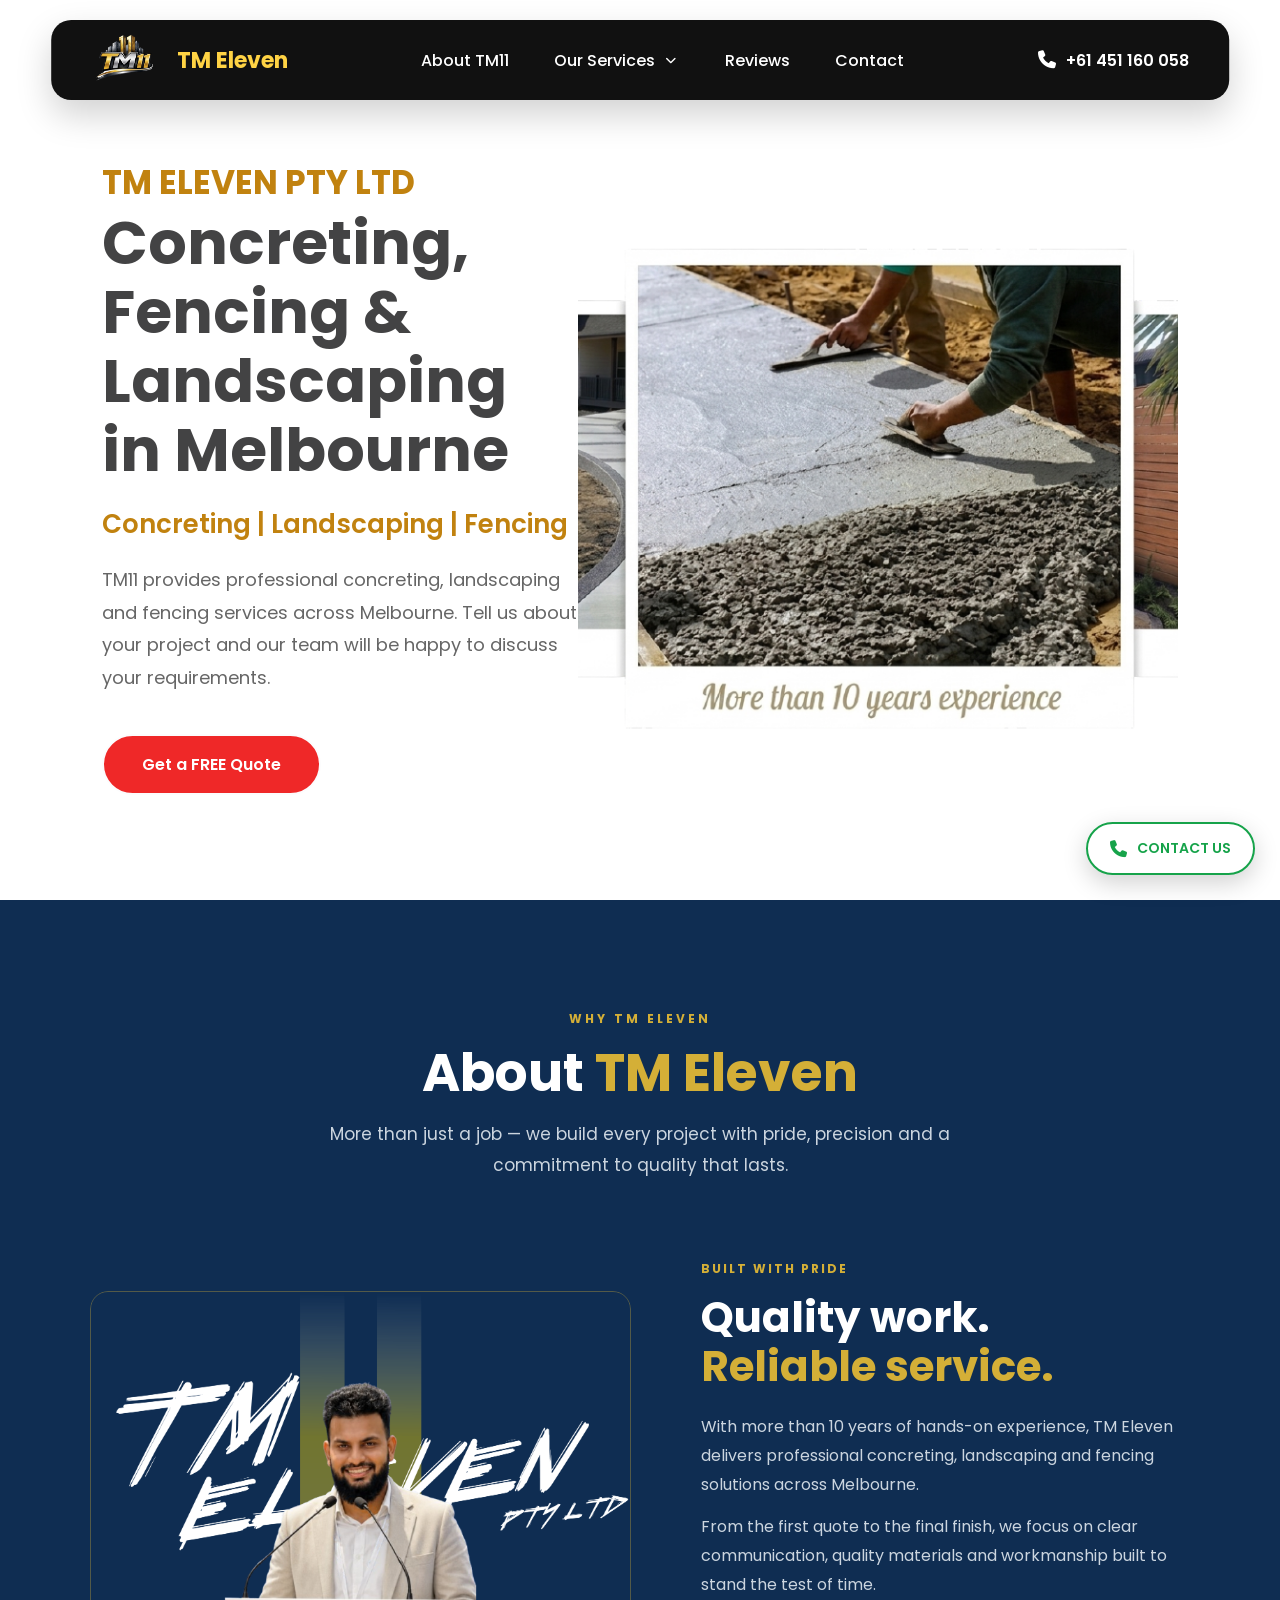
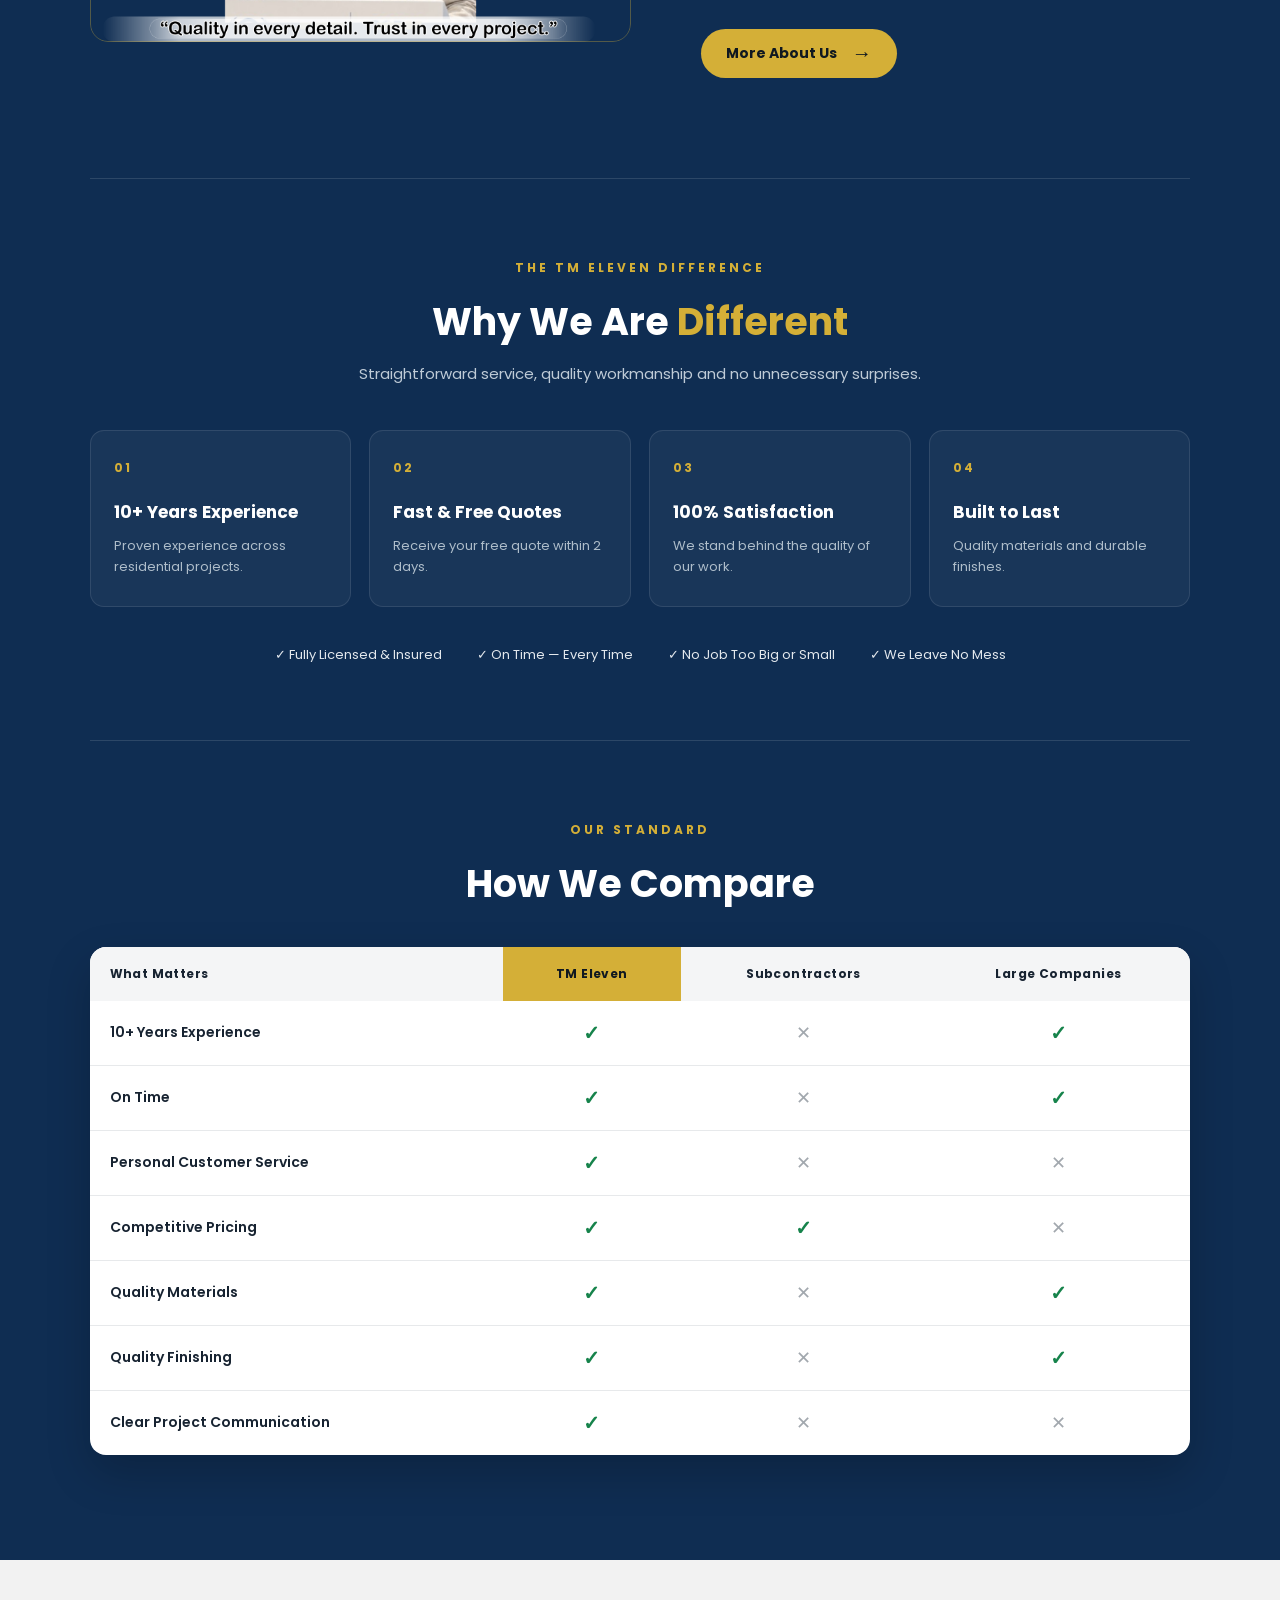
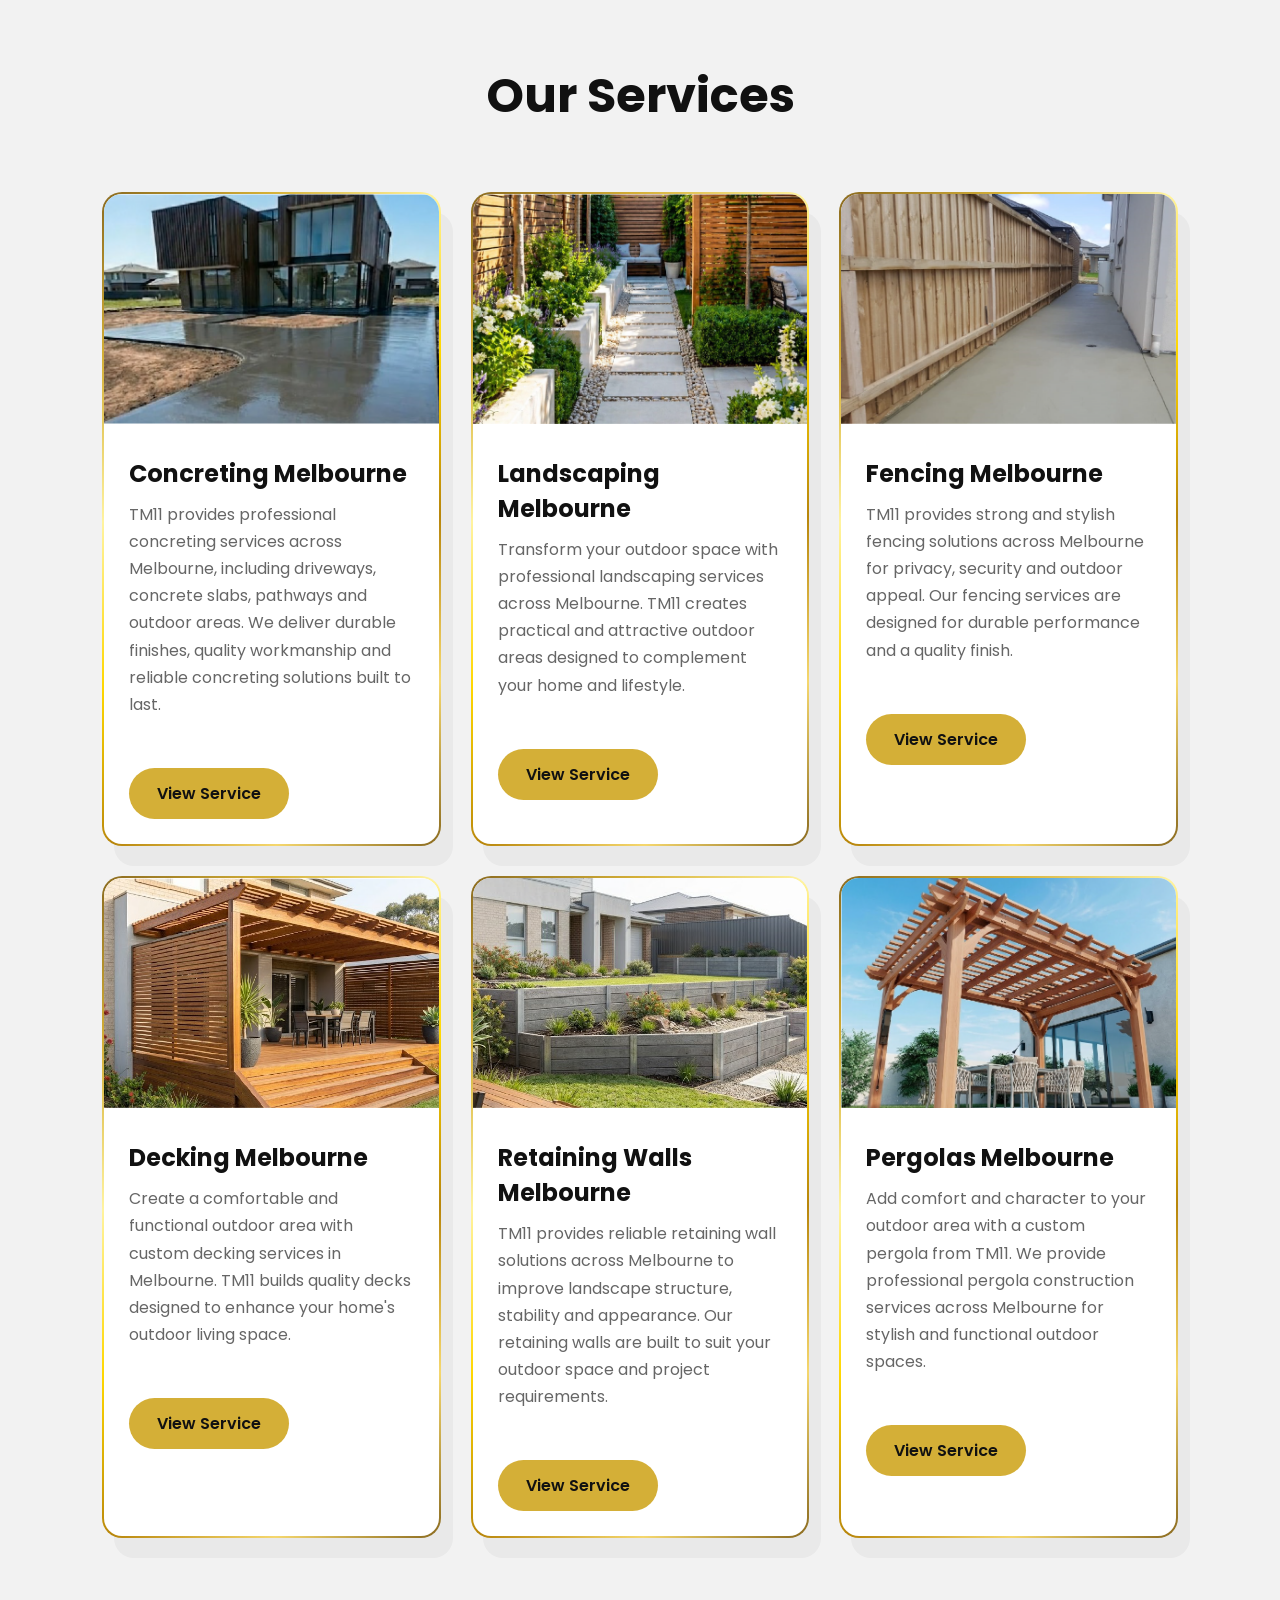
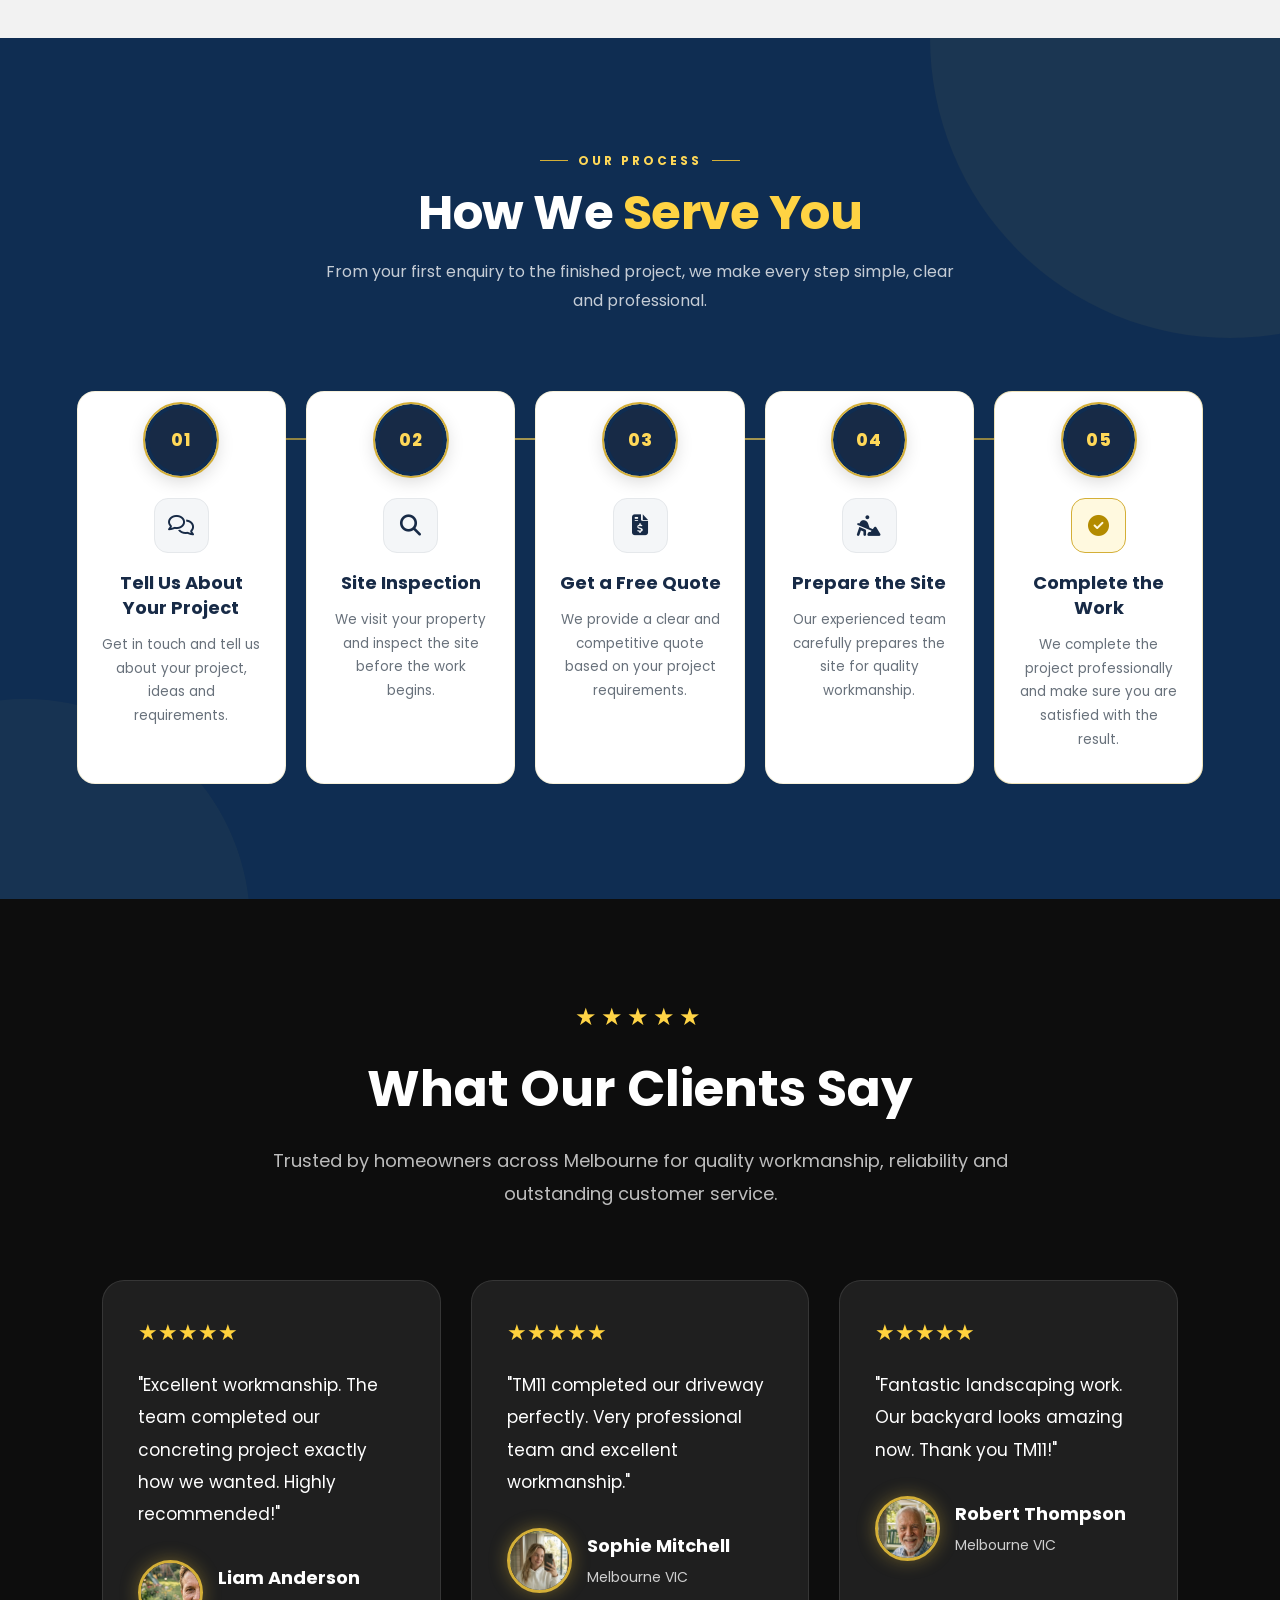
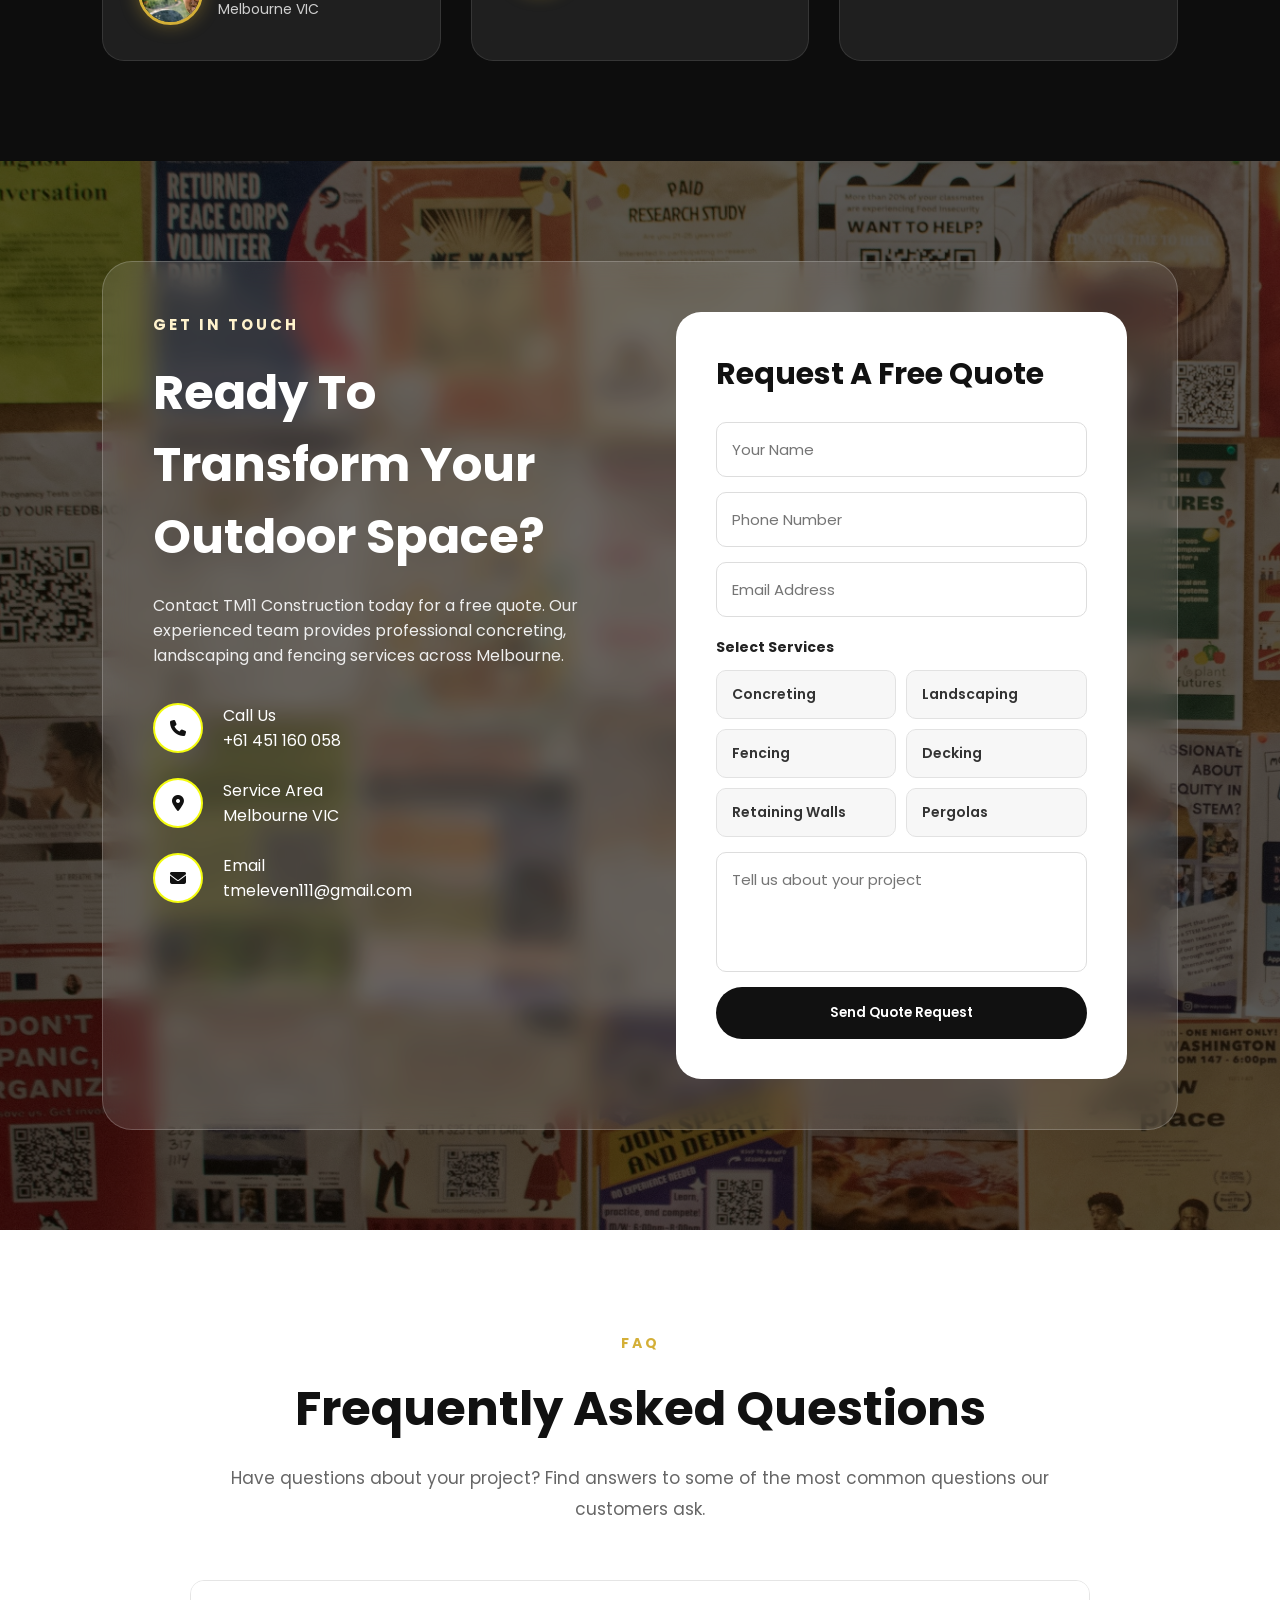
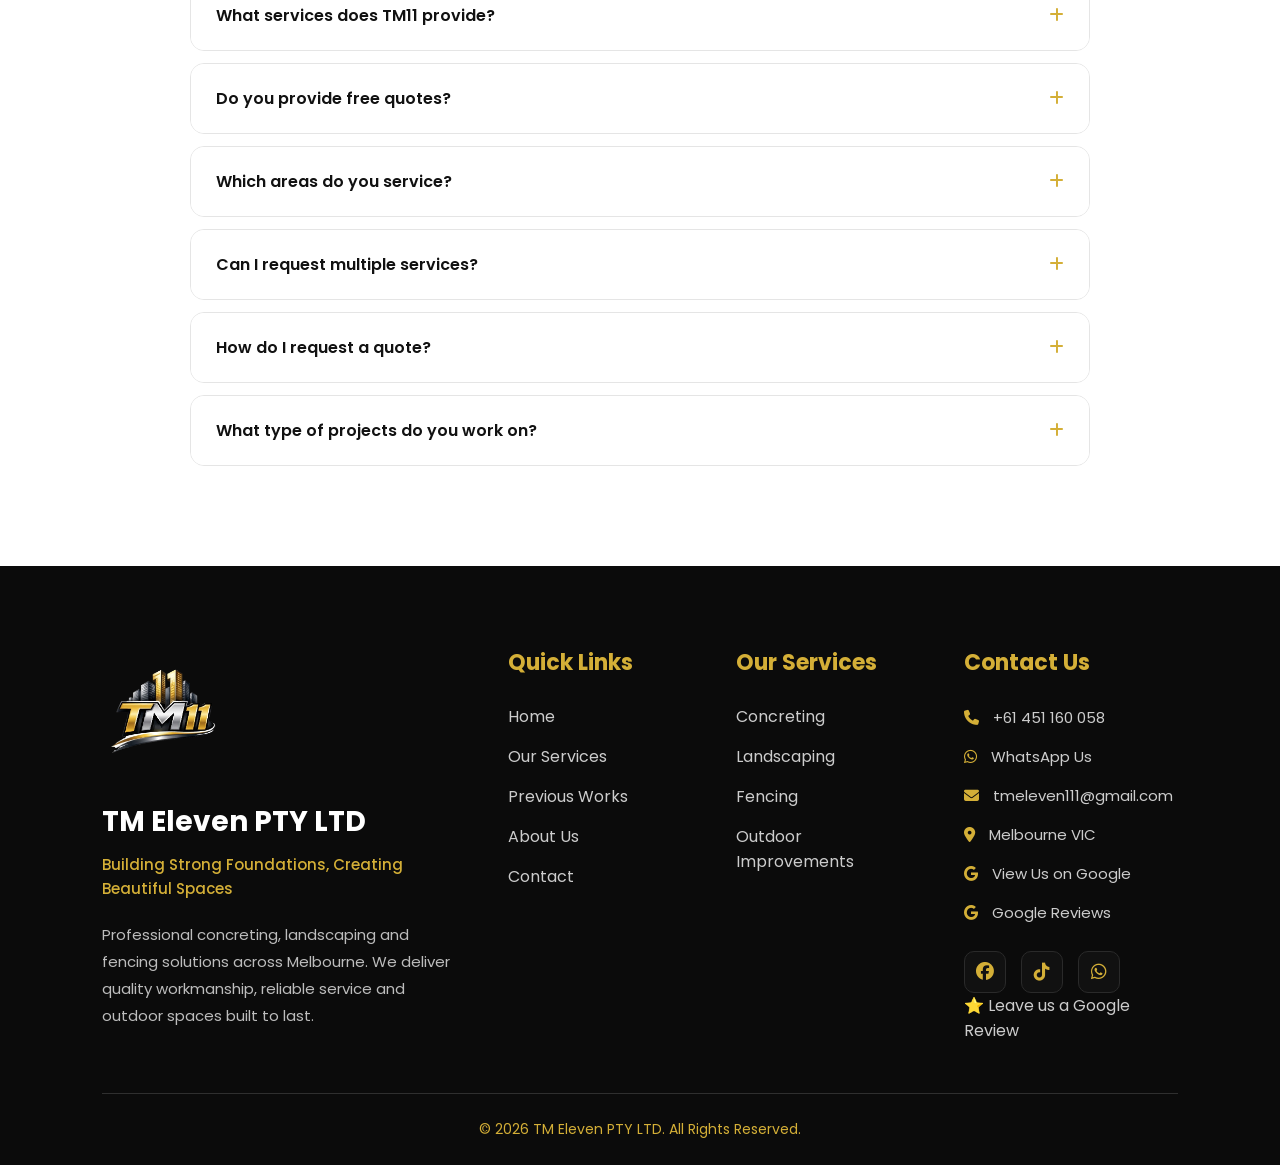
<file: index.html>
<!DOCTYPE html>
<html lang="en">

<head>

    <!-- =========================
         META TAGS
    ========================= -->
    <meta charset="UTF-8">
    <meta name="viewport" content="width=device-width, initial-scale=1.0">

    <title>TM 11 PTY LTD | Concreting, Fencing & Landscaping Melbourne </title>

    <meta name="description" content="TM 11 PTY LTD is a trusted Melbourne concreting, fencing and landscaping company with 10+ years of experience. Driveways, slabs, fencing and outdoor construction. Free quotes.">
    <meta name="robots" content="index, follow">

    <link rel="canonical" href="https://tmeleven.com.au/">

    <!-- =========================
         FAVICON
    ========================= -->
    <link rel="icon" type="image/png" href="/favicon.png">
    <link rel="shortcut icon" href="/favicon.png">
    <link rel="apple-touch-icon" href="/favicon.png">

    <!-- =========================
         CSS
    ========================= -->
    <link rel="stylesheet" href="style.css">

    <!-- Google Font -->
    <link href="https://fonts.googleapis.com/css2?family=Poppins:wght@300;400;500;600;700&display=swap"
        rel="stylesheet">

    <!-- Font Awesome -->
    <link rel="stylesheet"
        href="https://cdnjs.cloudflare.com/ajax/libs/font-awesome/6.7.2/css/all.min.css">

    <!-- =========================
         OPEN GRAPH
    ========================= -->
    <meta property="og:type" content="website">
    <meta property="og:title" content="TM 11 PTY LTD | Concreting, Fencing & Landscaping Melbourne Victoria">
    <meta property="og:description" content="Professional concreting, fencing and landscaping services across Melbourne. Over 10 years of experience. Free quotes available.">
    <meta property="og:url" content="https://tmeleven.com.au/">
    <meta property="og:site_name" content="TM 11 PTY LTD">
    <meta property="og:image" content="https://tmeleven.com.au/logo.png">
    <meta property="og:locale" content="en_AU">

    <!-- Twitter / X Card -->
    <meta name="twitter:card" content="summary_large_image">
    <meta name="twitter:title" content="TM 11 PTY LTD | Concreting, Fencing & Landscaping Melbourne Victoria">
    <meta name="twitter:description" content="Professional concreting, fencing and landscaping services across Melbourne. Over 10 years of experience.">
    <meta name="twitter:image" content="https://tmeleven.com.au/logo.png">

    <!-- =========================
         STRUCTURED DATA (SEO)
    ========================= -->

    <!-- Local Business Structured Data -->
    <script type="application/ld+json">
    {
      "@context": "https://schema.org",
      "@type": "GeneralContractor",
      "@id": "https://tmeleven.com.au/#business",

      "name": "TM ELEVEN PTY LTD",
      "alternateName": "TM11",
      "url": "https://tmeleven.com.au/",
      "logo": "https://tmeleven.com.au/logo.png",

      "image": [
        "https://tmeleven.com.au/hero.png",
        "https://tmeleven.com.au/hero2.png",
        "https://tmeleven.com.au/hero3.png"
      ],

      "telephone": "+61451160058",
      "email": "tmeleven111@gmail.com",

      "identifier": {
        "@type": "PropertyValue",
        "propertyID": "ACN",
        "value": "692149045"
      },

      "address": {
        "@type": "PostalAddress",
        "addressLocality": "Melbourne",
        "addressRegion": "VIC",
        "addressCountry": "AU"
      },

      "areaServed": {
        "@type": "City",
        "name": "Melbourne"
      },

      "description": "TM ELEVEN PTY LTD provides professional concreting, fencing, landscaping, decking, retaining wall and pergola services across Melbourne, Victoria.",

      "hasOfferCatalog": {
        "@type": "OfferCatalog",
        "name": "TM11 Services",
        "itemListElement": [
          { "@type": "Offer", "itemOffered": { "@type": "Service", "name": "Concreting", "areaServed": { "@type": "City", "name": "Melbourne" } } },
          { "@type": "Offer", "itemOffered": { "@type": "Service", "name": "Fencing", "areaServed": { "@type": "City", "name": "Melbourne" } } },
          { "@type": "Offer", "itemOffered": { "@type": "Service", "name": "Landscaping", "areaServed": { "@type": "City", "name": "Melbourne" } } },
          { "@type": "Offer", "itemOffered": { "@type": "Service", "name": "Decking", "areaServed": { "@type": "City", "name": "Melbourne" } } },
          { "@type": "Offer", "itemOffered": { "@type": "Service", "name": "Retaining Walls", "areaServed": { "@type": "City", "name": "Melbourne" } } },
          { "@type": "Offer", "itemOffered": { "@type": "Service", "name": "Pergolas", "areaServed": { "@type": "City", "name": "Melbourne" } } }
        ]
      }
    }
    </script>

    <!-- Organization Structured Data (helps Google associate your logo with the site) -->
    <script type="application/ld+json">
    {
      "@context": "https://schema.org",
      "@type": "Organization",
      "name": "TM ELEVEN PTY LTD",
      "alternateName": "TM11",
      "url": "https://tmeleven.com.au/",
      "logo": "https://tmeleven.com.au/logo.png"
    }
    </script>

    <!-- WebSite Structured Data -->
    <script type="application/ld+json">
    {
      "@context": "https://schema.org",
      "@type": "WebSite",
      "name": "TM 11 PTY LTD",
      "url": "https://tmeleven.com.au/"
    }
    </script>

</head>
<body>

    <!-- =========================================================
         NAVIGATION BAR
    ========================================================= -->

    <nav class="navbar">

        <div class="logo-area">

            <div class="logo">
                <img src="logo.png" alt="TM11 Logo">
            </div>

            <div class="brand-name">
                TM Eleven
            </div>

        </div>

        <ul class="nav-links" id="navLinks">

            <li><a href="index.html#about">About TM11</a></li>

            <li class="nav-dropdown" id="servicesDropdown">

                <div class="dropdown-toggle-wrap">

                    <a href="index.html#services" class="dropdown-link">Our Services</a>

                    <button
                        type="button"
                        class="dropdown-arrow"
                        id="dropdownArrow"
                        aria-expanded="false"
                        aria-controls="servicesDropdownMenu"
                        aria-label="Toggle services menu"
                    >
                        <i class="fa-solid fa-chevron-down"></i>
                    </button>

                </div>

                <ul class="dropdown-menu" id="servicesDropdownMenu">

                    <li><a href="concreting.html">Concreting</a></li>

                    <li><a href="landscaping.html">Landscaping</a></li>

                    <li><a href="fencing.html">Fencing</a></li>

                    <li><a href="decking.html">Decking</a></li>

                    <li><a href="retaining-walls.html">Retaining Walls</a></li>

                    <li><a href="pergolas.html">Pergolas</a></li>

                </ul>

            </li>

            <li><a href="index.html#review">Reviews</a></li>

            <li><a href="index.html#contact">Contact</a></li>

            <!-- Mobile-only contact area (bottom of mobile menu) -->
            <li class="mobile-nav-contact">

                <div class="mobile-contact-item">
                    <span class="mobile-contact-label">Phone</span>
                    <a href="tel:+61451160058">+61 451 160 058</a>
                </div>

                <div class="mobile-contact-item">
                    <span class="mobile-contact-label">Facebook</span>
                    <a href="https://facebook.com/tmelevenptyltd" target="_blank" rel="noopener noreferrer">Visit our Facebook</a>
                </div>

                <div class="mobile-contact-item">
                    <span class="mobile-contact-label">Google Maps</span>
                    <a href="https://maps.app.goo.gl/DnwgbNo9THAz3ujy6?g_st=iw" target="_blank" rel="noopener noreferrer">View on Google Maps</a>
                </div>

            </li>

        </ul>

        <div class="call-btn">

            <a href="tel:+61451160058">
                <i class="fa-solid fa-phone"></i>
                <span>+61 451 160 058</span>
            </a>

        </div>

        <div class="menu-btn" id="menuBtn">

            <i class="fa-solid fa-bars"></i>

        </div>

    </nav>


    <!-- =========================================================
         HERO SECTION
    ========================================================= -->

    <section class="hero">

        <div class="hero-text">

            <h1>
                <span class="h1-small">TM ELEVEN PTY LTD</span>
                Concreting, Fencing & Landscaping in Melbourne
            </h1>

            <h3>
                Concreting | Landscaping | Fencing
            </h3>

            <p>
                TM11 provides professional
                concreting, landscaping and fencing services
                across Melbourne. Tell us about your project and our team will be happy
                to discuss your requirements.
            </p>

            <a href="#contact" class="hero-btn">
                Get a FREE Quote
            </a>

        </div>

        <div class="hero-image">

            <div class="hero-flip" id="heroFlip">

                <div class="hero-face hero-front">
                    <img src="hero.png" alt="TM11 concreting and landscaping project in Melbourne">
                </div>

                <div class="hero-face hero-back">
                    <img src="hero2.png" alt="TM11 fencing and outdoor construction project in Melbourne">
                </div>

            </div>

        </div>

    </section>


    <!-- =========================================================
     TM ELEVEN — ABOUT / WHY WE ARE DIFFERENT
========================================================= -->

<section class="tm-about" id="about">

    <div class="tm-about-container">

        <!-- SECTION HEADER -->
        <div class="tm-about-header">

            <span class="tm-about-eyebrow">WHY TM ELEVEN</span>

            <h2>About <span>TM Eleven</span></h2>

            <p>
                More than just a job — we build every project with pride,
                precision and a commitment to quality that lasts.
            </p>

        </div>


        <!-- MAIN ABOUT AREA -->
        <div class="tm-about-main">

            <div class="tm-about-image">
                <img src="hero3.png"
                     alt="TM Eleven concreting, fencing and landscaping services in Melbourne">
            </div>

            <div class="tm-about-content">

                <span class="tm-small-title">BUILT WITH PRIDE</span>

                <h3>
                    Quality work.<br>
                    <strong>Reliable service.</strong>
                </h3>

                <p>
                    With more than 10 years of hands-on experience,
                    TM Eleven delivers professional concreting,
                    landscaping and fencing solutions across Melbourne.
                </p>

                <p>
                    From the first quote to the final finish, we focus
                    on clear communication, quality materials and
                    workmanship built to stand the test of time.
                </p>

                <a href="tm11about.html" class="tm-about-btn">
                    More About Us
                    <span>→</span>
                </a>

            </div>

        </div>


        <!-- DIFFERENCE -->
        <div class="tm-difference">

            <div class="tm-difference-heading">

                <span class="tm-about-eyebrow">THE TM ELEVEN DIFFERENCE</span>

                <h3>Why We Are <span>Different</span></h3>

                <p>
                    Straightforward service, quality workmanship and
                    no unnecessary surprises.
                </p>

            </div>


            <!-- FEATURE CARDS -->
            <div class="tm-features">

                <div class="tm-feature">
                    <div class="tm-feature-number">01</div>
                    <h4>10+ Years Experience</h4>
                    <p>Proven experience across residential projects.</p>
                </div>

                <div class="tm-feature">
                    <div class="tm-feature-number">02</div>
                    <h4>Fast & Free Quotes</h4>
                    <p>Receive your free quote within 2 days.</p>
                </div>

                <div class="tm-feature">
                    <div class="tm-feature-number">03</div>
                    <h4>100% Satisfaction</h4>
                    <p>We stand behind the quality of our work.</p>
                </div>

                <div class="tm-feature">
                    <div class="tm-feature-number">04</div>
                    <h4>Built to Last</h4>
                    <p>Quality materials and durable finishes.</p>
                </div>

            </div>


            <!-- TRUST POINTS -->
            <div class="tm-trust-row">

                <span>✓ Fully Licensed & Insured</span>
                <span>✓ On Time — Every Time</span>
                <span>✓ No Job Too Big or Small</span>
                <span>✓ We Leave No Mess</span>

            </div>

        </div>


        <!-- COMPARISON -->
        <div class="tm-comparison">

            <div class="tm-comparison-heading">

                <span class="tm-about-eyebrow">OUR STANDARD</span>

                <h3>How We Compare</h3>

            </div>

            <div class="tm-table-wrap">

                <table class="tm-table">

                    <thead>
                        <tr>
                            <th>What Matters</th>
                            <th>TM Eleven</th>
                            <th>Subcontractors</th>
                            <th>Large Companies</th>
                        </tr>
                    </thead>

                    <tbody>

                        <tr>
                            <td>10+ Years Experience</td>
                            <td class="yes">✓</td>
                            <td class="no">✕</td>
                            <td class="yes">✓</td>
                        </tr>

                        <tr>
                            <td>On Time</td>
                            <td class="yes">✓</td>
                            <td class="no">✕</td>
                            <td class="yes">✓</td>
                        </tr>

                        <tr>
                            <td>Personal Customer Service</td>
                            <td class="yes">✓</td>
                            <td class="no">✕</td>
                            <td class="no">✕</td>
                        </tr>

                        <tr>
                            <td>Competitive Pricing</td>
                            <td class="yes">✓</td>
                            <td class="yes">✓</td>
                            <td class="no">✕</td>
                        </tr>

                        <tr>
                            <td>Quality Materials</td>
                            <td class="yes">✓</td>
                            <td class="no">✕</td>
                            <td class="yes">✓</td>
                        </tr>

                        <tr>
                            <td>Quality Finishing</td>
                            <td class="yes">✓</td>
                            <td class="no">✕</td>
                            <td class="yes">✓</td>
                        </tr>

                        <tr>
                            <td>Clear Project Communication</td>
                            <td class="yes">✓</td>
                            <td class="no">✕</td>
                            <td class="no">✕</td>
                        </tr>

                    </tbody>

                </table>

            </div>

        </div>

    </div>

</section>


    <!-- =========================================================
         SERVICES SECTION
    ========================================================= -->

    <section class="services" id="services">

        <h2>Our Services</h2>

        <div class="services-slider">

            <div class="services-grid">

                <!-- Concreting -->
                <div class="service-card">

                    <img
                        src="Concreting.png"
                        alt="Professional concreting services in Melbourne by TM11"
                        loading="lazy"
                    >

                    <h3>Concreting Melbourne</h3>

                    <p>
                        TM11 provides professional concreting services across Melbourne,
                        including driveways, concrete slabs, pathways and outdoor areas.
                        We deliver durable finishes, quality workmanship and reliable
                        concreting solutions built to last.
                    </p>

                    <a href="concreting.html">View Service</a>

                </div>

                <!-- Landscaping -->
                <div class="service-card">

                    <img
                        src="Landscaping.png"
                        alt="Professional landscaping services in Melbourne by TM11"
                        loading="lazy"
                    >

                    <h3>Landscaping Melbourne</h3>

                    <p>
                        Transform your outdoor space with professional landscaping
                        services across Melbourne. TM11 creates practical and attractive
                        outdoor areas designed to complement your home and lifestyle.
                    </p>

                    <a href="landscaping.html">View Service</a>

                </div>

                <!-- Fencing -->
                <div class="service-card">

                    <img
                        src="Fencing.png"
                        alt="Residential fencing services in Melbourne by TM11"
                        loading="lazy"
                    >

                    <h3>Fencing Melbourne</h3>

                    <p>
                        TM11 provides strong and stylish fencing solutions across
                        Melbourne for privacy, security and outdoor appeal. Our fencing
                        services are designed for durable performance and a quality finish.
                    </p>

                    <a href="fencing.html">View Service</a>

                </div>

                <!-- Decking -->
                <div class="service-card">

                    <img
                        src="Decking.png"
                        alt="Custom decking services in Melbourne by TM11"
                        loading="lazy"
                    >

                    <h3>Decking Melbourne</h3>

                    <p>
                        Create a comfortable and functional outdoor area with custom
                        decking services in Melbourne. TM11 builds quality decks designed
                        to enhance your home's outdoor living space.
                    </p>

                    <a href="decking.html">View Service</a>

                </div>

                <!-- Retaining Walls -->
                <div class="service-card">

                    <img
                        src="Retainingwalls.png"
                        alt="Retaining wall construction in Melbourne by TM11"
                        loading="lazy"
                    >

                    <h3>Retaining Walls Melbourne</h3>

                    <p>
                        TM11 provides reliable retaining wall solutions across Melbourne
                        to improve landscape structure, stability and appearance.
                        Our retaining walls are built to suit your outdoor space and
                        project requirements.
                    </p>

                    <a href="retaining-walls.html">View Service</a>

                </div>

                <!-- Pergolas -->
                <div class="service-card">

                    <img
                        src="Pergolas.png"
                        alt="Pergola construction services in Melbourne by TM11"
                        loading="lazy"
                    >

                    <h3>Pergolas Melbourne</h3>

                    <p>
                        Add comfort and character to your outdoor area with a custom
                        pergola from TM11. We provide professional pergola construction
                        services across Melbourne for stylish and functional outdoor spaces.
                    </p>

                    <a href="pergolas.html">View Service</a>

                </div>

            </div>

        </div>

    </section><!-- =========================================================
     TM11 - HOW WE SERVE
========================================================= -->

<section class="tm-process" id="process">

    <div class="tm-process-header">

        <span class="tm-process-label">
            OUR PROCESS
        </span>

        <h2>
            How We <span>Serve You</span>
        </h2>

        <p>
            From your first enquiry to the finished project,
            we make every step simple, clear and professional.
        </p>

    </div>


    <div class="tm-process-grid">


        <!-- STEP 01 -->
        <div class="tm-process-card">

            <div class="tm-process-number">
                01
            </div>

            <div class="tm-process-icon">
                <i class="fa-regular fa-comments"></i>
            </div>

            <h3>
                Tell Us About Your Project
            </h3>

            <p>
                Get in touch and tell us about your project,
                ideas and requirements.
            </p>

        </div>



         <!-- STEP 02 -->
        <div class="tm-process-card">

            <div class="tm-process-number">
                02
            </div>

            <div class="tm-process-icon">
                <i class="fa-solid fa-magnifying-glass"></i>
            </div>

            <h3>
                Site Inspection
            </h3>

            <p>
                We visit your property and inspect the site
                before the work begins.
            </p>

        </div>


        <!-- STEP 03 -->
        <div class="tm-process-card">

            <div class="tm-process-number">
                03
            </div>

            <div class="tm-process-icon">
                <i class="fa-solid fa-file-invoice-dollar"></i>
            </div>

            <h3>
                Get a Free Quote
            </h3>

            <p>
                We provide a clear and competitive quote
                based on your project requirements.
            </p>

        </div>


       


        <!-- STEP 04 -->
        <div class="tm-process-card">

            <div class="tm-process-number">
                04
            </div>

            <div class="tm-process-icon">
                <i class="fa-solid fa-person-digging"></i>
            </div>

            <h3>
                Prepare the Site
            </h3>

            <p>
                Our experienced team carefully prepares
                the site for quality workmanship.
            </p>

        </div>


        <!-- STEP 05 -->
        <div class="tm-process-card">

            <div class="tm-process-number">
                05
            </div>

            <div class="tm-process-icon">
                <i class="fa-solid fa-circle-check"></i>
            </div>

            <h3>
                Complete the Work
            </h3>

            <p>
                We complete the project professionally
                and make sure you are satisfied with the result.
            </p>

        </div>


    </div>

</section>

    <!-- =========================================================
         REVIEWS / TESTIMONIALS SECTION
    ========================================================= -->

    <section class="reviews" id="review">

        <div class="reviews-header">

            <span>★★★★★</span>

            <h2>What Our Clients Say</h2>

            <p>
                Trusted by homeowners across Melbourne for quality workmanship,
                reliability and outstanding customer service.
            </p>

        </div>

        <div class="reviews-slider">

            <button class="review-btn review-prev">
                <i class="fa-solid fa-chevron-left"></i>
            </button>

            <div class="reviews-grid">

                <div class="review-card">

                    <div class="stars">★★★★★</div>

                    <p>
                        "Excellent workmanship. The team completed our concreting
                        project exactly how we wanted. Highly recommended!"
                    </p>

                    <div class="client">

                        <img src="c1.png" alt="TM11 customer in Melbourne">

                        <div>
                            <h4>Liam Anderson</h4>
                            <span>Melbourne VIC</span>
                        </div>

                    </div>

                </div>

                <div class="review-card">

                    <div class="stars">★★★★★</div>

                    <p>
                        "TM11 completed our driveway perfectly.
                        Very professional team and excellent workmanship."
                    </p>

                    <div class="client">

                        <img src="c2.png" alt="TM11 customer in Melbourne">

                        <div>

                            <h4>Sophie Mitchell</h4>

                            <span>Melbourne VIC</span>

                        </div>

                    </div>

                </div>

                <div class="review-card">

                    <div class="stars">★★★★★</div>

                    <p>
                        "Fantastic landscaping work.
                        Our backyard looks amazing now.
                        Thank you TM11!"
                    </p>

                    <div class="client">

                        <img src="c3.png" alt="TM11 customer in Melbourne">

                        <div>
                            <h4>Robert Thompson</h4>
                            <span>Melbourne VIC</span>
                        </div>

                    </div>

                </div>

                <!-- More reviews can be added here -->

            </div>

            <button class="review-btn review-next">
                <i class="fa-solid fa-chevron-right"></i>
            </button>

        </div>

    </section>


    <!-- =========================================================
         CONTACT / QUOTE FORM SECTION
    ========================================================= -->

    <section class="contact" id="contact">

        <div class="contact-container">

            <div class="contact-text">

                <span>GET IN TOUCH</span>

                <h2>
                    Ready To Transform
                    Your Outdoor Space?
                </h2>

                <p>
                    Contact TM11 Construction today for a free quote.
                    Our experienced team provides professional
                    concreting, landscaping and fencing services
                    across Melbourne.
                </p>

                <div class="contact-info">

                    <div>
                        <i class="fa-solid fa-phone"></i>
                        <p>
                            Call Us<br>
                            <a href="tel:+61451160058">
                                +61 451 160 058
                            </a>
                        </p>
                    </div>

                    <div>
                        <i class="fa-solid fa-location-dot"></i>
                        <p>
                            Service Area<br>
                            Melbourne VIC
                        </p>
                    </div>

                    <div>
                        <i class="fa-solid fa-envelope"></i>
                        <p>
                            Email<br>
                            <a href="mailto:tmeleven111@gmail.com">
                                tmeleven111@gmail.com
                            </a>
                        </p>
                    </div>

                </div>

            </div>

            <div class="quote-box">

                <h3>Request A Free Quote</h3>

                <form id="quoteForm">

                    <input
                        type="text"
                        id="name"
                        placeholder="Your Name"
                        required
                    >

                    <input
                        type="tel"
                        id="phone"
                        placeholder="Phone Number"
                        required
                    >

                    <input
                        type="email"
                        id="email"
                        placeholder="Email Address"
                    >

                    <!-- Multiple Service Selection -->

                    <div class="service-select">

                        <label>Select Services</label>

                        <div class="service-options">

                            <label class="service-option">
                                <input
                                    type="checkbox"
                                    name="services"
                                    value="Concreting"
                                >
                                <span>Concreting</span>
                            </label>

                            <label class="service-option">
                                <input
                                    type="checkbox"
                                    name="services"
                                    value="Landscaping"
                                >
                                <span>Landscaping</span>
                            </label>

                            <label class="service-option">
                                <input
                                    type="checkbox"
                                    name="services"
                                    value="Fencing"
                                >
                                <span>Fencing</span>
                            </label>

                            <label class="service-option">
                                <input
                                    type="checkbox"
                                    name="services"
                                    value="Decking"
                                >
                                <span>Decking</span>
                            </label>

                            <label class="service-option">
                                <input
                                    type="checkbox"
                                    name="services"
                                    value="Retaining Walls"
                                >
                                <span>Retaining Walls</span>
                            </label>

                            <label class="service-option">
                                <input
                                    type="checkbox"
                                    name="services"
                                    value="Pergolas"
                                >
                                <span>Pergolas</span>
                            </label>

                        </div>

                    </div>

                    <textarea
                        id="message"
                        placeholder="Tell us about your project"
                        required
                    ></textarea>

                    <button type="submit">
                        Send Quote Request
                    </button>

                </form>

            </div>

        </div>

    </section>

    <!-- =========================================================
         FAQ / Q&A SECTION
    ========================================================= -->

    <section class="faq-section">

        <div class="faq-container">

            <div class="faq-header">

                <span>FAQ</span>

                <h2>Frequently Asked Questions</h2>

                <p>
                    Have questions about your project?
                    Find answers to some of the most common
                    questions our customers ask.
                </p>

            </div>

            <div class="faq-list">

                <div class="faq-item">

                    <button class="faq-question">

                        <span>What services does TM11 provide?</span>

                        <i class="fa-solid fa-plus"></i>

                    </button>

                    <div class="faq-answer">

                        <p>
                            TM11 provides professional concreting,
                            landscaping, fencing, decking, retaining
                            walls and pergola services across Melbourne.
                        </p>

                    </div>

                </div>

                <div class="faq-item">

                    <button class="faq-question">

                        <span>Do you provide free quotes?</span>

                        <i class="fa-solid fa-plus"></i>

                    </button>

                    <div class="faq-answer">

                        <p>
                            Yes. Contact our team with your project
                            details and we'll provide a free quote
                            based on your requirements.
                        </p>

                    </div>

                </div>

                <div class="faq-item">

                    <button class="faq-question">

                        <span>Which areas do you service?</span>

                        <i class="fa-solid fa-plus"></i>

                    </button>

                    <div class="faq-answer">

                        <p>
                            We provide our services across Melbourne
                            and surrounding areas.
                        </p>

                    </div>

                </div>

                <div class="faq-item">

                    <button class="faq-question">

                        <span>Can I request multiple services?</span>

                        <i class="fa-solid fa-plus"></i>

                    </button>

                    <div class="faq-answer">

                        <p>
                            Absolutely. You can request multiple services
                            for the same project. Simply select the services
                            you need when submitting your quote request.
                        </p>

                    </div>

                </div>

                <div class="faq-item">

                    <button class="faq-question">

                        <span>How do I request a quote?</span>

                        <i class="fa-solid fa-plus"></i>

                    </button>

                    <div class="faq-answer">

                        <p>
                            You can use our online quote form or contact
                            us directly by phone or WhatsApp. Tell us
                            about your project and our team will get back
                            to you.
                        </p>

                    </div>

                </div>

                <div class="faq-item">

                    <button class="faq-question">

                        <span>What type of projects do you work on?</span>

                        <i class="fa-solid fa-plus"></i>

                    </button>

                    <div class="faq-answer">

                        <p>
                            We work on a wide range of residential outdoor
                            projects including driveways, pathways,
                            landscaping, fencing and other outdoor
                            improvements.
                        </p>

                    </div>

                </div>

            </div>

        </div>

    </section>


    <!-- =========================================================
         FOOTER
    ========================================================= -->

    <footer class="footer">

        <div class="footer-container">

            <!-- Company Information -->
            <div class="footer-col company">

                <img src="logo.png" alt="TM Eleven PTY LTD Logo">

                <h2>
                    TM Eleven PTY LTD
                </h2>

                <h4>
                    Building Strong Foundations,
                    Creating Beautiful Spaces
                </h4>

                <p>
                    Professional concreting, landscaping and fencing
                    solutions across Melbourne. We deliver quality
                    workmanship, reliable service and outdoor spaces
                    built to last.
                </p>

            </div>

            <!-- Quick Links -->
            <div class="footer-col">

                <h3>
                    Quick Links
                </h3>

                <ul>

                    <li>
                        <a href="#">
                            Home
                        </a>
                    </li>

                    <li>
                        <a href="#services">
                            Our Services
                        </a>
                    </li>

                    <li>
                        <a href="#services">
                            Previous Works
                        </a>
                    </li>

                    <li>
                        <a href="#about">
                            About Us
                        </a>
                    </li>

                    <li>
                        <a href="#contact">
                            Contact
                        </a>
                    </li>

                </ul>

            </div>

            <!-- Services -->
            <div class="footer-col">

                <h3>
                    Our Services
                </h3>

                <ul>

                    <li>
                        Concreting
                    </li>

                    <li>
                        Landscaping
                    </li>

                    <li>
                        Fencing
                    </li>

                    <li>
                        Outdoor Improvements
                    </li>

                </ul>

            </div>

            <!-- Contact -->
            <div class="footer-col">

                <h3>
                    Contact Us
                </h3>

                <!-- Phone -->
                <p>
                    <a href="tel:+61451160058">

                        <i class="fa-solid fa-phone"></i>

                        +61 451 160 058

                    </a>
                </p>

                <!-- WhatsApp -->
                <p>
                    <a href="https://wa.me/61451160058"
                       target="_blank"
                       rel="noopener noreferrer">

                        <i class="fa-brands fa-whatsapp"></i>

                        WhatsApp Us

                    </a>
                </p>

                <!-- Email -->
                <p>
                    <a href="mailto:tmeleven111@gmail.com">

                        <i class="fa-solid fa-envelope"></i>

                        tmeleven111@gmail.com

                    </a>
                </p>

                <!-- Google Maps / Business Profile -->
                <p>
                    <a href="https://maps.app.goo.gl/DnwgbNo9THAz3ujy6?g_st=iw"
                       target="_blank"
                       rel="noopener noreferrer">

                        <i class="fa-solid fa-location-dot"></i>

                        Melbourne VIC
                    </a>
                </p>

                <!-- Google Business Profile -->
                <p>
                    <a href="https://maps.app.goo.gl/DnwgbNo9THAz3ujy6?g_st=iw"
                       target="_blank"
                       rel="noopener noreferrer">

                        <i class="fa-brands fa-google"></i>

                        View Us on Google
                    </a>
                </p>

                <!-- Google Reviews -->
                <p>
                    <a href="https://g.page/r/CWPgb18XMXjxEBI/review"
                       target="_blank"
                       rel="noopener noreferrer">

                        <i class="fa-brands fa-google"></i>

                        Google Reviews
                    </a>
                </p>

                <!-- Social Media -->
                <div class="footer-social">

                    <!-- Facebook -->
                    <a href="https://facebook.com/tmelevenptyltd"
                       target="_blank"
                       rel="noopener noreferrer"
                       aria-label="TM Eleven PTY LTD Facebook">

                        <i class="fa-brands fa-facebook"></i>

                    </a>

                    <!-- TikTok -->
                    <a href="https://www.tiktok.com/@tmeleven1?_r=1&_t=ZS-98l4aTUInyM"
                       target="_blank"
                       rel="noopener noreferrer"
                       aria-label="TM Eleven PTY LTD TikTok">

                        <i class="fa-brands fa-tiktok"></i>

                    </a>

                    <!-- WhatsApp -->
                    <a href="https://wa.me/61451160058"
                       target="_blank"
                       rel="noopener noreferrer"
                       aria-label="Contact TM Eleven PTY LTD on WhatsApp">

                        <i class="fa-brands fa-whatsapp"></i>

                    </a>

                </div>

                <!-- Google Review Button -->
                <a href="https://g.page/r/CWPgb18XMXjxEBI/review"
                   target="_blank"
                   rel="noopener noreferrer"
                   class="google-review-btn">

                    ⭐ Leave us a Google Review

                </a>

            </div>

        </div>

        <!-- Bottom -->
        <div class="footer-bottom">

            <p>
                © 2026 TM Eleven PTY LTD.
                All Rights Reserved.
            </p>

        </div>

    </footer>


    <!-- =========================================================
         CONTACT US FLOATING BUTTON
    ========================================================= -->

    <div class="contact-float">

        <button
            class="contact-float-btn"
            id="contactFloatBtn"
            aria-haspopup="true"
            aria-expanded="false"
            aria-controls="contactFloatMenu"
        >
            <i class="fa-solid fa-phone"></i>
            <span>CONTACT US</span>
        </button>

        <div
            class="contact-float-menu"
            id="contactFloatMenu"
            role="dialog"
            aria-label="Contact options"
        >

            <div class="contact-float-header">

                <span>Contact Us</span>

            </div>

            <a href="tel:+61451160058">
                <i class="fa-solid fa-phone"></i>
                <span>Call Us</span>
            </a>

            <a href="sms:+61451160058">
                <i class="fa-solid fa-comment-dots"></i>
                <span>Send a Message</span>
            </a>

            <a href="contacttm11.html">
    <i class="fa-solid fa-address-book"></i>
    <span>Save Us</span>
</a>

        </div>

    </div>

    <!-- =========================================================
         JAVASCRIPT
    ========================================================= -->

    <script src="script.js"></script>

</body>

</html>
</file>
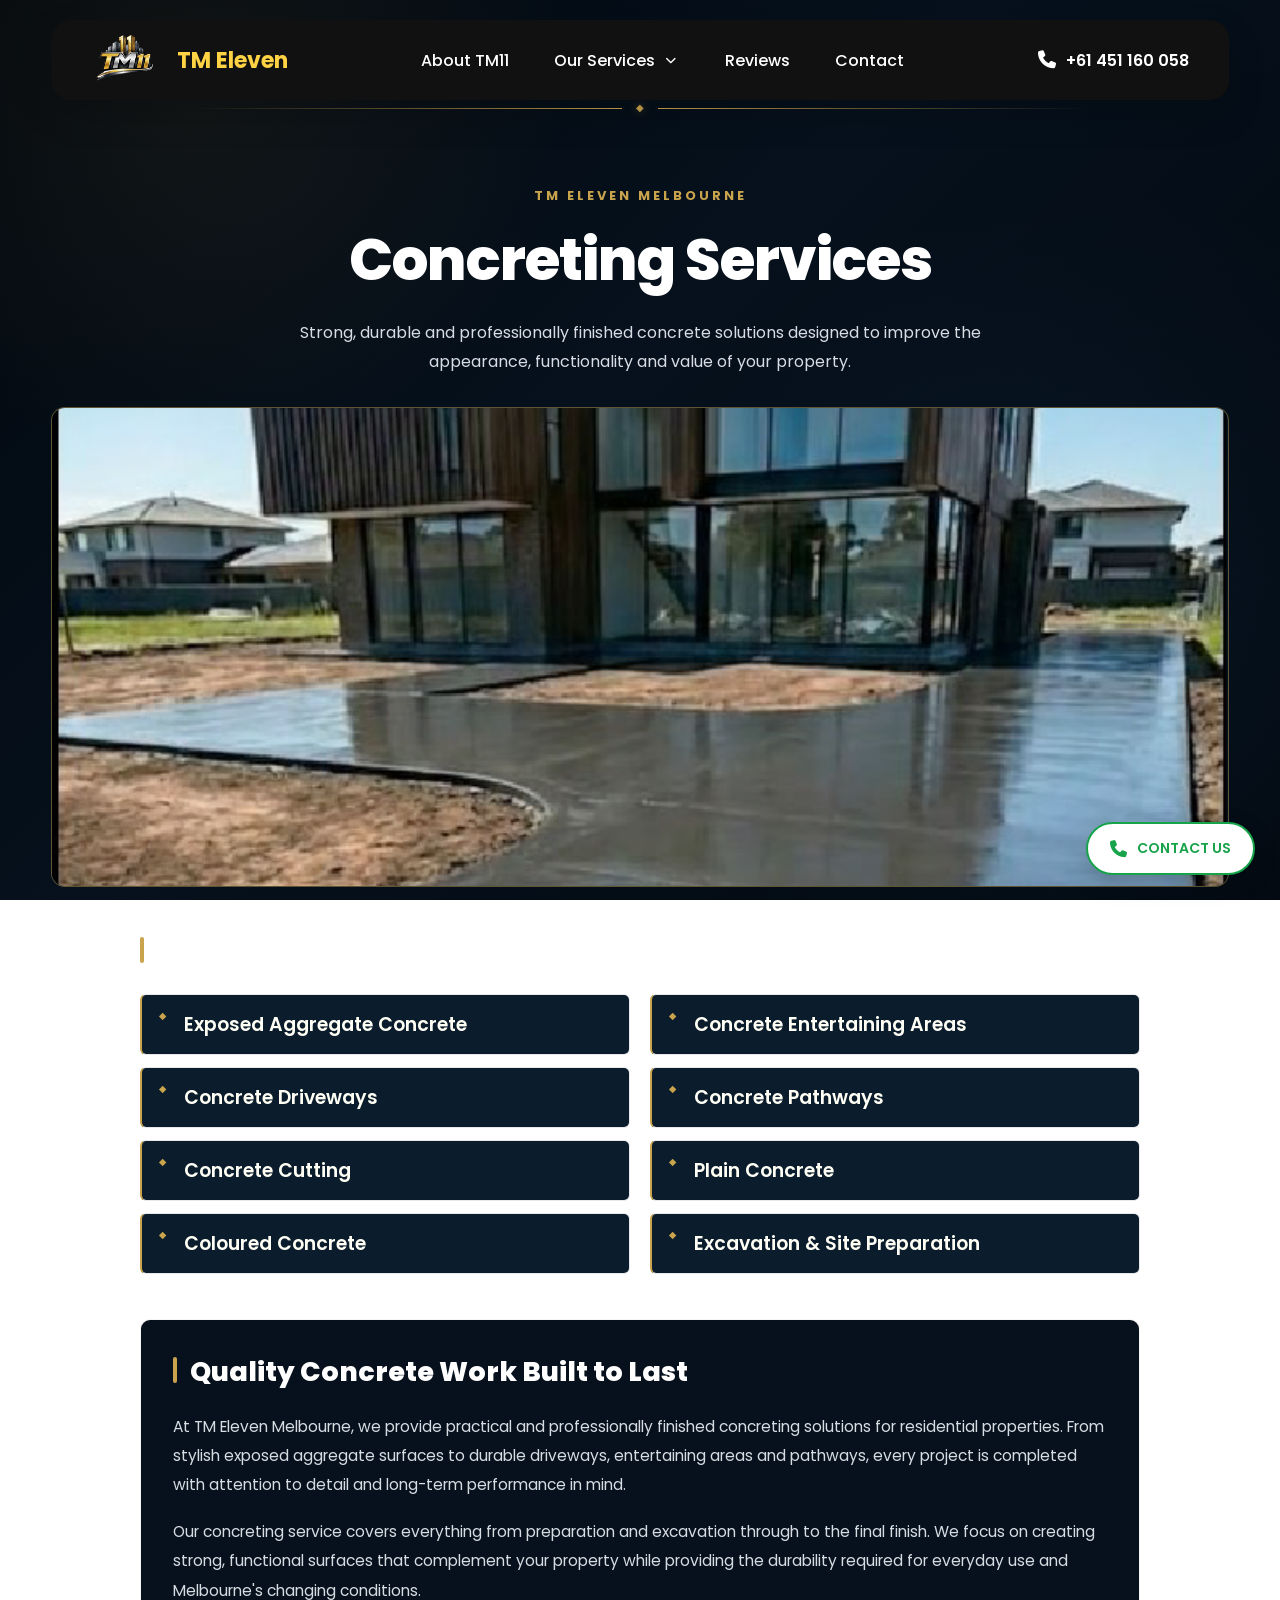
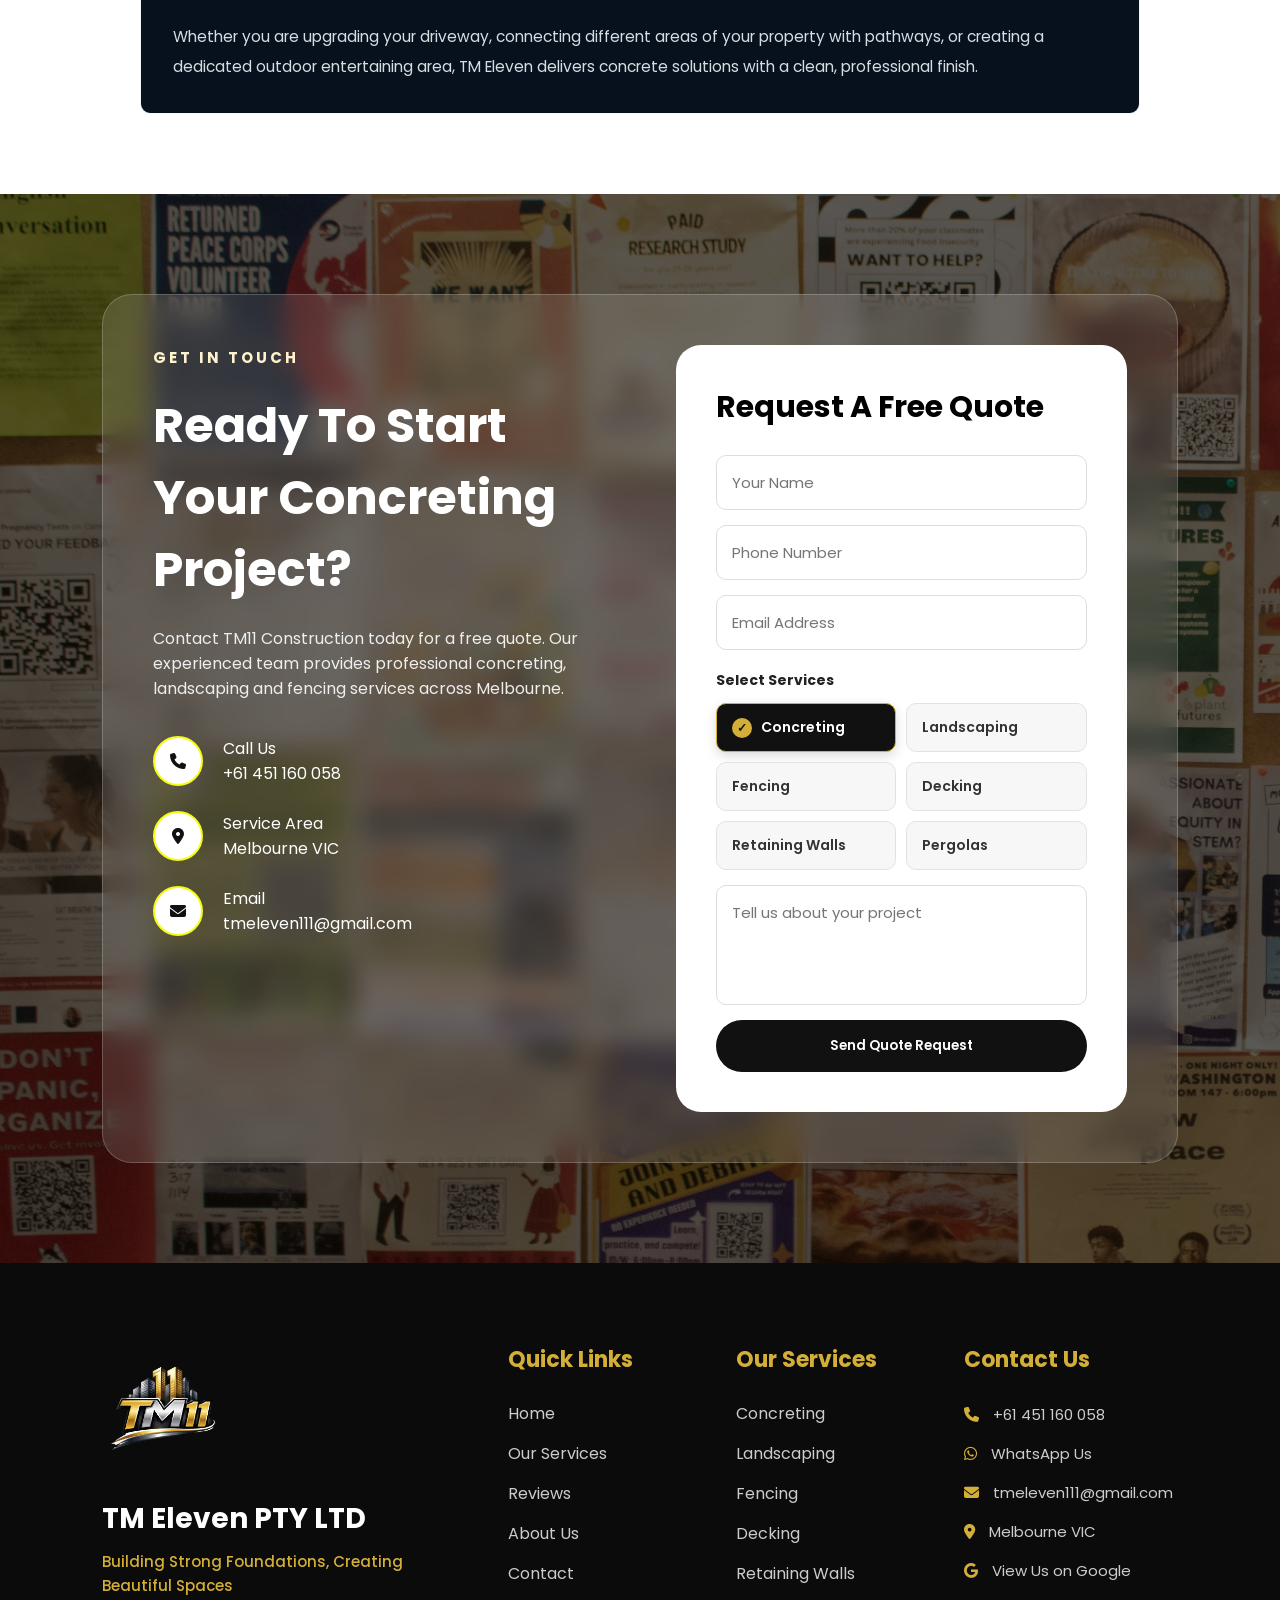
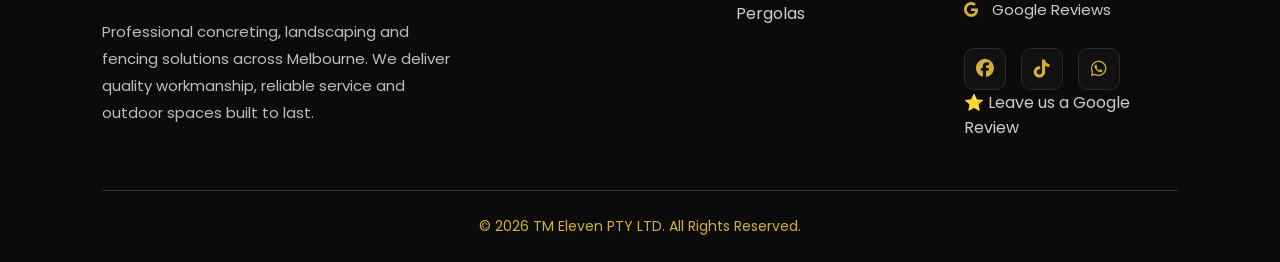
<file: concreting.html>
<!DOCTYPE html>
<html lang="en">

<head>

    <!-- =========================
         META TAGS
    ========================= -->
    <meta charset="UTF-8">
    <meta name="viewport" content="width=device-width, initial-scale=1.0">

    <title>Concreting Melbourne | Driveways & Slabs | TM Eleven PTY LTD</title>

    <meta name="description" content="Professional concreting services in Melbourne by TM Eleven. Driveways, concrete slabs, pathways and outdoor areas. Free quotes.">
    <meta name="robots" content="index, follow">

    <link rel="canonical" href="https://tmeleven.com.au/concreting.html">

    <!-- =========================
         FAVICON
    ========================= -->
    <link rel="icon" type="image/png" href="/favicon.png">
    <link rel="shortcut icon" href="/favicon.png">
    <link rel="apple-touch-icon" href="/favicon.png">

    <!-- =========================
         CSS
    ========================= -->
    <link rel="stylesheet" href="styles.css">

    <!-- Google Font -->
    <link href="https://fonts.googleapis.com/css2?family=Poppins:wght@300;400;500;600;700&display=swap"
        rel="stylesheet">

    <!-- Font Awesome -->
    <link rel="stylesheet"
        href="https://cdnjs.cloudflare.com/ajax/libs/font-awesome/6.7.2/css/all.min.css">

    <!-- =========================
         OPEN GRAPH
    ========================= -->
    <meta property="og:type" content="website">
    <meta property="og:title" content="Concreting Melbourne | Driveways & Slabs | TM Eleven PTY LTD">
    <meta property="og:description" content="Professional concreting services in Melbourne by TM Eleven. Driveways, concrete slabs, pathways and outdoor areas. Free quotes.">
    <meta property="og:url" content="https://tmeleven.com.au/concreting.html">
    <meta property="og:site_name" content="TM 11 PTY LTD">
    <meta property="og:image" content="https://tmeleven.com.au/logo.png">
    <meta property="og:locale" content="en_AU">

</head>
<body>

    <!-- =========================================================
         NAVIGATION BAR
    ========================================================= -->

    <nav class="navbar">

        <div class="logo-area">

            <div class="logo">
                <img src="logo.png" alt="TM11 Logo">
            </div>

            <div class="brand-name">
                TM Eleven
            </div>

        </div>

        <ul class="nav-links" id="navLinks">

            <li><a href="index.html#about">About TM11</a></li>

            <li class="nav-dropdown" id="servicesDropdown">

                <div class="dropdown-toggle-wrap">

                    <a href="index.html#services" class="dropdown-link">Our Services</a>

                    <button
                        type="button"
                        class="dropdown-arrow"
                        id="dropdownArrow"
                        aria-expanded="false"
                        aria-controls="servicesDropdownMenu"
                        aria-label="Toggle services menu"
                    >
                        <i class="fa-solid fa-chevron-down"></i>
                    </button>

                </div>

                <ul class="dropdown-menu" id="servicesDropdownMenu">

                    <li><a href="concreting.html">Concreting</a></li>

                    <li><a href="landscaping.html">Landscaping</a></li>

                    <li><a href="fencing.html">Fencing</a></li>

                    <li><a href="decking.html">Decking</a></li>

                    <li><a href="retaining-walls.html">Retaining Walls</a></li>

                    <li><a href="pergolas.html">Pergolas</a></li>

                </ul>

            </li>

            <li><a href="index.html#review">Reviews</a></li>

            <li><a href="index.html#contact">Contact</a></li>

            <!-- Mobile-only contact area (bottom of mobile menu) -->
            <li class="mobile-nav-contact">

                <div class="mobile-contact-item">
                    <span class="mobile-contact-label">Phone</span>
                    <a href="tel:+61451160058">+61 451 160 058</a>
                </div>

                <div class="mobile-contact-item">
                    <span class="mobile-contact-label">Facebook</span>
                    <a href="https://facebook.com/tmelevenptyltd" target="_blank" rel="noopener noreferrer">Visit our Facebook</a>
                </div>

                <div class="mobile-contact-item">
                    <span class="mobile-contact-label">Google Maps</span>
                    <a href="https://maps.app.goo.gl/DnwgbNo9THAz3ujy6?g_st=iw" target="_blank" rel="noopener noreferrer">View on Google Maps</a>
                </div>

            </li>

        </ul>

        <div class="call-btn">

            <a href="tel:+61451160058">
                <i class="fa-solid fa-phone"></i>
                <span>+61 451 160 058</span>
            </a>

        </div>

        <div class="menu-btn" id="menuBtn">

            <i class="fa-solid fa-bars"></i>

        </div>

    </nav>

















    <div class="tm-section-divider">
    <span>◆</span>
</div>




<section class="tm-service-section">
    <div class="tm-service-heading">
        <span>TM ELEVEN MELBOURNE</span>
        <h1>Concreting Services</h1>
        <p class="tm-service-intro">
            Strong, durable and professionally finished concrete solutions designed
            to improve the appearance, functionality and value of your property.
        </p>
    </div>

    <div class="tm-service-image">
        <img src="Concreting.png" alt="Professional concreting services in Melbourne">
    </div>

    <div class="tm-service-content">

        <h2>Our Concrete Services</h2>

        <ul class="tm-service-list">
            <li>Exposed Aggregate Concrete</li>
            <li>Concrete Entertaining Areas</li>
            <li>Concrete Driveways</li>
            <li>Concrete Pathways</li>
            <li>Concrete Cutting</li>
            <li>Plain Concrete</li>
            <li>Coloured Concrete</li>
            <li>Excavation &amp; Site Preparation</li>
        </ul>

        <div class="tm-service-description">
            <h2>Quality Concrete Work Built to Last</h2>

            <p>
                At TM Eleven Melbourne, we provide practical and professionally
                finished concreting solutions for residential properties. From
                stylish exposed aggregate surfaces to durable driveways,
                entertaining areas and pathways, every project is completed with
                attention to detail and long-term performance in mind.
            </p>

            <p>
                Our concreting service covers everything from preparation and
                excavation through to the final finish. We focus on creating
                strong, functional surfaces that complement your property while
                providing the durability required for everyday use and Melbourne's
                changing conditions.
            </p>

            <p>
                Whether you are upgrading your driveway, connecting different
                areas of your property with pathways, or creating a dedicated
                outdoor entertaining area, TM Eleven delivers concrete solutions
                with a clean, professional finish.
            </p>
        </div>

    </div>
</section>

















    

















    



    <!-- =========================================================
         CONTACT / QUOTE FORM SECTION
    ========================================================= -->

    <section class="contact" id="contact">

        <div class="contact-container">

            <div class="contact-text">

                <span>GET IN TOUCH</span>

                <h2>
                    Ready To Start Your
                    Concreting Project?
                </h2>

                <p>
                    Contact TM11 Construction today for a free quote.
                    Our experienced team provides professional
                    concreting, landscaping and fencing services
                    across Melbourne.
                </p>

                <div class="contact-info">

                    <div>
                        <i class="fa-solid fa-phone"></i>
                        <p>
                            Call Us<br>
                            <a href="tel:+61451160058">
                                +61 451 160 058
                            </a>
                        </p>
                    </div>

                    <div>
                        <i class="fa-solid fa-location-dot"></i>
                        <p>
                            Service Area<br>
                            Melbourne VIC
                        </p>
                    </div>

                    <div>
                        <i class="fa-solid fa-envelope"></i>
                        <p>
                            Email<br>
                            <a href="mailto:tmeleven111@gmail.com">
                                tmeleven111@gmail.com
                            </a>
                        </p>
                    </div>

                </div>

            </div>

            <div class="quote-box">

                <h3>Request A Free Quote</h3>

                <form id="quoteForm">

                    <input
                        type="text"
                        id="name"
                        placeholder="Your Name"
                        required
                    >

                    <input
                        type="tel"
                        id="phone"
                        placeholder="Phone Number"
                        required
                    >

                    <input
                        type="email"
                        id="email"
                        placeholder="Email Address"
                    >

                    <!-- Multiple Service Selection -->

                    <div class="service-select">

                        <label>Select Services</label>

                        <div class="service-options">

                            <label class="service-option">
                                <input
                                    type="checkbox"
                                    name="services"
                                    value="Concreting" checked
                                >
                                <span>Concreting</span>
                            </label>
                            <label class="service-option">
                                <input
                                    type="checkbox"
                                    name="services"
                                    value="Landscaping"
                                >
                                <span>Landscaping</span>
                            </label>
                            <label class="service-option">
                                <input
                                    type="checkbox"
                                    name="services"
                                    value="Fencing"
                                >
                                <span>Fencing</span>
                            </label>
                            <label class="service-option">
                                <input
                                    type="checkbox"
                                    name="services"
                                    value="Decking"
                                >
                                <span>Decking</span>
                            </label>
                            <label class="service-option">
                                <input
                                    type="checkbox"
                                    name="services"
                                    value="Retaining Walls"
                                >
                                <span>Retaining Walls</span>
                            </label>
                            <label class="service-option">
                                <input
                                    type="checkbox"
                                    name="services"
                                    value="Pergolas"
                                >
                                <span>Pergolas</span>
                            </label>

                        </div>

                    </div>

                    <textarea
                        id="message"
                        placeholder="Tell us about your project"
                        required
                    ></textarea>

                    <button type="submit">
                        Send Quote Request
                    </button>

                </form>

            </div>

        </div>

    </section>


    <!-- =========================================================
         FOOTER
    ========================================================= -->

    <footer class="footer">

        <div class="footer-container">

            <!-- Company Information -->
            <div class="footer-col company">

                <img src="logo.png" alt="TM Eleven PTY LTD Logo">

                <h2>
                    TM Eleven PTY LTD
                </h2>

                <h4>
                    Building Strong Foundations,
                    Creating Beautiful Spaces
                </h4>

                <p>
                    Professional concreting, landscaping and fencing
                    solutions across Melbourne. We deliver quality
                    workmanship, reliable service and outdoor spaces
                    built to last.
                </p>

            </div>

            <!-- Quick Links -->
            <div class="footer-col">

                <h3>
                    Quick Links
                </h3>

                <ul>

                    <li>
                        <a href="index.html">
                            Home
                        </a>
                    </li>

                    <li>
                        <a href="index.html#services">
                            Our Services
                        </a>
                    </li>

                    <li>
                        <a href="index.html#review">
                            Reviews
                        </a>
                    </li>

                    <li>
                        <a href="index.html#about">
                            About Us
                        </a>
                    </li>

                    <li>
                        <a href="index.html#contact">
                            Contact
                        </a>
                    </li>

                </ul>

            </div>

            <!-- Services -->
            <div class="footer-col">

                <h3>
                    Our Services
                </h3>

                <ul>

                    <li>
                        <a href="concreting.html">Concreting</a>
                    </li>

                    <li>
                        <a href="landscaping.html">Landscaping</a>
                    </li>

                    <li>
                        <a href="fencing.html">Fencing</a>
                    </li>

                    <li>
                        <a href="decking.html">Decking</a>
                    </li>

                    <li>
                        <a href="retaining-walls.html">Retaining Walls</a>
                    </li>

                    <li>
                        <a href="pergolas.html">Pergolas</a>
                    </li>

                </ul>

            </div>

            <!-- Contact -->
            <div class="footer-col">

                <h3>
                    Contact Us
                </h3>

                <!-- Phone -->
                <p>
                    <a href="tel:+61451160058">

                        <i class="fa-solid fa-phone"></i>

                        +61 451 160 058

                    </a>
                </p>

                <!-- WhatsApp -->
                <p>
                    <a href="https://wa.me/61451160058"
                       target="_blank"
                       rel="noopener noreferrer">

                        <i class="fa-brands fa-whatsapp"></i>

                        WhatsApp Us

                    </a>
                </p>

                <!-- Email -->
                <p>
                    <a href="mailto:tmeleven111@gmail.com">

                        <i class="fa-solid fa-envelope"></i>

                        tmeleven111@gmail.com

                    </a>
                </p>

                <!-- Google Maps / Business Profile -->
                <p>
                    <a href="https://maps.app.goo.gl/DnwgbNo9THAz3ujy6?g_st=iw"
                       target="_blank"
                       rel="noopener noreferrer">

                        <i class="fa-solid fa-location-dot"></i>

                        Melbourne VIC
                    </a>
                </p>

                <!-- Google Business Profile -->
                <p>
                    <a href="https://maps.app.goo.gl/DnwgbNo9THAz3ujy6?g_st=iw"
                       target="_blank"
                       rel="noopener noreferrer">

                        <i class="fa-brands fa-google"></i>

                        View Us on Google
                    </a>
                </p>

                <!-- Google Reviews -->
                <p>
                    <a href="https://g.page/r/CWPgb18XMXjxEBI/review"
                       target="_blank"
                       rel="noopener noreferrer">

                        <i class="fa-brands fa-google"></i>

                        Google Reviews
                    </a>
                </p>

                <!-- Social Media -->
                <div class="footer-social">

                    <!-- Facebook -->
                    <a href="https://facebook.com/tmelevenptyltd"
                       target="_blank"
                       rel="noopener noreferrer"
                       aria-label="TM Eleven PTY LTD Facebook">

                        <i class="fa-brands fa-facebook"></i>

                    </a>

                    <!-- TikTok -->
                    <a href="https://www.tiktok.com/@tmeleven1?_r=1&_t=ZS-98l4aTUInyM"
                       target="_blank"
                       rel="noopener noreferrer"
                       aria-label="TM Eleven PTY LTD TikTok">

                        <i class="fa-brands fa-tiktok"></i>

                    </a>

                    <!-- WhatsApp -->
                    <a href="https://wa.me/61451160058"
                       target="_blank"
                       rel="noopener noreferrer"
                       aria-label="Contact TM Eleven PTY LTD on WhatsApp">

                        <i class="fa-brands fa-whatsapp"></i>

                    </a>

                </div>

                <!-- Google Review Button -->
                <a href="https://g.page/r/CWPgb18XMXjxEBI/review"
                   target="_blank"
                   rel="noopener noreferrer"
                   class="google-review-btn">

                    ⭐ Leave us a Google Review

                </a>

            </div>

        </div>

        <!-- Bottom -->
        <div class="footer-bottom">

            <p>
                © 2026 TM Eleven PTY LTD.
                All Rights Reserved.
            </p>

        </div>

    </footer>


    <!-- =========================================================
         CONTACT US FLOATING BUTTON
    ========================================================= -->

    <div class="contact-float">

        <button
            class="contact-float-btn"
            id="contactFloatBtn"
            aria-haspopup="true"
            aria-expanded="false"
            aria-controls="contactFloatMenu"
        >
            <i class="fa-solid fa-phone"></i>
            <span>CONTACT US</span>
        </button>

        <div
            class="contact-float-menu"
            id="contactFloatMenu"
            role="dialog"
            aria-label="Contact options"
        >

            <div class="contact-float-header">

                <span>Contact Us</span>

            </div>

            <a href="tel:+61451160058">
                <i class="fa-solid fa-phone"></i>
                <span>Call Us</span>
            </a>

            <a href="sms:+61451160058">
                <i class="fa-solid fa-comment-dots"></i>
                <span>Send a Message</span>
            </a>

        </div>

    </div>

    <!-- =========================================================
         JAVASCRIPT
    ========================================================= -->

    <script src="script.js"></script>

</body>

</html>
</file>
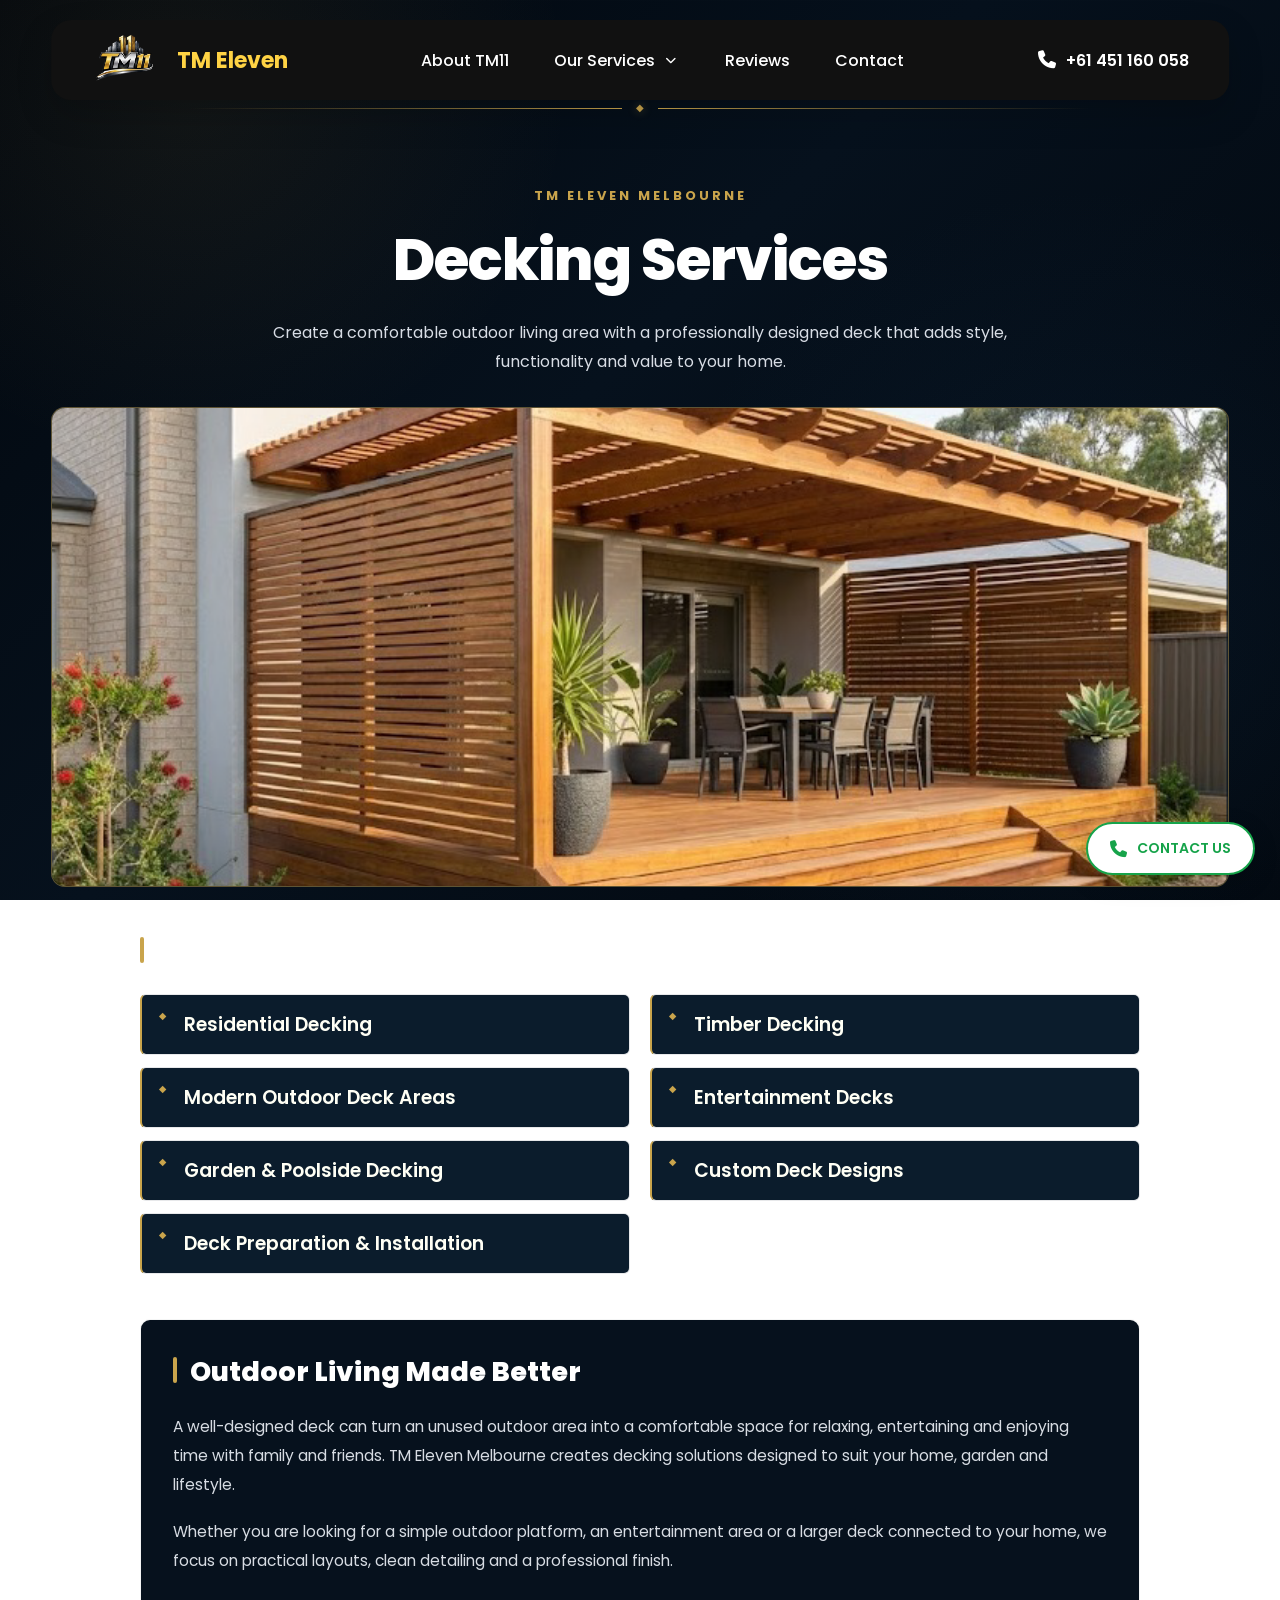
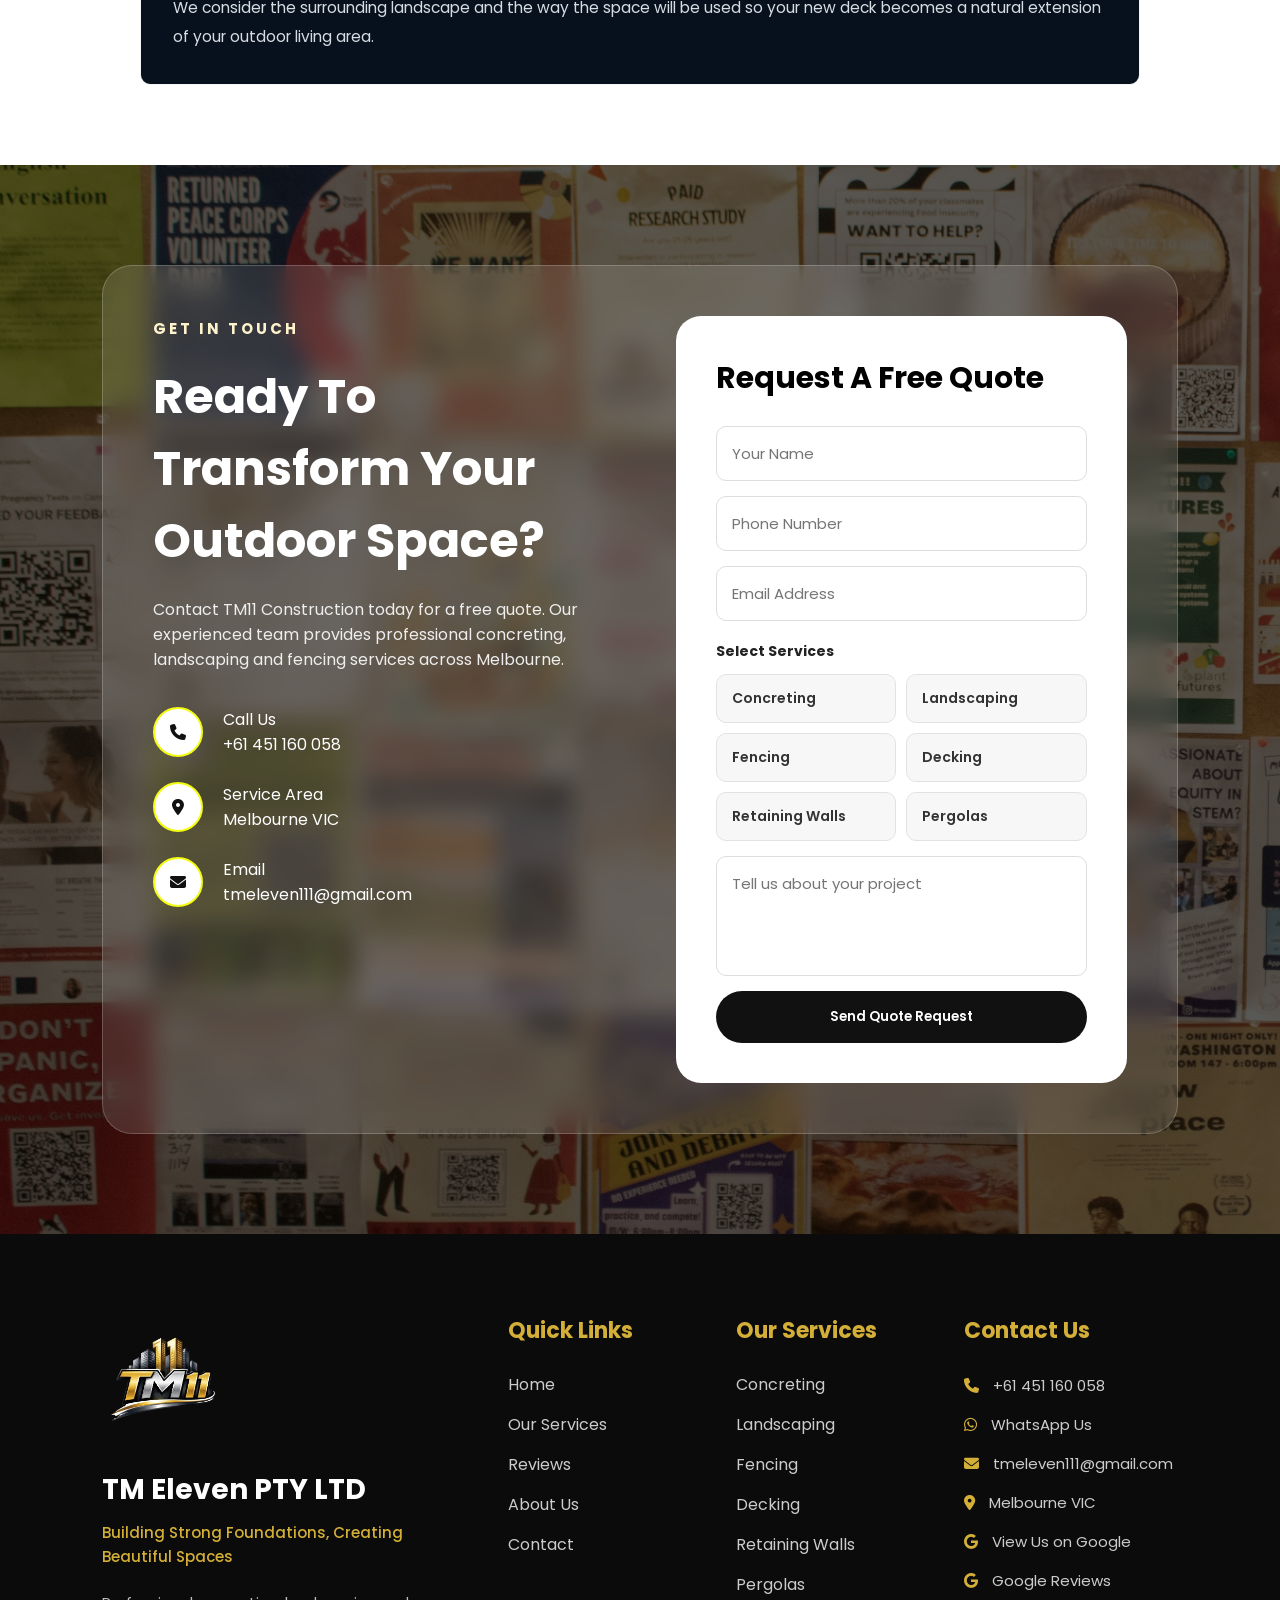
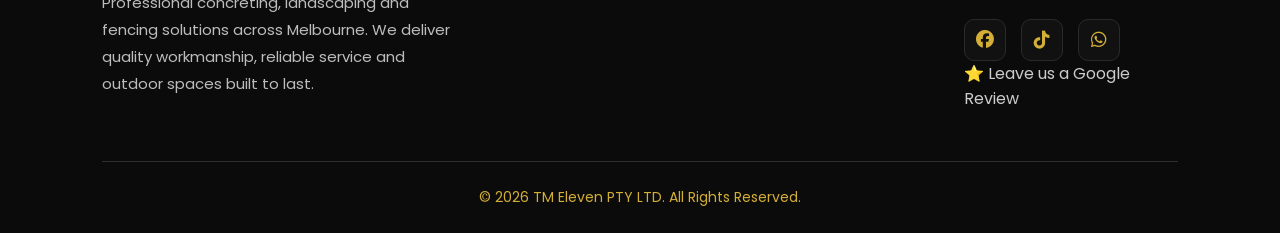
<file: decking.html>
<!DOCTYPE html>
<html lang="en">

<head>

    <!-- =========================
         META TAGS
    ========================= -->
    <meta charset="UTF-8">
    <meta name="viewport" content="width=device-width, initial-scale=1.0">

    <title>Decking Melbourne | Custom Decks | TM Eleven PTY LTD</title>

    <meta name="description" content="Custom decking services in Melbourne by TM Eleven. Quality decks designed to enhance your home's outdoor living space. Free quotes.">
    <meta name="robots" content="index, follow">

    <link rel="canonical" href="https://tmeleven.com.au/decking.html">

    <!-- =========================
         FAVICON
    ========================= -->
    <link rel="icon" type="image/png" href="/favicon.png">
    <link rel="shortcut icon" href="/favicon.png">
    <link rel="apple-touch-icon" href="/favicon.png">

    <!-- =========================
         CSS
    ========================= -->
    <link rel="stylesheet" href="styles.css">

    <!-- Google Font -->
    <link href="https://fonts.googleapis.com/css2?family=Poppins:wght@300;400;500;600;700&display=swap"
        rel="stylesheet">

    <!-- Font Awesome -->
    <link rel="stylesheet"
        href="https://cdnjs.cloudflare.com/ajax/libs/font-awesome/6.7.2/css/all.min.css">

    <!-- =========================
         OPEN GRAPH
    ========================= -->
    <meta property="og:type" content="website">
    <meta property="og:title" content="Decking Melbourne | Custom Decks | TM Eleven PTY LTD">
    <meta property="og:description" content="Custom decking services in Melbourne by TM Eleven. Quality decks designed to enhance your home's outdoor living space. Free quotes.">
    <meta property="og:url" content="https://tmeleven.com.au/decking.html">
    <meta property="og:site_name" content="TM 11 PTY LTD">
    <meta property="og:image" content="https://tmeleven.com.au/logo.png">
    <meta property="og:locale" content="en_AU">

</head>
<body>

    <!-- =========================================================
         NAVIGATION BAR
    ========================================================= -->

    <nav class="navbar">

        <div class="logo-area">

            <div class="logo">
                <img src="logo.png" alt="TM11 Logo">
            </div>

            <div class="brand-name">
                TM Eleven
            </div>

        </div>

        <ul class="nav-links" id="navLinks">

            <li><a href="index.html#about">About TM11</a></li>

            <li class="nav-dropdown" id="servicesDropdown">

                <div class="dropdown-toggle-wrap">

                    <a href="index.html#services" class="dropdown-link">Our Services</a>

                    <button
                        type="button"
                        class="dropdown-arrow"
                        id="dropdownArrow"
                        aria-expanded="false"
                        aria-controls="servicesDropdownMenu"
                        aria-label="Toggle services menu"
                    >
                        <i class="fa-solid fa-chevron-down"></i>
                    </button>

                </div>

                <ul class="dropdown-menu" id="servicesDropdownMenu">

                    <li><a href="concreting.html">Concreting</a></li>

                    <li><a href="landscaping.html">Landscaping</a></li>

                    <li><a href="fencing.html">Fencing</a></li>

                    <li><a href="decking.html">Decking</a></li>

                    <li><a href="retaining-walls.html">Retaining Walls</a></li>

                    <li><a href="pergolas.html">Pergolas</a></li>

                </ul>

            </li>

            <li><a href="index.html#review">Reviews</a></li>

            <li><a href="index.html#contact">Contact</a></li>

            <!-- Mobile-only contact area (bottom of mobile menu) -->
            <li class="mobile-nav-contact">

                <div class="mobile-contact-item">
                    <span class="mobile-contact-label">Phone</span>
                    <a href="tel:+61451160058">+61 451 160 058</a>
                </div>

                <div class="mobile-contact-item">
                    <span class="mobile-contact-label">Facebook</span>
                    <a href="https://facebook.com/tmelevenptyltd" target="_blank" rel="noopener noreferrer">Visit our Facebook</a>
                </div>

                <div class="mobile-contact-item">
                    <span class="mobile-contact-label">Google Maps</span>
                    <a href="https://maps.app.goo.gl/DnwgbNo9THAz3ujy6?g_st=iw" target="_blank" rel="noopener noreferrer">View on Google Maps</a>
                </div>

            </li>

        </ul>

        <div class="call-btn">

            <a href="tel:+61451160058">
                <i class="fa-solid fa-phone"></i>
                <span>+61 451 160 058</span>
            </a>

        </div>

        <div class="menu-btn" id="menuBtn">

            <i class="fa-solid fa-bars"></i>

        </div>

    </nav>





  <div class="tm-section-divider">
    <span>◆</span>
</div>







<section class="tm-service-section">
    <div class="tm-service-heading">
        <span>TM ELEVEN MELBOURNE</span>
        <h1>Decking Services</h1>
        <p class="tm-service-intro">
            Create a comfortable outdoor living area with a professionally
            designed deck that adds style, functionality and value to your home.
        </p>
    </div>

    <div class="tm-service-image">
        <img src="Decking.png" alt="Professional decking services in Melbourne">
    </div>

    <div class="tm-service-content">

        <h2>Our Decking Services</h2>

        <ul class="tm-service-list">
            <li>Residential Decking</li>
            <li>Timber Decking</li>
            <li>Modern Outdoor Deck Areas</li>
            <li>Entertainment Decks</li>
            <li>Garden &amp; Poolside Decking</li>
            <li>Custom Deck Designs</li>
            <li>Deck Preparation &amp; Installation</li>
        </ul>

        <div class="tm-service-description">
            <h2>Outdoor Living Made Better</h2>

            <p>
                A well-designed deck can turn an unused outdoor area into a
                comfortable space for relaxing, entertaining and enjoying time
                with family and friends. TM Eleven Melbourne creates decking
                solutions designed to suit your home, garden and lifestyle.
            </p>

            <p>
                Whether you are looking for a simple outdoor platform, an
                entertainment area or a larger deck connected to your home, we
                focus on practical layouts, clean detailing and a professional
                finish.
            </p>

            <p>
                We consider the surrounding landscape and the way the space will
                be used so your new deck becomes a natural extension of your
                outdoor living area.
            </p>
        </div>

    </div>
</section>














  <!-- =========================================================
         CONTACT / QUOTE FORM SECTION
    ========================================================= -->

    <section class="contact" id="contact">

        <div class="contact-container">

            <div class="contact-text">

                <span>GET IN TOUCH</span>

                <h2>
                    Ready To Transform
                    Your Outdoor Space?
                </h2>

                <p>
                    Contact TM11 Construction today for a free quote.
                    Our experienced team provides professional
                    concreting, landscaping and fencing services
                    across Melbourne.
                </p>

                <div class="contact-info">

                    <div>
                        <i class="fa-solid fa-phone"></i>
                        <p>
                            Call Us<br>
                            <a href="tel:+61451160058">
                                +61 451 160 058
                            </a>
                        </p>
                    </div>

                    <div>
                        <i class="fa-solid fa-location-dot"></i>
                        <p>
                            Service Area<br>
                            Melbourne VIC
                        </p>
                    </div>

                    <div>
                        <i class="fa-solid fa-envelope"></i>
                        <p>
                            Email<br>
                            <a href="mailto:tmeleven111@gmail.com">
                                tmeleven111@gmail.com
                            </a>
                        </p>
                    </div>

                </div>

            </div>

            <div class="quote-box">

                <h3>Request A Free Quote</h3>

                <form id="quoteForm">

                    <input
                        type="text"
                        id="name"
                        placeholder="Your Name"
                        required
                    >

                    <input
                        type="tel"
                        id="phone"
                        placeholder="Phone Number"
                        required
                    >

                    <input
                        type="email"
                        id="email"
                        placeholder="Email Address"
                    >

                    <!-- Multiple Service Selection -->

                    <div class="service-select">

                        <label>Select Services</label>

                        <div class="service-options">

                            <label class="service-option">
                                <input
                                    type="checkbox"
                                    name="services"
                                    value="Concreting"
                                >
                                <span>Concreting</span>
                            </label>

                            <label class="service-option">
                                <input
                                    type="checkbox"
                                    name="services"
                                    value="Landscaping"
                                >
                                <span>Landscaping</span>
                            </label>

                            <label class="service-option">
                                <input
                                    type="checkbox"
                                    name="services"
                                    value="Fencing"
                                >
                                <span>Fencing</span>
                            </label>

                            <label class="service-option">
                                <input
                                    type="checkbox"
                                    name="services"
                                    value="Decking"
                                >
                                <span>Decking</span>
                            </label>

                            <label class="service-option">
                                <input
                                    type="checkbox"
                                    name="services"
                                    value="Retaining Walls"
                                >
                                <span>Retaining Walls</span>
                            </label>

                            <label class="service-option">
                                <input
                                    type="checkbox"
                                    name="services"
                                    value="Pergolas"
                                >
                                <span>Pergolas</span>
                            </label>

                        </div>

                    </div>

                    <textarea
                        id="message"
                        placeholder="Tell us about your project"
                        required
                    ></textarea>

                    <button type="submit">
                        Send Quote Request
                    </button>

                </form>

            </div>

        </div>

    </section>
















    <!-- =========================================================
         FOOTER
    ========================================================= -->

    <footer class="footer">

        <div class="footer-container">

            <!-- Company Information -->
            <div class="footer-col company">

                <img src="logo.png" alt="TM Eleven PTY LTD Logo">

                <h2>
                    TM Eleven PTY LTD
                </h2>

                <h4>
                    Building Strong Foundations,
                    Creating Beautiful Spaces
                </h4>

                <p>
                    Professional concreting, landscaping and fencing
                    solutions across Melbourne. We deliver quality
                    workmanship, reliable service and outdoor spaces
                    built to last.
                </p>

            </div>

            <!-- Quick Links -->
            <div class="footer-col">

                <h3>
                    Quick Links
                </h3>

                <ul>

                    <li>
                        <a href="index.html">
                            Home
                        </a>
                    </li>

                    <li>
                        <a href="index.html#services">
                            Our Services
                        </a>
                    </li>

                    <li>
                        <a href="index.html#review">
                            Reviews
                        </a>
                    </li>

                    <li>
                        <a href="index.html#about">
                            About Us
                        </a>
                    </li>

                    <li>
                        <a href="index.html#contact">
                            Contact
                        </a>
                    </li>

                </ul>

            </div>

            <!-- Services -->
            <div class="footer-col">

                <h3>
                    Our Services
                </h3>

                <ul>

                    <li>
                        <a href="concreting.html">Concreting</a>
                    </li>

                    <li>
                        <a href="landscaping.html">Landscaping</a>
                    </li>

                    <li>
                        <a href="fencing.html">Fencing</a>
                    </li>

                    <li>
                        <a href="decking.html">Decking</a>
                    </li>

                    <li>
                        <a href="retaining-walls.html">Retaining Walls</a>
                    </li>

                    <li>
                        <a href="pergolas.html">Pergolas</a>
                    </li>

                </ul>

            </div>

            <!-- Contact -->
            <div class="footer-col">

                <h3>
                    Contact Us
                </h3>

                <!-- Phone -->
                <p>
                    <a href="tel:+61451160058">

                        <i class="fa-solid fa-phone"></i>

                        +61 451 160 058

                    </a>
                </p>

                <!-- WhatsApp -->
                <p>
                    <a href="https://wa.me/61451160058"
                       target="_blank"
                       rel="noopener noreferrer">

                        <i class="fa-brands fa-whatsapp"></i>

                        WhatsApp Us

                    </a>
                </p>

                <!-- Email -->
                <p>
                    <a href="mailto:tmeleven111@gmail.com">

                        <i class="fa-solid fa-envelope"></i>

                        tmeleven111@gmail.com

                    </a>
                </p>

                <!-- Google Maps / Business Profile -->
                <p>
                    <a href="https://maps.app.goo.gl/DnwgbNo9THAz3ujy6?g_st=iw"
                       target="_blank"
                       rel="noopener noreferrer">

                        <i class="fa-solid fa-location-dot"></i>

                        Melbourne VIC
                    </a>
                </p>

                <!-- Google Business Profile -->
                <p>
                    <a href="https://maps.app.goo.gl/DnwgbNo9THAz3ujy6?g_st=iw"
                       target="_blank"
                       rel="noopener noreferrer">

                        <i class="fa-brands fa-google"></i>

                        View Us on Google
                    </a>
                </p>

                <!-- Google Reviews -->
                <p>
                    <a href="https://g.page/r/CWPgb18XMXjxEBI/review"
                       target="_blank"
                       rel="noopener noreferrer">

                        <i class="fa-brands fa-google"></i>

                        Google Reviews
                    </a>
                </p>

                <!-- Social Media -->
                <div class="footer-social">

                    <!-- Facebook -->
                    <a href="https://facebook.com/tmelevenptyltd"
                       target="_blank"
                       rel="noopener noreferrer"
                       aria-label="TM Eleven PTY LTD Facebook">

                        <i class="fa-brands fa-facebook"></i>

                    </a>

                    <!-- TikTok -->
                    <a href="https://www.tiktok.com/@tmeleven1?_r=1&_t=ZS-98l4aTUInyM"
                       target="_blank"
                       rel="noopener noreferrer"
                       aria-label="TM Eleven PTY LTD TikTok">

                        <i class="fa-brands fa-tiktok"></i>

                    </a>

                    <!-- WhatsApp -->
                    <a href="https://wa.me/61451160058"
                       target="_blank"
                       rel="noopener noreferrer"
                       aria-label="Contact TM Eleven PTY LTD on WhatsApp">

                        <i class="fa-brands fa-whatsapp"></i>

                    </a>

                </div>

                <!-- Google Review Button -->
                <a href="https://g.page/r/CWPgb18XMXjxEBI/review"
                   target="_blank"
                   rel="noopener noreferrer"
                   class="google-review-btn">

                    ⭐ Leave us a Google Review

                </a>

            </div>

        </div>

        <!-- Bottom -->
        <div class="footer-bottom">

            <p>
                © 2026 TM Eleven PTY LTD.
                All Rights Reserved.
            </p>

        </div>

    </footer>


    <!-- =========================================================
         CONTACT US FLOATING BUTTON
    ========================================================= -->

    <div class="contact-float">

        <button
            class="contact-float-btn"
            id="contactFloatBtn"
            aria-haspopup="true"
            aria-expanded="false"
            aria-controls="contactFloatMenu"
        >
            <i class="fa-solid fa-phone"></i>
            <span>CONTACT US</span>
        </button>

        <div
            class="contact-float-menu"
            id="contactFloatMenu"
            role="dialog"
            aria-label="Contact options"
        >

            <div class="contact-float-header">

                <span>Contact Us</span>

            </div>

            <a href="tel:+61451160058">
                <i class="fa-solid fa-phone"></i>
                <span>Call Us</span>
            </a>

            <a href="sms:+61451160058">
                <i class="fa-solid fa-comment-dots"></i>
                <span>Send a Message</span>
            </a>

            <a href="contacttm11.html">
    <i class="fa-solid fa-address-book"></i>
    <span>Save Us</span>
</a>

        </div>

    </div>

    <!-- =========================================================
         JAVASCRIPT
    ========================================================= -->

    <script src="script.js"></script>

</body>

</html>
</file>
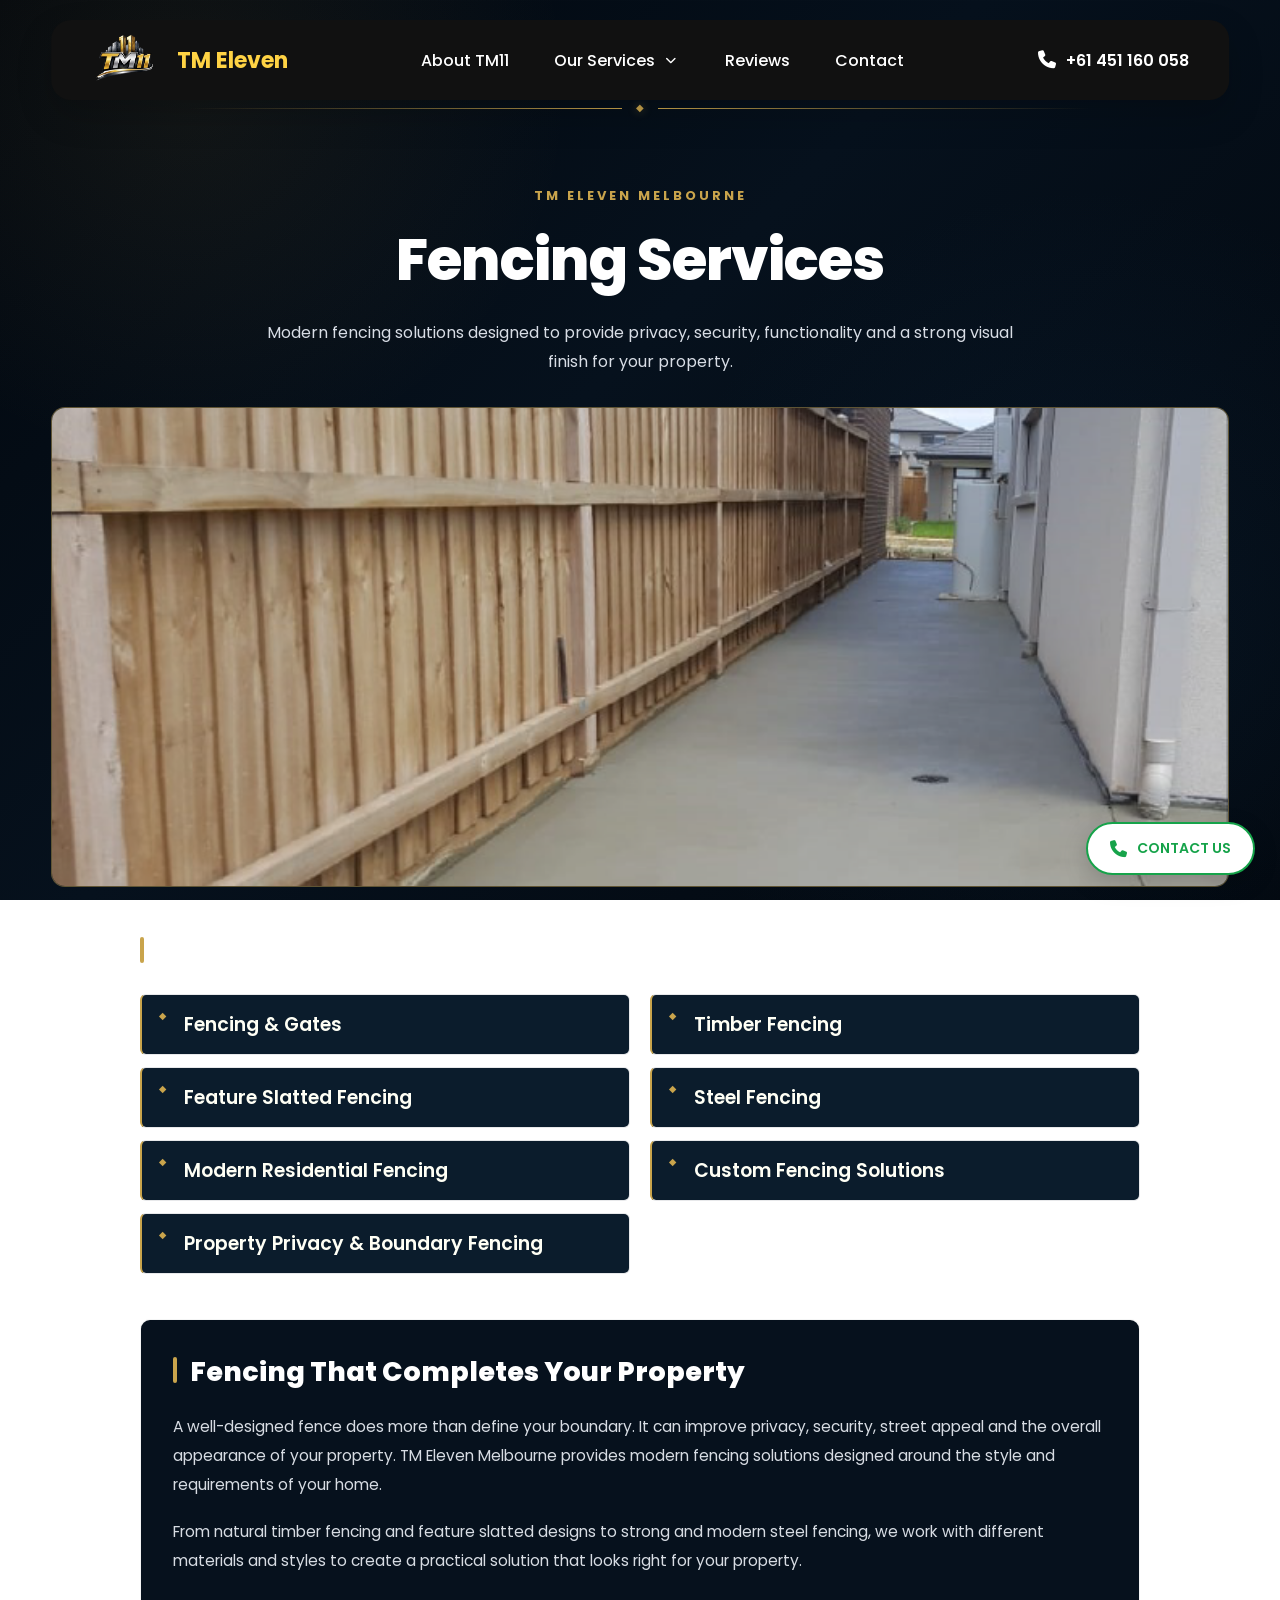
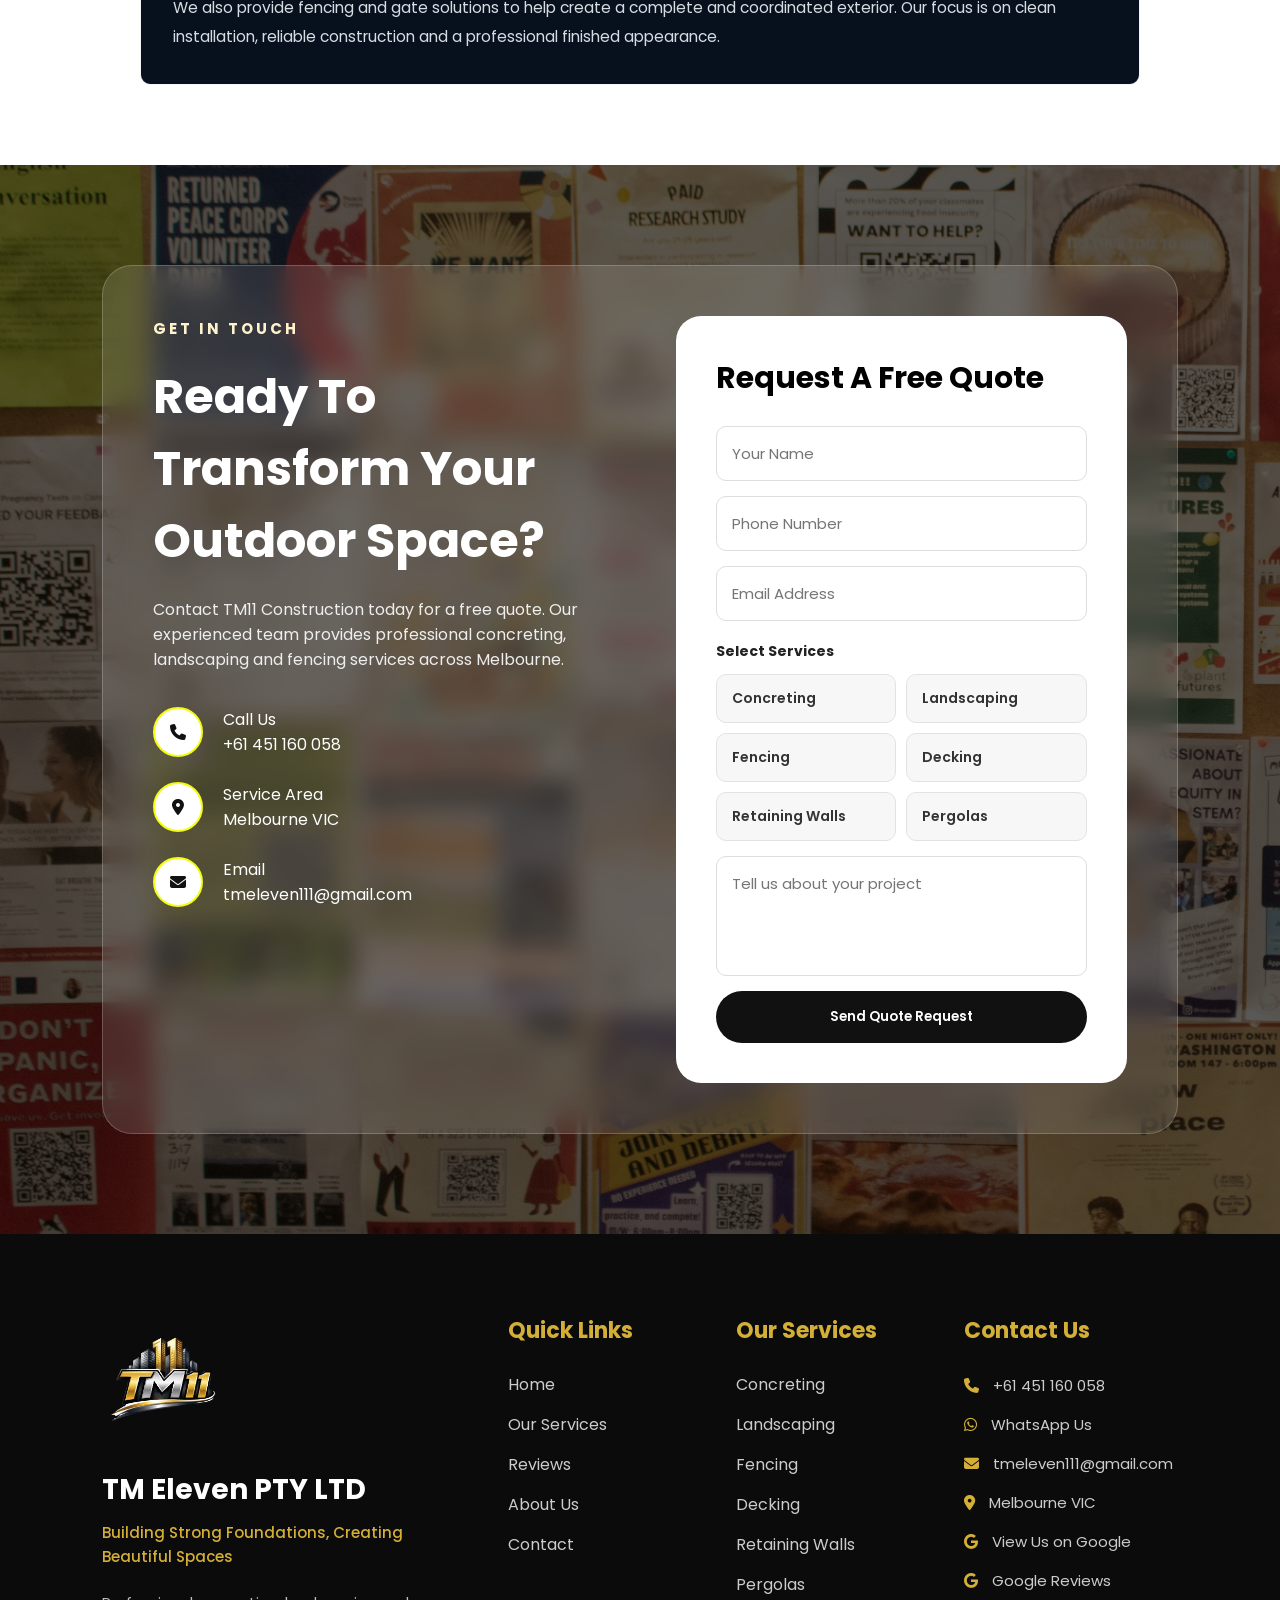
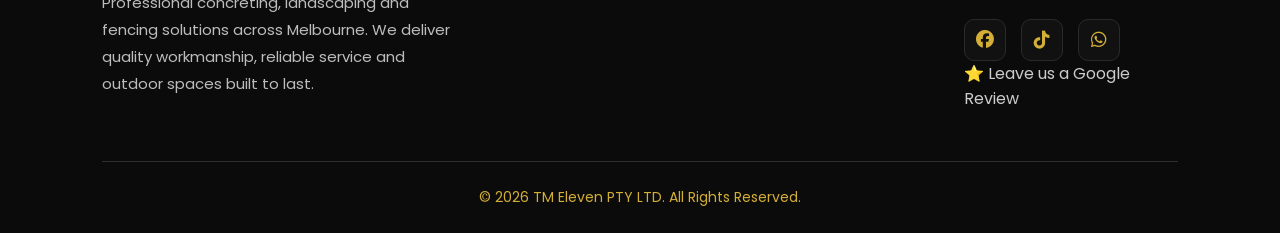
<file: fencing.html>
<!DOCTYPE html>
<html lang="en">

<head>

    <!-- =========================
         META TAGS
    ========================= -->
    <meta charset="UTF-8">
    <meta name="viewport" content="width=device-width, initial-scale=1.0">

    <title>Fencing Melbourne | Residential Fencing | TM Eleven PTY LTD</title>

    <meta name="description" content="Professional fencing services in Melbourne by TM Eleven. Strong, stylish fencing for privacy, security and outdoor appeal. Free quotes.">
    <meta name="robots" content="index, follow">

    <link rel="canonical" href="https://tmeleven.com.au/fencing.html">

    <!-- =========================
         FAVICON
    ========================= -->
    <link rel="icon" type="image/png" href="/favicon.png">
    <link rel="shortcut icon" href="/favicon.png">
    <link rel="apple-touch-icon" href="/favicon.png">

    <!-- =========================
         CSS
    ========================= -->
    <link rel="stylesheet" href="styles.css">

    <!-- Google Font -->
    <link href="https://fonts.googleapis.com/css2?family=Poppins:wght@300;400;500;600;700&display=swap"
        rel="stylesheet">

    <!-- Font Awesome -->
    <link rel="stylesheet"
        href="https://cdnjs.cloudflare.com/ajax/libs/font-awesome/6.7.2/css/all.min.css">

    <!-- =========================
         OPEN GRAPH
    ========================= -->
    <meta property="og:type" content="website">
    <meta property="og:title" content="Fencing Melbourne | Residential Fencing | TM Eleven PTY LTD">
    <meta property="og:description" content="Professional fencing services in Melbourne by TM Eleven. Strong, stylish fencing for privacy, security and outdoor appeal. Free quotes.">
    <meta property="og:url" content="https://tmeleven.com.au/fencing.html">
    <meta property="og:site_name" content="TM 11 PTY LTD">
    <meta property="og:image" content="https://tmeleven.com.au/logo.png">
    <meta property="og:locale" content="en_AU">

</head>
<body>

    <!-- =========================================================
         NAVIGATION BAR
    ========================================================= -->

    <nav class="navbar">

        <div class="logo-area">

            <div class="logo">
                <img src="logo.png" alt="TM11 Logo">
            </div>

            <div class="brand-name">
                TM Eleven
            </div>

        </div>

        <ul class="nav-links" id="navLinks">

            <li><a href="index.html#about">About TM11</a></li>

            <li class="nav-dropdown" id="servicesDropdown">

                <div class="dropdown-toggle-wrap">

                    <a href="index.html#services" class="dropdown-link">Our Services</a>

                    <button
                        type="button"
                        class="dropdown-arrow"
                        id="dropdownArrow"
                        aria-expanded="false"
                        aria-controls="servicesDropdownMenu"
                        aria-label="Toggle services menu"
                    >
                        <i class="fa-solid fa-chevron-down"></i>
                    </button>

                </div>

                <ul class="dropdown-menu" id="servicesDropdownMenu">

                    <li><a href="concreting.html">Concreting</a></li>

                    <li><a href="landscaping.html">Landscaping</a></li>

                    <li><a href="fencing.html">Fencing</a></li>

                    <li><a href="decking.html">Decking</a></li>

                    <li><a href="retaining-walls.html">Retaining Walls</a></li>

                    <li><a href="pergolas.html">Pergolas</a></li>

                </ul>

            </li>

            <li><a href="index.html#review">Reviews</a></li>

            <li><a href="index.html#contact">Contact</a></li>

            <!-- Mobile-only contact area (bottom of mobile menu) -->
            <li class="mobile-nav-contact">

                <div class="mobile-contact-item">
                    <span class="mobile-contact-label">Phone</span>
                    <a href="tel:+61451160058">+61 451 160 058</a>
                </div>

                <div class="mobile-contact-item">
                    <span class="mobile-contact-label">Facebook</span>
                    <a href="https://facebook.com/tmelevenptyltd" target="_blank" rel="noopener noreferrer">Visit our Facebook</a>
                </div>

                <div class="mobile-contact-item">
                    <span class="mobile-contact-label">Google Maps</span>
                    <a href="https://maps.app.goo.gl/DnwgbNo9THAz3ujy6?g_st=iw" target="_blank" rel="noopener noreferrer">View on Google Maps</a>
                </div>

            </li>

        </ul>

        <div class="call-btn">

            <a href="tel:+61451160058">
                <i class="fa-solid fa-phone"></i>
                <span>+61 451 160 058</span>
            </a>

        </div>

        <div class="menu-btn" id="menuBtn">

            <i class="fa-solid fa-bars"></i>

        </div>

    </nav>

      <div class="tm-section-divider">
    <span>◆</span>
</div>


<section class="tm-service-section">
    <div class="tm-service-heading">
        <span>TM ELEVEN MELBOURNE</span>
        <h1>Fencing Services</h1>
        <p class="tm-service-intro">
            Modern fencing solutions designed to provide privacy, security,
            functionality and a strong visual finish for your property.
        </p>
    </div>

    <div class="tm-service-image">
        <img src="Fencing.png" alt="Professional fencing services in Melbourne">
    </div>

    <div class="tm-service-content">

        <h2>Our Fencing Services</h2>

        <ul class="tm-service-list">
            <li>Fencing &amp; Gates</li>
            <li>Timber Fencing</li>
            <li>Feature Slatted Fencing</li>
            <li>Steel Fencing</li>
            <li>Modern Residential Fencing</li>
            <li>Custom Fencing Solutions</li>
            <li>Property Privacy &amp; Boundary Fencing</li>
        </ul>

        <div class="tm-service-description">
            <h2>Fencing That Completes Your Property</h2>

            <p>
                A well-designed fence does more than define your boundary. It can
                improve privacy, security, street appeal and the overall
                appearance of your property. TM Eleven Melbourne provides modern
                fencing solutions designed around the style and requirements of
                your home.
            </p>

            <p>
                From natural timber fencing and feature slatted designs to strong
                and modern steel fencing, we work with different materials and
                styles to create a practical solution that looks right for your
                property.
            </p>

            <p>
                We also provide fencing and gate solutions to help create a
                complete and coordinated exterior. Our focus is on clean
                installation, reliable construction and a professional finished
                appearance.
            </p>
        </div>

    </div>
</section>

  <!-- =========================================================
         CONTACT / QUOTE FORM SECTION
    ========================================================= -->

    <section class="contact" id="contact">

        <div class="contact-container">

            <div class="contact-text">

                <span>GET IN TOUCH</span>

                <h2>
                    Ready To Transform
                    Your Outdoor Space?
                </h2>

                <p>
                    Contact TM11 Construction today for a free quote.
                    Our experienced team provides professional
                    concreting, landscaping and fencing services
                    across Melbourne.
                </p>

                <div class="contact-info">

                    <div>
                        <i class="fa-solid fa-phone"></i>
                        <p>
                            Call Us<br>
                            <a href="tel:+61451160058">
                                +61 451 160 058
                            </a>
                        </p>
                    </div>

                    <div>
                        <i class="fa-solid fa-location-dot"></i>
                        <p>
                            Service Area<br>
                            Melbourne VIC
                        </p>
                    </div>

                    <div>
                        <i class="fa-solid fa-envelope"></i>
                        <p>
                            Email<br>
                            <a href="mailto:tmeleven111@gmail.com">
                                tmeleven111@gmail.com
                            </a>
                        </p>
                    </div>

                </div>

            </div>

            <div class="quote-box">

                <h3>Request A Free Quote</h3>

                <form id="quoteForm">

                    <input
                        type="text"
                        id="name"
                        placeholder="Your Name"
                        required
                    >

                    <input
                        type="tel"
                        id="phone"
                        placeholder="Phone Number"
                        required
                    >

                    <input
                        type="email"
                        id="email"
                        placeholder="Email Address"
                    >

                    <!-- Multiple Service Selection -->

                    <div class="service-select">

                        <label>Select Services</label>

                        <div class="service-options">

                            <label class="service-option">
                                <input
                                    type="checkbox"
                                    name="services"
                                    value="Concreting"
                                >
                                <span>Concreting</span>
                            </label>

                            <label class="service-option">
                                <input
                                    type="checkbox"
                                    name="services"
                                    value="Landscaping"
                                >
                                <span>Landscaping</span>
                            </label>

                            <label class="service-option">
                                <input
                                    type="checkbox"
                                    name="services"
                                    value="Fencing"
                                >
                                <span>Fencing</span>
                            </label>

                            <label class="service-option">
                                <input
                                    type="checkbox"
                                    name="services"
                                    value="Decking"
                                >
                                <span>Decking</span>
                            </label>

                            <label class="service-option">
                                <input
                                    type="checkbox"
                                    name="services"
                                    value="Retaining Walls"
                                >
                                <span>Retaining Walls</span>
                            </label>

                            <label class="service-option">
                                <input
                                    type="checkbox"
                                    name="services"
                                    value="Pergolas"
                                >
                                <span>Pergolas</span>
                            </label>

                        </div>

                    </div>

                    <textarea
                        id="message"
                        placeholder="Tell us about your project"
                        required
                    ></textarea>

                    <button type="submit">
                        Send Quote Request
                    </button>

                </form>

            </div>

        </div>

    </section>



    <!-- =========================================================
         FOOTER
    ========================================================= -->

    <footer class="footer">

        <div class="footer-container">

            <!-- Company Information -->
            <div class="footer-col company">

                <img src="logo.png" alt="TM Eleven PTY LTD Logo">

                <h2>
                    TM Eleven PTY LTD
                </h2>

                <h4>
                    Building Strong Foundations,
                    Creating Beautiful Spaces
                </h4>

                <p>
                    Professional concreting, landscaping and fencing
                    solutions across Melbourne. We deliver quality
                    workmanship, reliable service and outdoor spaces
                    built to last.
                </p>

            </div>

            <!-- Quick Links -->
            <div class="footer-col">

                <h3>
                    Quick Links
                </h3>

                <ul>

                    <li>
                        <a href="index.html">
                            Home
                        </a>
                    </li>

                    <li>
                        <a href="index.html#services">
                            Our Services
                        </a>
                    </li>

                    <li>
                        <a href="index.html#review">
                            Reviews
                        </a>
                    </li>

                    <li>
                        <a href="index.html#about">
                            About Us
                        </a>
                    </li>

                    <li>
                        <a href="index.html#contact">
                            Contact
                        </a>
                    </li>

                </ul>

            </div>

            <!-- Services -->
            <div class="footer-col">

                <h3>
                    Our Services
                </h3>

                <ul>

                    <li>
                        <a href="concreting.html">Concreting</a>
                    </li>

                    <li>
                        <a href="landscaping.html">Landscaping</a>
                    </li>

                    <li>
                        <a href="fencing.html">Fencing</a>
                    </li>

                    <li>
                        <a href="decking.html">Decking</a>
                    </li>

                    <li>
                        <a href="retaining-walls.html">Retaining Walls</a>
                    </li>

                    <li>
                        <a href="pergolas.html">Pergolas</a>
                    </li>

                </ul>

            </div>

            <!-- Contact -->
            <div class="footer-col">

                <h3>
                    Contact Us
                </h3>

                <!-- Phone -->
                <p>
                    <a href="tel:+61451160058">

                        <i class="fa-solid fa-phone"></i>

                        +61 451 160 058

                    </a>
                </p>

                <!-- WhatsApp -->
                <p>
                    <a href="https://wa.me/61451160058"
                       target="_blank"
                       rel="noopener noreferrer">

                        <i class="fa-brands fa-whatsapp"></i>

                        WhatsApp Us

                    </a>
                </p>

                <!-- Email -->
                <p>
                    <a href="mailto:tmeleven111@gmail.com">

                        <i class="fa-solid fa-envelope"></i>

                        tmeleven111@gmail.com

                    </a>
                </p>

                <!-- Google Maps / Business Profile -->
                <p>
                    <a href="https://maps.app.goo.gl/DnwgbNo9THAz3ujy6?g_st=iw"
                       target="_blank"
                       rel="noopener noreferrer">

                        <i class="fa-solid fa-location-dot"></i>

                        Melbourne VIC
                    </a>
                </p>

                <!-- Google Business Profile -->
                <p>
                    <a href="https://maps.app.goo.gl/DnwgbNo9THAz3ujy6?g_st=iw"
                       target="_blank"
                       rel="noopener noreferrer">

                        <i class="fa-brands fa-google"></i>

                        View Us on Google
                    </a>
                </p>

                <!-- Google Reviews -->
                <p>
                    <a href="https://g.page/r/CWPgb18XMXjxEBI/review"
                       target="_blank"
                       rel="noopener noreferrer">

                        <i class="fa-brands fa-google"></i>

                        Google Reviews
                    </a>
                </p>

                <!-- Social Media -->
                <div class="footer-social">

                    <!-- Facebook -->
                    <a href="https://facebook.com/tmelevenptyltd"
                       target="_blank"
                       rel="noopener noreferrer"
                       aria-label="TM Eleven PTY LTD Facebook">

                        <i class="fa-brands fa-facebook"></i>

                    </a>

                    <!-- TikTok -->
                    <a href="https://www.tiktok.com/@tmeleven1?_r=1&_t=ZS-98l4aTUInyM"
                       target="_blank"
                       rel="noopener noreferrer"
                       aria-label="TM Eleven PTY LTD TikTok">

                        <i class="fa-brands fa-tiktok"></i>

                    </a>

                    <!-- WhatsApp -->
                    <a href="https://wa.me/61451160058"
                       target="_blank"
                       rel="noopener noreferrer"
                       aria-label="Contact TM Eleven PTY LTD on WhatsApp">

                        <i class="fa-brands fa-whatsapp"></i>

                    </a>

                </div>

                <!-- Google Review Button -->
                <a href="https://g.page/r/CWPgb18XMXjxEBI/review"
                   target="_blank"
                   rel="noopener noreferrer"
                   class="google-review-btn">

                    ⭐ Leave us a Google Review

                </a>

            </div>

        </div>

        <!-- Bottom -->
        <div class="footer-bottom">

            <p>
                © 2026 TM Eleven PTY LTD.
                All Rights Reserved.
            </p>

        </div>

    </footer>


 
    <!-- =========================================================
         CONTACT US FLOATING BUTTON
    ========================================================= -->

    <div class="contact-float">

        <button
            class="contact-float-btn"
            id="contactFloatBtn"
            aria-haspopup="true"
            aria-expanded="false"
            aria-controls="contactFloatMenu"
        >
            <i class="fa-solid fa-phone"></i>
            <span>CONTACT US</span>
        </button>

        <div
            class="contact-float-menu"
            id="contactFloatMenu"
            role="dialog"
            aria-label="Contact options"
        >

            <div class="contact-float-header">

                <span>Contact Us</span>

            </div>

            <a href="tel:+61451160058">
                <i class="fa-solid fa-phone"></i>
                <span>Call Us</span>
            </a>

            <a href="sms:+61451160058">
                <i class="fa-solid fa-comment-dots"></i>
                <span>Send a Message</span>
            </a>

            <a href="contacttm11.html">
    <i class="fa-solid fa-address-book"></i>
    <span>Save Us</span>
</a>

        </div>

    </div>

    <!-- =========================================================
         JAVASCRIPT
    ========================================================= -->

    <script src="script.js"></script>

</body>

</html>
</file>
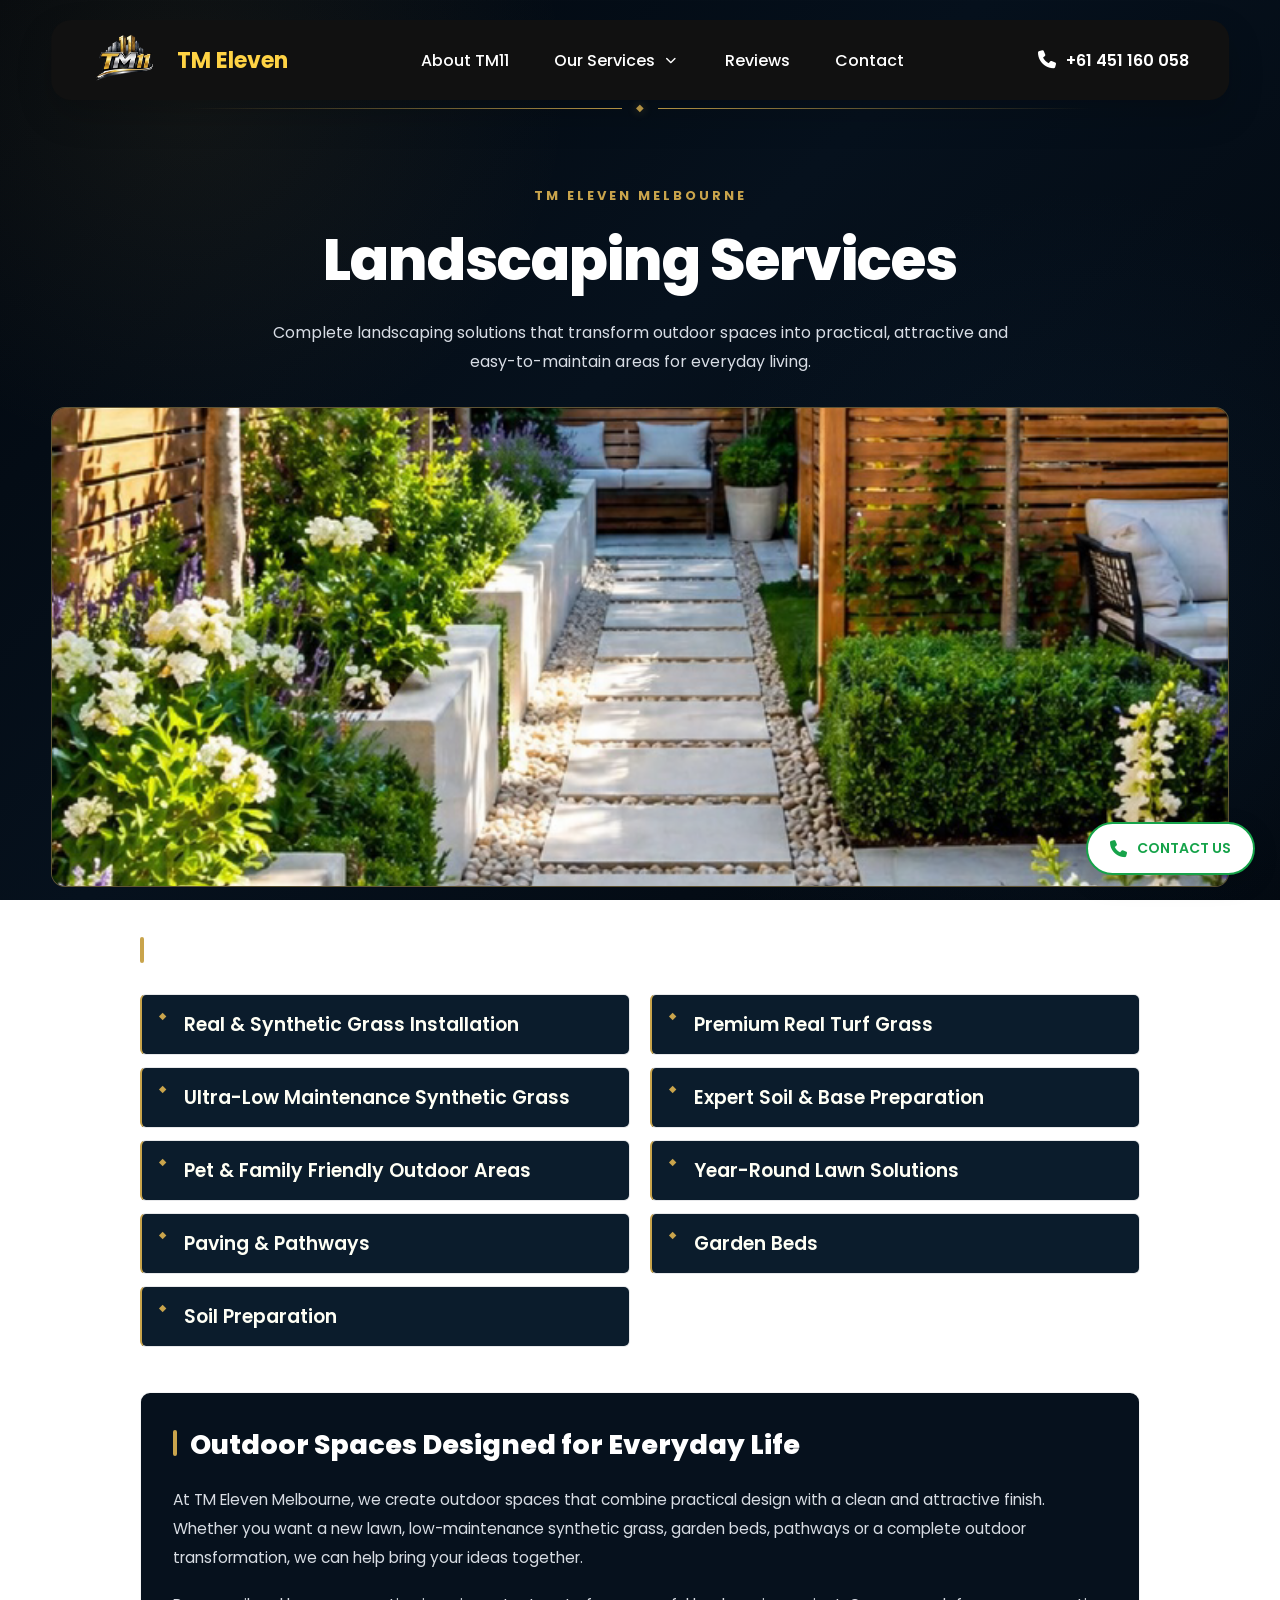
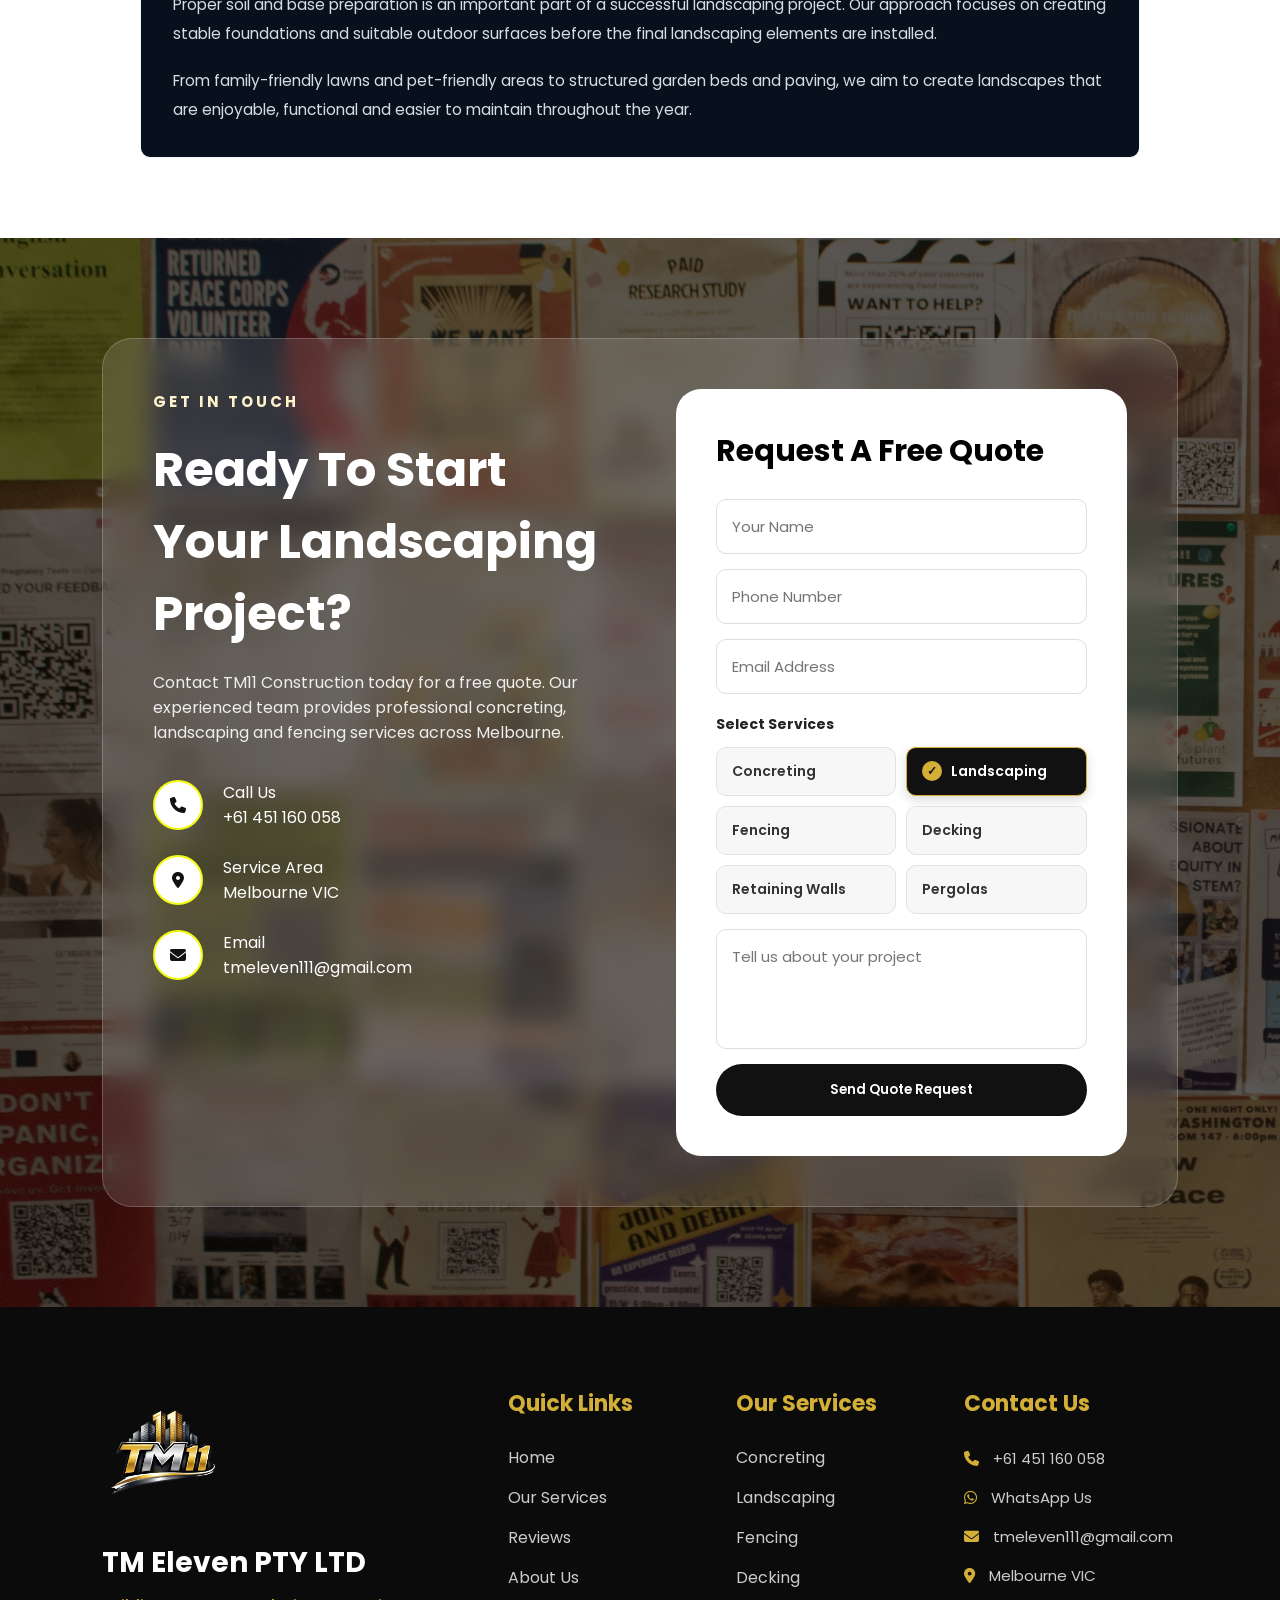
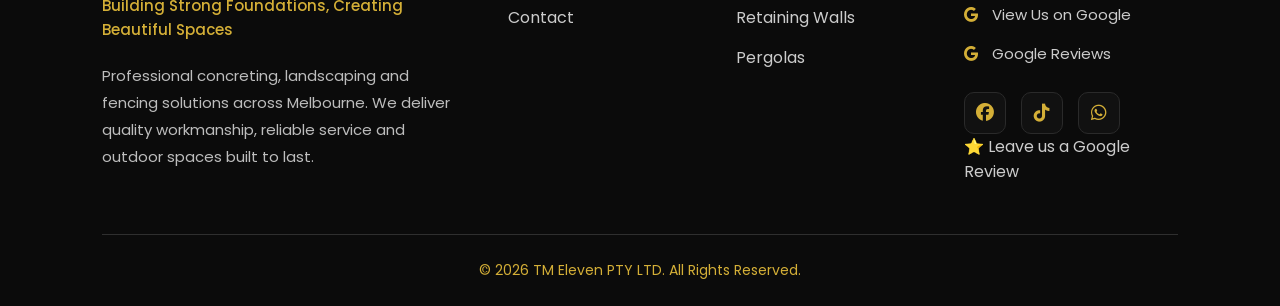
<file: landscaping.html>
<!DOCTYPE html>
<html lang="en">

<head>

    <!-- =========================
         META TAGS
    ========================= -->
    <meta charset="UTF-8">
    <meta name="viewport" content="width=device-width, initial-scale=1.0">

    <title>Landscaping Melbourne | Outdoor Design | TM Eleven PTY LTD</title>

    <meta name="description" content="Professional landscaping services in Melbourne by TM Eleven. Practical, attractive outdoor spaces designed for your home. Free quotes.">
    <meta name="robots" content="index, follow">

    <link rel="canonical" href="https://tmeleven.com.au/landscaping.html">

    <!-- =========================
         FAVICON
    ========================= -->
    <link rel="icon" type="image/png" href="/favicon.png">
    <link rel="shortcut icon" href="/favicon.png">
    <link rel="apple-touch-icon" href="/favicon.png">

    <!-- =========================
         CSS
    ========================= -->
    <link rel="stylesheet" href="styles.css">

    <!-- Google Font -->
    <link href="https://fonts.googleapis.com/css2?family=Poppins:wght@300;400;500;600;700&display=swap"
        rel="stylesheet">

    <!-- Font Awesome -->
    <link rel="stylesheet"
        href="https://cdnjs.cloudflare.com/ajax/libs/font-awesome/6.7.2/css/all.min.css">

    <!-- =========================
         OPEN GRAPH
    ========================= -->
    <meta property="og:type" content="website">
    <meta property="og:title" content="Landscaping Melbourne | Outdoor Design | TM Eleven PTY LTD">
    <meta property="og:description" content="Professional landscaping services in Melbourne by TM Eleven. Practical, attractive outdoor spaces designed for your home. Free quotes.">
    <meta property="og:url" content="https://tmeleven.com.au/landscaping.html">
    <meta property="og:site_name" content="TM 11 PTY LTD">
    <meta property="og:image" content="https://tmeleven.com.au/logo.png">
    <meta property="og:locale" content="en_AU">

</head>
<body>

    <!-- =========================================================
         NAVIGATION BAR
    ========================================================= -->

    <nav class="navbar">

        <div class="logo-area">

            <div class="logo">
                <img src="logo.png" alt="TM11 Logo">
            </div>

            <div class="brand-name">
                TM Eleven
            </div>

        </div>

        <ul class="nav-links" id="navLinks">

            <li><a href="index.html#about">About TM11</a></li>

            <li class="nav-dropdown" id="servicesDropdown">

                <div class="dropdown-toggle-wrap">

                    <a href="index.html#services" class="dropdown-link">Our Services</a>

                    <button
                        type="button"
                        class="dropdown-arrow"
                        id="dropdownArrow"
                        aria-expanded="false"
                        aria-controls="servicesDropdownMenu"
                        aria-label="Toggle services menu"
                    >
                        <i class="fa-solid fa-chevron-down"></i>
                    </button>

                </div>

                <ul class="dropdown-menu" id="servicesDropdownMenu">

                    <li><a href="concreting.html">Concreting</a></li>

                    <li><a href="landscaping.html">Landscaping</a></li>

                    <li><a href="fencing.html">Fencing</a></li>

                    <li><a href="decking.html">Decking</a></li>

                    <li><a href="retaining-walls.html">Retaining Walls</a></li>

                    <li><a href="pergolas.html">Pergolas</a></li>

                </ul>

            </li>

            <li><a href="index.html#review">Reviews</a></li>

            <li><a href="index.html#contact">Contact</a></li>

            <!-- Mobile-only contact area (bottom of mobile menu) -->
            <li class="mobile-nav-contact">

                <div class="mobile-contact-item">
                    <span class="mobile-contact-label">Phone</span>
                    <a href="tel:+61451160058">+61 451 160 058</a>
                </div>

                <div class="mobile-contact-item">
                    <span class="mobile-contact-label">Facebook</span>
                    <a href="https://facebook.com/tmelevenptyltd" target="_blank" rel="noopener noreferrer">Visit our Facebook</a>
                </div>

                <div class="mobile-contact-item">
                    <span class="mobile-contact-label">Google Maps</span>
                    <a href="https://maps.app.goo.gl/DnwgbNo9THAz3ujy6?g_st=iw" target="_blank" rel="noopener noreferrer">View on Google Maps</a>
                </div>

            </li>

        </ul>

        <div class="call-btn">

            <a href="tel:+61451160058">
                <i class="fa-solid fa-phone"></i>
                <span>+61 451 160 058</span>
            </a>

        </div>

        <div class="menu-btn" id="menuBtn">

            <i class="fa-solid fa-bars"></i>

        </div>

    </nav>


      <div class="tm-section-divider">
    <span>◆</span>
</div>





<section class="tm-service-section">
    <div class="tm-service-heading">
        <span>TM ELEVEN MELBOURNE</span>
        <h1>Landscaping Services</h1>
        <p class="tm-service-intro">
            Complete landscaping solutions that transform outdoor spaces into
            practical, attractive and easy-to-maintain areas for everyday living.
        </p>
    </div>

    <div class="tm-service-image">
        <img src="Landscaping.png" alt="Professional landscaping services in Melbourne">
    </div>

    <div class="tm-service-content">

        <h2>Our Landscaping Services</h2>

        <ul class="tm-service-list">
            <li>Real &amp; Synthetic Grass Installation</li>
            <li>Premium Real Turf Grass</li>
            <li>Ultra-Low Maintenance Synthetic Grass</li>
            <li>Expert Soil &amp; Base Preparation</li>
            <li>Pet &amp; Family Friendly Outdoor Areas</li>
            <li>Year-Round Lawn Solutions</li>
            <li>Paving &amp; Pathways</li>
            <li>Garden Beds</li>
            <li>Soil Preparation</li>
        </ul>

        <div class="tm-service-description">
            <h2>Outdoor Spaces Designed for Everyday Life</h2>

            <p>
                At TM Eleven Melbourne, we create outdoor spaces that combine
                practical design with a clean and attractive finish. Whether you
                want a new lawn, low-maintenance synthetic grass, garden beds,
                pathways or a complete outdoor transformation, we can help bring
                your ideas together.
            </p>

            <p>
                Proper soil and base preparation is an important part of a
                successful landscaping project. Our approach focuses on creating
                stable foundations and suitable outdoor surfaces before the final
                landscaping elements are installed.
            </p>

            <p>
                From family-friendly lawns and pet-friendly areas to structured
                garden beds and paving, we aim to create landscapes that are
                enjoyable, functional and easier to maintain throughout the year.
            </p>
        </div>

    </div>
</section>









































    <!-- =========================================================
         CONTACT / QUOTE FORM SECTION
    ========================================================= -->

    <section class="contact" id="contact">

        <div class="contact-container">

            <div class="contact-text">

                <span>GET IN TOUCH</span>

                <h2>
                    Ready To Start Your
                    Landscaping Project?
                </h2>

                <p>
                    Contact TM11 Construction today for a free quote.
                    Our experienced team provides professional
                    concreting, landscaping and fencing services
                    across Melbourne.
                </p>

                <div class="contact-info">

                    <div>
                        <i class="fa-solid fa-phone"></i>
                        <p>
                            Call Us<br>
                            <a href="tel:+61451160058">
                                +61 451 160 058
                            </a>
                        </p>
                    </div>

                    <div>
                        <i class="fa-solid fa-location-dot"></i>
                        <p>
                            Service Area<br>
                            Melbourne VIC
                        </p>
                    </div>

                    <div>
                        <i class="fa-solid fa-envelope"></i>
                        <p>
                            Email<br>
                            <a href="mailto:tmeleven111@gmail.com">
                                tmeleven111@gmail.com
                            </a>
                        </p>
                    </div>

                </div>

            </div>

            <div class="quote-box">

                <h3>Request A Free Quote</h3>

                <form id="quoteForm">

                    <input
                        type="text"
                        id="name"
                        placeholder="Your Name"
                        required
                    >

                    <input
                        type="tel"
                        id="phone"
                        placeholder="Phone Number"
                        required
                    >

                    <input
                        type="email"
                        id="email"
                        placeholder="Email Address"
                    >

                    <!-- Multiple Service Selection -->

                    <div class="service-select">

                        <label>Select Services</label>

                        <div class="service-options">

                            <label class="service-option">
                                <input
                                    type="checkbox"
                                    name="services"
                                    value="Concreting"
                                >
                                <span>Concreting</span>
                            </label>
                            <label class="service-option">
                                <input
                                    type="checkbox"
                                    name="services"
                                    value="Landscaping" checked
                                >
                                <span>Landscaping</span>
                            </label>
                            <label class="service-option">
                                <input
                                    type="checkbox"
                                    name="services"
                                    value="Fencing"
                                >
                                <span>Fencing</span>
                            </label>
                            <label class="service-option">
                                <input
                                    type="checkbox"
                                    name="services"
                                    value="Decking"
                                >
                                <span>Decking</span>
                            </label>
                            <label class="service-option">
                                <input
                                    type="checkbox"
                                    name="services"
                                    value="Retaining Walls"
                                >
                                <span>Retaining Walls</span>
                            </label>
                            <label class="service-option">
                                <input
                                    type="checkbox"
                                    name="services"
                                    value="Pergolas"
                                >
                                <span>Pergolas</span>
                            </label>

                        </div>

                    </div>

                    <textarea
                        id="message"
                        placeholder="Tell us about your project"
                        required
                    ></textarea>

                    <button type="submit">
                        Send Quote Request
                    </button>

                </form>

            </div>

        </div>

    </section>


    <!-- =========================================================
         FOOTER
    ========================================================= -->

    <footer class="footer">

        <div class="footer-container">

            <!-- Company Information -->
            <div class="footer-col company">

                <img src="logo.png" alt="TM Eleven PTY LTD Logo">

                <h2>
                    TM Eleven PTY LTD
                </h2>

                <h4>
                    Building Strong Foundations,
                    Creating Beautiful Spaces
                </h4>

                <p>
                    Professional concreting, landscaping and fencing
                    solutions across Melbourne. We deliver quality
                    workmanship, reliable service and outdoor spaces
                    built to last.
                </p>

            </div>

            <!-- Quick Links -->
            <div class="footer-col">

                <h3>
                    Quick Links
                </h3>

                <ul>

                    <li>
                        <a href="index.html">
                            Home
                        </a>
                    </li>

                    <li>
                        <a href="index.html#services">
                            Our Services
                        </a>
                    </li>

                    <li>
                        <a href="index.html#review">
                            Reviews
                        </a>
                    </li>

                    <li>
                        <a href="index.html#about">
                            About Us
                        </a>
                    </li>

                    <li>
                        <a href="index.html#contact">
                            Contact
                        </a>
                    </li>

                </ul>

            </div>

            <!-- Services -->
            <div class="footer-col">

                <h3>
                    Our Services
                </h3>

                <ul>

                    <li>
                        <a href="concreting.html">Concreting</a>
                    </li>

                    <li>
                        <a href="landscaping.html">Landscaping</a>
                    </li>

                    <li>
                        <a href="fencing.html">Fencing</a>
                    </li>

                    <li>
                        <a href="decking.html">Decking</a>
                    </li>

                    <li>
                        <a href="retaining-walls.html">Retaining Walls</a>
                    </li>

                    <li>
                        <a href="pergolas.html">Pergolas</a>
                    </li>

                </ul>

            </div>

            <!-- Contact -->
            <div class="footer-col">

                <h3>
                    Contact Us
                </h3>

                <!-- Phone -->
                <p>
                    <a href="tel:+61451160058">

                        <i class="fa-solid fa-phone"></i>

                        +61 451 160 058

                    </a>
                </p>

                <!-- WhatsApp -->
                <p>
                    <a href="https://wa.me/61451160058"
                       target="_blank"
                       rel="noopener noreferrer">

                        <i class="fa-brands fa-whatsapp"></i>

                        WhatsApp Us

                    </a>
                </p>

                <!-- Email -->
                <p>
                    <a href="mailto:tmeleven111@gmail.com">

                        <i class="fa-solid fa-envelope"></i>

                        tmeleven111@gmail.com

                    </a>
                </p>

                <!-- Google Maps / Business Profile -->
                <p>
                    <a href="https://maps.app.goo.gl/DnwgbNo9THAz3ujy6?g_st=iw"
                       target="_blank"
                       rel="noopener noreferrer">

                        <i class="fa-solid fa-location-dot"></i>

                        Melbourne VIC
                    </a>
                </p>

                <!-- Google Business Profile -->
                <p>
                    <a href="https://maps.app.goo.gl/DnwgbNo9THAz3ujy6?g_st=iw"
                       target="_blank"
                       rel="noopener noreferrer">

                        <i class="fa-brands fa-google"></i>

                        View Us on Google
                    </a>
                </p>

                <!-- Google Reviews -->
                <p>
                    <a href="https://g.page/r/CWPgb18XMXjxEBI/review"
                       target="_blank"
                       rel="noopener noreferrer">

                        <i class="fa-brands fa-google"></i>

                        Google Reviews
                    </a>
                </p>

                <!-- Social Media -->
                <div class="footer-social">

                    <!-- Facebook -->
                    <a href="https://facebook.com/tmelevenptyltd"
                       target="_blank"
                       rel="noopener noreferrer"
                       aria-label="TM Eleven PTY LTD Facebook">

                        <i class="fa-brands fa-facebook"></i>

                    </a>

                    <!-- TikTok -->
                    <a href="https://www.tiktok.com/@tmeleven1?_r=1&_t=ZS-98l4aTUInyM"
                       target="_blank"
                       rel="noopener noreferrer"
                       aria-label="TM Eleven PTY LTD TikTok">

                        <i class="fa-brands fa-tiktok"></i>

                    </a>

                    <!-- WhatsApp -->
                    <a href="https://wa.me/61451160058"
                       target="_blank"
                       rel="noopener noreferrer"
                       aria-label="Contact TM Eleven PTY LTD on WhatsApp">

                        <i class="fa-brands fa-whatsapp"></i>

                    </a>

                </div>

                <!-- Google Review Button -->
                <a href="https://g.page/r/CWPgb18XMXjxEBI/review"
                   target="_blank"
                   rel="noopener noreferrer"
                   class="google-review-btn">

                    ⭐ Leave us a Google Review

                </a>

            </div>

        </div>

        <!-- Bottom -->
        <div class="footer-bottom">

            <p>
                © 2026 TM Eleven PTY LTD.
                All Rights Reserved.
            </p>

        </div>

    </footer>



    <!-- =========================================================
         CONTACT US FLOATING BUTTON
    ========================================================= -->

    <div class="contact-float">

        <button
            class="contact-float-btn"
            id="contactFloatBtn"
            aria-haspopup="true"
            aria-expanded="false"
            aria-controls="contactFloatMenu"
        >
            <i class="fa-solid fa-phone"></i>
            <span>CONTACT US</span>
        </button>

        <div
            class="contact-float-menu"
            id="contactFloatMenu"
            role="dialog"
            aria-label="Contact options"
        >

            <div class="contact-float-header">

                <span>Contact Us</span>

            </div>

            <a href="tel:+61451160058">
                <i class="fa-solid fa-phone"></i>
                <span>Call Us</span>
            </a>

            <a href="sms:+61451160058">
                <i class="fa-solid fa-comment-dots"></i>
                <span>Send a Message</span>
            </a>

            <a href="contacttm11.html">
    <i class="fa-solid fa-address-book"></i>
    <span>Save Us</span>
</a>

        </div>

    </div>

    <!-- =========================================================
         JAVASCRIPT
    ========================================================= -->

    <script src="script.js"></script>

</body>

</html>
</file>
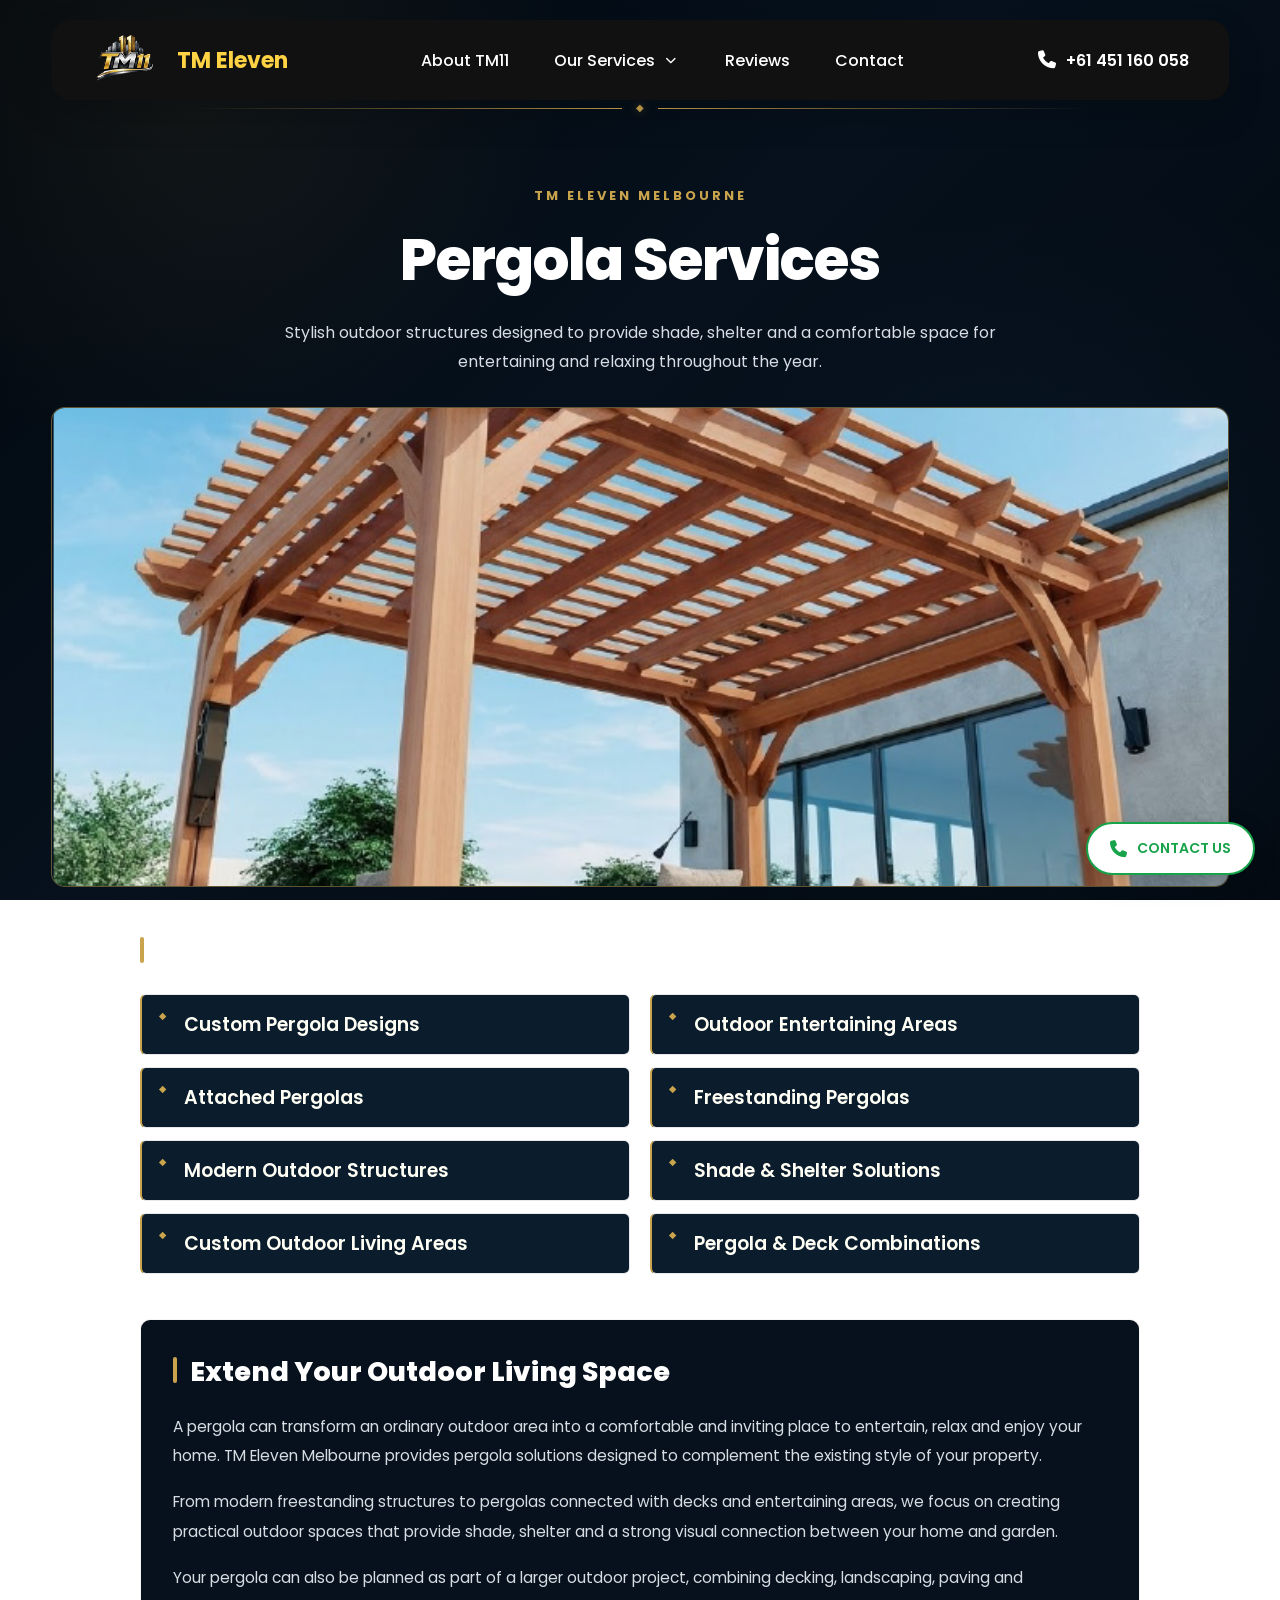
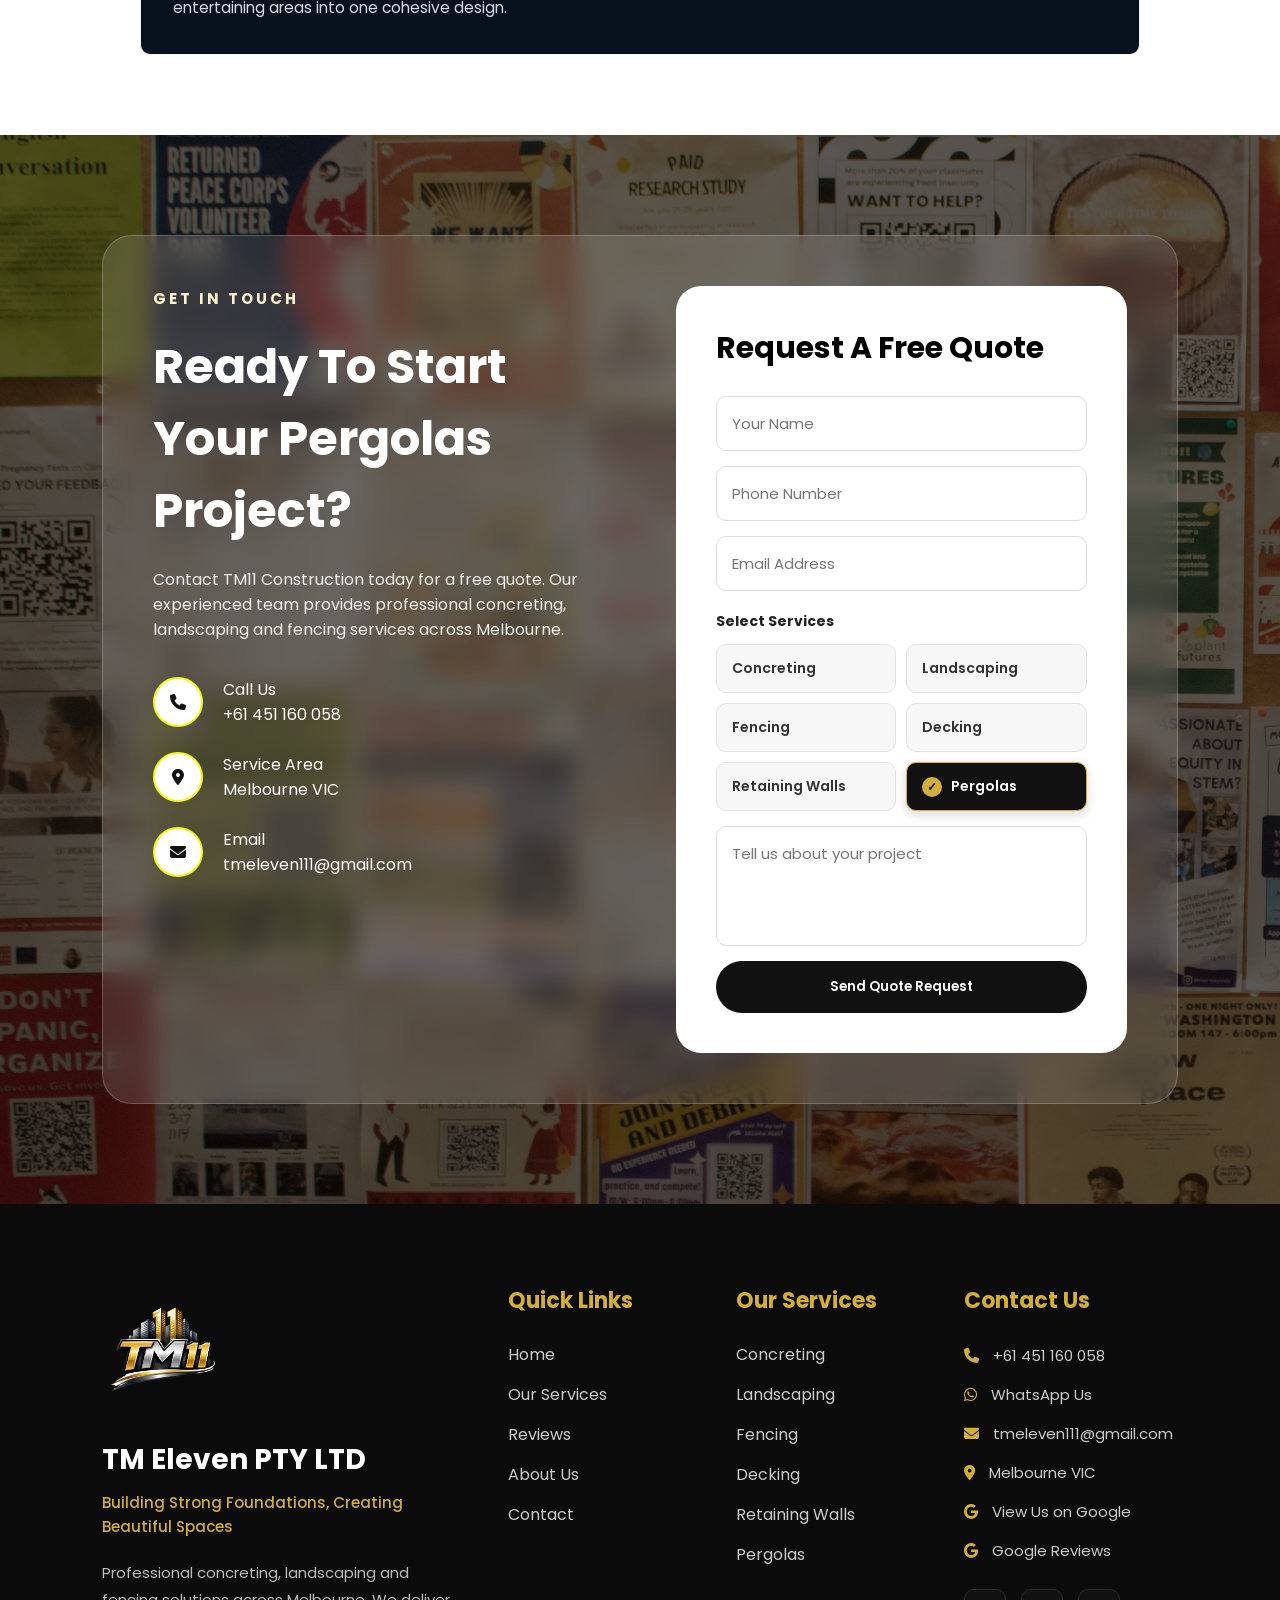
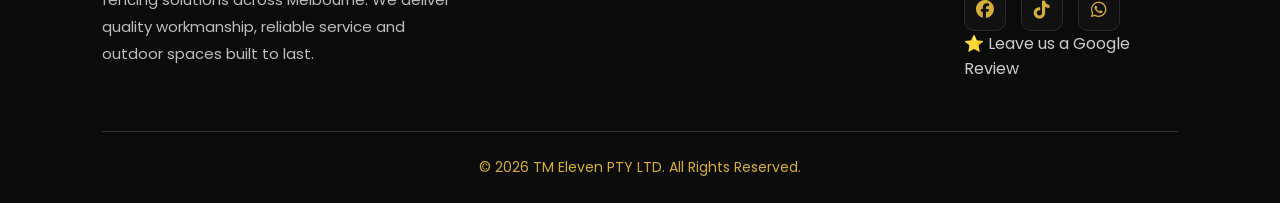
<file: pergolas.html>
<!DOCTYPE html>
<html lang="en">

<head>

    <!-- =========================
         META TAGS
    ========================= -->
    <meta charset="UTF-8">
    <meta name="viewport" content="width=device-width, initial-scale=1.0">

    <title>Pergolas Melbourne | Custom Pergola Construction | TM Eleven PTY LTD</title>

    <meta name="description" content="Professional pergola construction services in Melbourne by TM Eleven. Stylish, functional outdoor pergolas. Free quotes.">
    <meta name="robots" content="index, follow">

    <link rel="canonical" href="https://tmeleven.com.au/pergolas.html">

    <!-- =========================
         FAVICON
    ========================= -->
    <link rel="icon" type="image/png" href="/favicon.png">
    <link rel="shortcut icon" href="/favicon.png">
    <link rel="apple-touch-icon" href="/favicon.png">

    <!-- =========================
         CSS
    ========================= -->
    <link rel="stylesheet" href="styles.css">

    <!-- Google Font -->
    <link href="https://fonts.googleapis.com/css2?family=Poppins:wght@300;400;500;600;700&display=swap"
        rel="stylesheet">

    <!-- Font Awesome -->
    <link rel="stylesheet"
        href="https://cdnjs.cloudflare.com/ajax/libs/font-awesome/6.7.2/css/all.min.css">

    <!-- =========================
         OPEN GRAPH
    ========================= -->
    <meta property="og:type" content="website">
    <meta property="og:title" content="Pergolas Melbourne | Custom Pergola Construction | TM Eleven PTY LTD">
    <meta property="og:description" content="Professional pergola construction services in Melbourne by TM Eleven. Stylish, functional outdoor pergolas. Free quotes.">
    <meta property="og:url" content="https://tmeleven.com.au/pergolas.html">
    <meta property="og:site_name" content="TM 11 PTY LTD">
    <meta property="og:image" content="https://tmeleven.com.au/logo.png">
    <meta property="og:locale" content="en_AU">

</head>
<body>

    <!-- =========================================================
         NAVIGATION BAR
    ========================================================= -->

    <nav class="navbar">

        <div class="logo-area">

            <div class="logo">
                <img src="logo.png" alt="TM11 Logo">
            </div>

            <div class="brand-name">
                TM Eleven
            </div>

        </div>

        <ul class="nav-links" id="navLinks">

            <li><a href="index.html#about">About TM11</a></li>

            <li class="nav-dropdown" id="servicesDropdown">

                <div class="dropdown-toggle-wrap">

                    <a href="index.html#services" class="dropdown-link">Our Services</a>

                    <button
                        type="button"
                        class="dropdown-arrow"
                        id="dropdownArrow"
                        aria-expanded="false"
                        aria-controls="servicesDropdownMenu"
                        aria-label="Toggle services menu"
                    >
                        <i class="fa-solid fa-chevron-down"></i>
                    </button>

                </div>

                <ul class="dropdown-menu" id="servicesDropdownMenu">

                    <li><a href="concreting.html">Concreting</a></li>

                    <li><a href="landscaping.html">Landscaping</a></li>

                    <li><a href="fencing.html">Fencing</a></li>

                    <li><a href="decking.html">Decking</a></li>

                    <li><a href="retaining-walls.html">Retaining Walls</a></li>

                    <li><a href="pergolas.html">Pergolas</a></li>

                </ul>

            </li>

            <li><a href="index.html#review">Reviews</a></li>

            <li><a href="index.html#contact">Contact</a></li>

            <!-- Mobile-only contact area (bottom of mobile menu) -->
            <li class="mobile-nav-contact">

                <div class="mobile-contact-item">
                    <span class="mobile-contact-label">Phone</span>
                    <a href="tel:+61451160058">+61 451 160 058</a>
                </div>

                <div class="mobile-contact-item">
                    <span class="mobile-contact-label">Facebook</span>
                    <a href="https://facebook.com/tmelevenptyltd" target="_blank" rel="noopener noreferrer">Visit our Facebook</a>
                </div>

                <div class="mobile-contact-item">
                    <span class="mobile-contact-label">Google Maps</span>
                    <a href="https://maps.app.goo.gl/DnwgbNo9THAz3ujy6?g_st=iw" target="_blank" rel="noopener noreferrer">View on Google Maps</a>
                </div>

            </li>

        </ul>

        <div class="call-btn">

            <a href="tel:+61451160058">
                <i class="fa-solid fa-phone"></i>
                <span>+61 451 160 058</span>
            </a>

        </div>

        <div class="menu-btn" id="menuBtn">

            <i class="fa-solid fa-bars"></i>

        </div>

    </nav>


  <div class="tm-section-divider">
    <span>◆</span>
</div>





<section class="tm-service-section">
    <div class="tm-service-heading">
        <span>TM ELEVEN MELBOURNE</span>
        <h1>Pergola Services</h1>
        <p class="tm-service-intro">
            Stylish outdoor structures designed to provide shade, shelter and a
            comfortable space for entertaining and relaxing throughout the year.
        </p>
    </div>

    <div class="tm-service-image">
        <img src="Pergolas.png" alt="Professional pergola services in Melbourne">
    </div>

    <div class="tm-service-content">

        <h2>Our Pergola Services</h2>

        <ul class="tm-service-list">
            <li>Custom Pergola Designs</li>
            <li>Outdoor Entertaining Areas</li>
            <li>Attached Pergolas</li>
            <li>Freestanding Pergolas</li>
            <li>Modern Outdoor Structures</li>
            <li>Shade &amp; Shelter Solutions</li>
            <li>Custom Outdoor Living Areas</li>
            <li>Pergola &amp; Deck Combinations</li>
        </ul>

        <div class="tm-service-description">
            <h2>Extend Your Outdoor Living Space</h2>

            <p>
                A pergola can transform an ordinary outdoor area into a
                comfortable and inviting place to entertain, relax and enjoy your
                home. TM Eleven Melbourne provides pergola solutions designed to
                complement the existing style of your property.
            </p>

            <p>
                From modern freestanding structures to pergolas connected with
                decks and entertaining areas, we focus on creating practical
                outdoor spaces that provide shade, shelter and a strong visual
                connection between your home and garden.
            </p>

            <p>
                Your pergola can also be planned as part of a larger outdoor
                project, combining decking, landscaping, paving and entertaining
                areas into one cohesive design.
            </p>
        </div>

    </div>
</section>
















































    <!-- =========================================================
         CONTACT / QUOTE FORM SECTION
    ========================================================= -->

    <section class="contact" id="contact">

        <div class="contact-container">

            <div class="contact-text">

                <span>GET IN TOUCH</span>

                <h2>
                    Ready To Start Your
                    Pergolas Project?
                </h2>

                <p>
                    Contact TM11 Construction today for a free quote.
                    Our experienced team provides professional
                    concreting, landscaping and fencing services
                    across Melbourne.
                </p>

                <div class="contact-info">

                    <div>
                        <i class="fa-solid fa-phone"></i>
                        <p>
                            Call Us<br>
                            <a href="tel:+61451160058">
                                +61 451 160 058
                            </a>
                        </p>
                    </div>

                    <div>
                        <i class="fa-solid fa-location-dot"></i>
                        <p>
                            Service Area<br>
                            Melbourne VIC
                        </p>
                    </div>

                    <div>
                        <i class="fa-solid fa-envelope"></i>
                        <p>
                            Email<br>
                            <a href="mailto:tmeleven111@gmail.com">
                                tmeleven111@gmail.com
                            </a>
                        </p>
                    </div>

                </div>

            </div>

            <div class="quote-box">

                <h3>Request A Free Quote</h3>

                <form id="quoteForm">

                    <input
                        type="text"
                        id="name"
                        placeholder="Your Name"
                        required
                    >

                    <input
                        type="tel"
                        id="phone"
                        placeholder="Phone Number"
                        required
                    >

                    <input
                        type="email"
                        id="email"
                        placeholder="Email Address"
                    >

                    <!-- Multiple Service Selection -->

                    <div class="service-select">

                        <label>Select Services</label>

                        <div class="service-options">

                            <label class="service-option">
                                <input
                                    type="checkbox"
                                    name="services"
                                    value="Concreting"
                                >
                                <span>Concreting</span>
                            </label>
                            <label class="service-option">
                                <input
                                    type="checkbox"
                                    name="services"
                                    value="Landscaping"
                                >
                                <span>Landscaping</span>
                            </label>
                            <label class="service-option">
                                <input
                                    type="checkbox"
                                    name="services"
                                    value="Fencing"
                                >
                                <span>Fencing</span>
                            </label>
                            <label class="service-option">
                                <input
                                    type="checkbox"
                                    name="services"
                                    value="Decking"
                                >
                                <span>Decking</span>
                            </label>
                            <label class="service-option">
                                <input
                                    type="checkbox"
                                    name="services"
                                    value="Retaining Walls"
                                >
                                <span>Retaining Walls</span>
                            </label>
                            <label class="service-option">
                                <input
                                    type="checkbox"
                                    name="services"
                                    value="Pergolas" checked
                                >
                                <span>Pergolas</span>
                            </label>

                        </div>

                    </div>

                    <textarea
                        id="message"
                        placeholder="Tell us about your project"
                        required
                    ></textarea>

                    <button type="submit">
                        Send Quote Request
                    </button>

                </form>

            </div>

        </div>

    </section>


    <!-- =========================================================
         FOOTER
    ========================================================= -->

    <footer class="footer">

        <div class="footer-container">

            <!-- Company Information -->
            <div class="footer-col company">

                <img src="logo.png" alt="TM Eleven PTY LTD Logo">

                <h2>
                    TM Eleven PTY LTD
                </h2>

                <h4>
                    Building Strong Foundations,
                    Creating Beautiful Spaces
                </h4>

                <p>
                    Professional concreting, landscaping and fencing
                    solutions across Melbourne. We deliver quality
                    workmanship, reliable service and outdoor spaces
                    built to last.
                </p>

            </div>

            <!-- Quick Links -->
            <div class="footer-col">

                <h3>
                    Quick Links
                </h3>

                <ul>

                    <li>
                        <a href="index.html">
                            Home
                        </a>
                    </li>

                    <li>
                        <a href="index.html#services">
                            Our Services
                        </a>
                    </li>

                    <li>
                        <a href="index.html#review">
                            Reviews
                        </a>
                    </li>

                    <li>
                        <a href="index.html#about">
                            About Us
                        </a>
                    </li>

                    <li>
                        <a href="index.html#contact">
                            Contact
                        </a>
                    </li>

                </ul>

            </div>

            <!-- Services -->
            <div class="footer-col">

                <h3>
                    Our Services
                </h3>

                <ul>

                    <li>
                        <a href="concreting.html">Concreting</a>
                    </li>

                    <li>
                        <a href="landscaping.html">Landscaping</a>
                    </li>

                    <li>
                        <a href="fencing.html">Fencing</a>
                    </li>

                    <li>
                        <a href="decking.html">Decking</a>
                    </li>

                    <li>
                        <a href="retaining-walls.html">Retaining Walls</a>
                    </li>

                    <li>
                        <a href="pergolas.html">Pergolas</a>
                    </li>

                </ul>

            </div>

            <!-- Contact -->
            <div class="footer-col">

                <h3>
                    Contact Us
                </h3>

                <!-- Phone -->
                <p>
                    <a href="tel:+61451160058">

                        <i class="fa-solid fa-phone"></i>

                        +61 451 160 058

                    </a>
                </p>

                <!-- WhatsApp -->
                <p>
                    <a href="https://wa.me/61451160058"
                       target="_blank"
                       rel="noopener noreferrer">

                        <i class="fa-brands fa-whatsapp"></i>

                        WhatsApp Us

                    </a>
                </p>

                <!-- Email -->
                <p>
                    <a href="mailto:tmeleven111@gmail.com">

                        <i class="fa-solid fa-envelope"></i>

                        tmeleven111@gmail.com

                    </a>
                </p>

                <!-- Google Maps / Business Profile -->
                <p>
                    <a href="https://maps.app.goo.gl/DnwgbNo9THAz3ujy6?g_st=iw"
                       target="_blank"
                       rel="noopener noreferrer">

                        <i class="fa-solid fa-location-dot"></i>

                        Melbourne VIC
                    </a>
                </p>

                <!-- Google Business Profile -->
                <p>
                    <a href="https://maps.app.goo.gl/DnwgbNo9THAz3ujy6?g_st=iw"
                       target="_blank"
                       rel="noopener noreferrer">

                        <i class="fa-brands fa-google"></i>

                        View Us on Google
                    </a>
                </p>

                <!-- Google Reviews -->
                <p>
                    <a href="https://g.page/r/CWPgb18XMXjxEBI/review"
                       target="_blank"
                       rel="noopener noreferrer">

                        <i class="fa-brands fa-google"></i>

                        Google Reviews
                    </a>
                </p>

                <!-- Social Media -->
                <div class="footer-social">

                    <!-- Facebook -->
                    <a href="https://facebook.com/tmelevenptyltd"
                       target="_blank"
                       rel="noopener noreferrer"
                       aria-label="TM Eleven PTY LTD Facebook">

                        <i class="fa-brands fa-facebook"></i>

                    </a>

                    <!-- TikTok -->
                    <a href="https://www.tiktok.com/@tmeleven1?_r=1&_t=ZS-98l4aTUInyM"
                       target="_blank"
                       rel="noopener noreferrer"
                       aria-label="TM Eleven PTY LTD TikTok">

                        <i class="fa-brands fa-tiktok"></i>

                    </a>

                    <!-- WhatsApp -->
                    <a href="https://wa.me/61451160058"
                       target="_blank"
                       rel="noopener noreferrer"
                       aria-label="Contact TM Eleven PTY LTD on WhatsApp">

                        <i class="fa-brands fa-whatsapp"></i>

                    </a>

                </div>

                <!-- Google Review Button -->
                <a href="https://g.page/r/CWPgb18XMXjxEBI/review"
                   target="_blank"
                   rel="noopener noreferrer"
                   class="google-review-btn">

                    ⭐ Leave us a Google Review

                </a>

            </div>

        </div>

        <!-- Bottom -->
        <div class="footer-bottom">

            <p>
                © 2026 TM Eleven PTY LTD.
                All Rights Reserved.
            </p>

        </div>

    </footer>


    
    <!-- =========================================================
         CONTACT US FLOATING BUTTON
    ========================================================= -->

    <div class="contact-float">

        <button
            class="contact-float-btn"
            id="contactFloatBtn"
            aria-haspopup="true"
            aria-expanded="false"
            aria-controls="contactFloatMenu"
        >
            <i class="fa-solid fa-phone"></i>
            <span>CONTACT US</span>
        </button>

        <div
            class="contact-float-menu"
            id="contactFloatMenu"
            role="dialog"
            aria-label="Contact options"
        >

            <div class="contact-float-header">

                <span>Contact Us</span>

            </div>

            <a href="tel:+61451160058">
                <i class="fa-solid fa-phone"></i>
                <span>Call Us</span>
            </a>

            <a href="sms:+61451160058">
                <i class="fa-solid fa-comment-dots"></i>
                <span>Send a Message</span>
            </a>

            <a href="contacttm11.html">
    <i class="fa-solid fa-address-book"></i>
    <span>Save Us</span>
</a>

        </div>

    </div>
    <!-- =========================================================
         JAVASCRIPT
    ========================================================= -->

    <script src="script.js"></script>

</body>

</html>
</file>
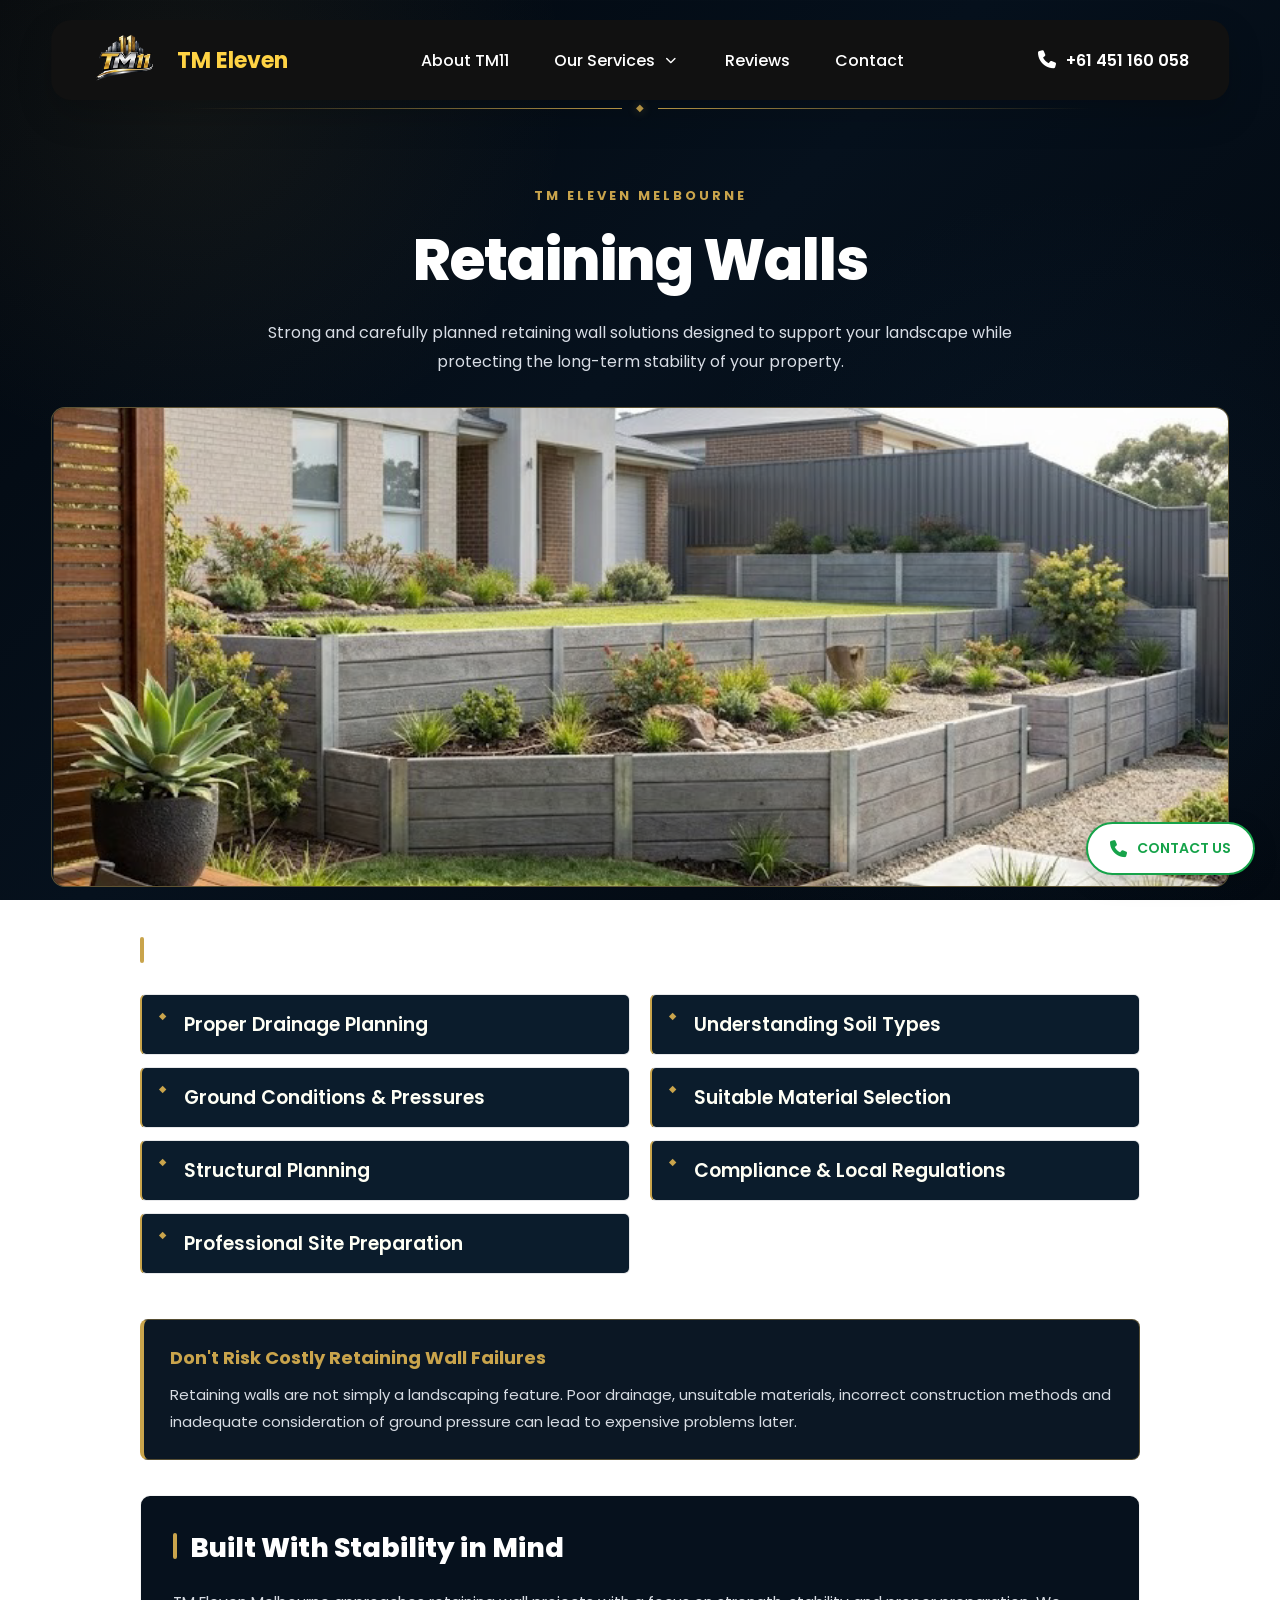
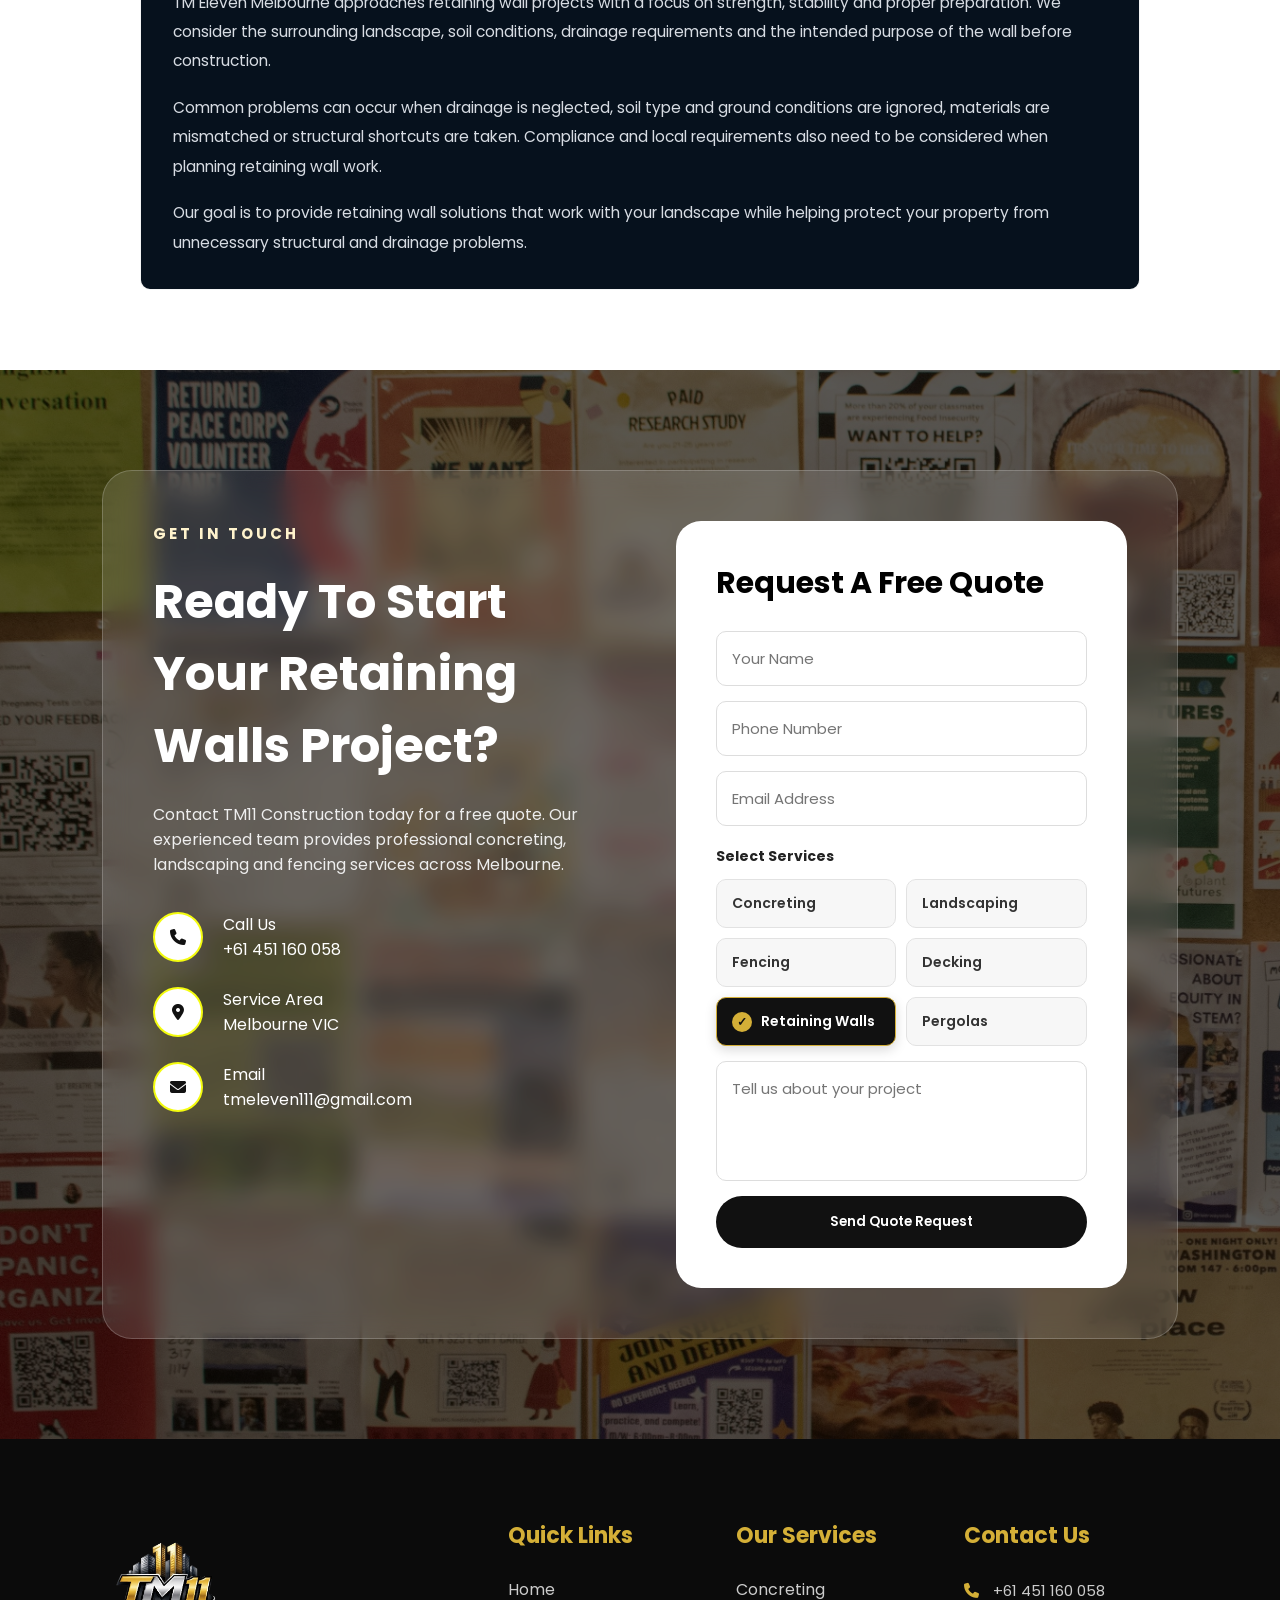
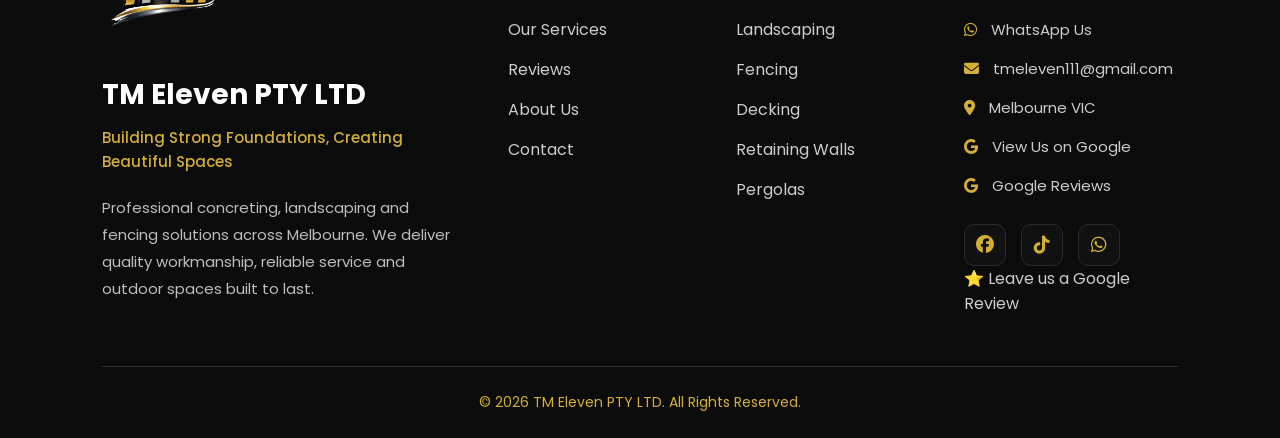
<file: retaining-walls.html>
<!DOCTYPE html>
<html lang="en">

<head>

    <!-- =========================
         META TAGS
    ========================= -->
    <meta charset="UTF-8">
    <meta name="viewport" content="width=device-width, initial-scale=1.0">

    <title>Retaining Walls Melbourne | TM Eleven PTY LTD</title>

    <meta name="description" content="Reliable retaining wall construction in Melbourne by TM Eleven. Improve landscape structure, stability and appearance. Free quotes.">
    <meta name="robots" content="index, follow">

    <link rel="canonical" href="https://tmeleven.com.au/retaining-walls.html">

    <!-- =========================
         FAVICON
    ========================= -->
    <link rel="icon" type="image/png" href="/favicon.png">
    <link rel="shortcut icon" href="/favicon.png">
    <link rel="apple-touch-icon" href="/favicon.png">

    <!-- =========================
         CSS
    ========================= -->
    <link rel="stylesheet" href="styles.css">

    <!-- Google Font -->
    <link href="https://fonts.googleapis.com/css2?family=Poppins:wght@300;400;500;600;700&display=swap"
        rel="stylesheet">

    <!-- Font Awesome -->
    <link rel="stylesheet"
        href="https://cdnjs.cloudflare.com/ajax/libs/font-awesome/6.7.2/css/all.min.css">

    <!-- =========================
         OPEN GRAPH
    ========================= -->
    <meta property="og:type" content="website">
    <meta property="og:title" content="Retaining Walls Melbourne | TM Eleven PTY LTD">
    <meta property="og:description" content="Reliable retaining wall construction in Melbourne by TM Eleven. Improve landscape structure, stability and appearance. Free quotes.">
    <meta property="og:url" content="https://tmeleven.com.au/retaining-walls.html">
    <meta property="og:site_name" content="TM 11 PTY LTD">
    <meta property="og:image" content="https://tmeleven.com.au/logo.png">
    <meta property="og:locale" content="en_AU">

</head>
<body>

    <!-- =========================================================
         NAVIGATION BAR
    ========================================================= -->

    <nav class="navbar">

        <div class="logo-area">

            <div class="logo">
                <img src="logo.png" alt="TM11 Logo">
            </div>

            <div class="brand-name">
                TM Eleven
            </div>

        </div>

        <ul class="nav-links" id="navLinks">

            <li><a href="index.html#about">About TM11</a></li>

            <li class="nav-dropdown" id="servicesDropdown">

                <div class="dropdown-toggle-wrap">

                    <a href="index.html#services" class="dropdown-link">Our Services</a>

                    <button
                        type="button"
                        class="dropdown-arrow"
                        id="dropdownArrow"
                        aria-expanded="false"
                        aria-controls="servicesDropdownMenu"
                        aria-label="Toggle services menu"
                    >
                        <i class="fa-solid fa-chevron-down"></i>
                    </button>

                </div>

                <ul class="dropdown-menu" id="servicesDropdownMenu">

                    <li><a href="concreting.html">Concreting</a></li>

                    <li><a href="landscaping.html">Landscaping</a></li>

                    <li><a href="fencing.html">Fencing</a></li>

                    <li><a href="decking.html">Decking</a></li>

                    <li><a href="retaining-walls.html">Retaining Walls</a></li>

                    <li><a href="pergolas.html">Pergolas</a></li>

                </ul>

            </li>

            <li><a href="index.html#review">Reviews</a></li>

            <li><a href="index.html#contact">Contact</a></li>

            <!-- Mobile-only contact area (bottom of mobile menu) -->
            <li class="mobile-nav-contact">

                <div class="mobile-contact-item">
                    <span class="mobile-contact-label">Phone</span>
                    <a href="tel:+61451160058">+61 451 160 058</a>
                </div>

                <div class="mobile-contact-item">
                    <span class="mobile-contact-label">Facebook</span>
                    <a href="https://facebook.com/tmelevenptyltd" target="_blank" rel="noopener noreferrer">Visit our Facebook</a>
                </div>

                <div class="mobile-contact-item">
                    <span class="mobile-contact-label">Google Maps</span>
                    <a href="https://maps.app.goo.gl/DnwgbNo9THAz3ujy6?g_st=iw" target="_blank" rel="noopener noreferrer">View on Google Maps</a>
                </div>

            </li>

        </ul>

        <div class="call-btn">

            <a href="tel:+61451160058">
                <i class="fa-solid fa-phone"></i>
                <span>+61 451 160 058</span>
            </a>

        </div>

        <div class="menu-btn" id="menuBtn">

            <i class="fa-solid fa-bars"></i>

        </div>

    </nav>







  <div class="tm-section-divider">
    <span>◆</span>
</div>



































<section class="tm-service-section">
    <div class="tm-service-heading">
        <span>TM ELEVEN MELBOURNE</span>
        <h1>Retaining Walls</h1>
        <p class="tm-service-intro">
            Strong and carefully planned retaining wall solutions designed to
            support your landscape while protecting the long-term stability of
            your property.
        </p>
    </div>

    <div class="tm-service-image">
        <img src="Retainingwalls.png" alt="Retaining wall services in Melbourne">
    </div>

    <div class="tm-service-content">

        <h2>Why Choose Us?</h2>

        <ul class="tm-service-list">
            <li>Proper Drainage Planning</li>
            <li>Understanding Soil Types</li>
            <li>Ground Conditions &amp; Pressures</li>
            <li>Suitable Material Selection</li>
            <li>Structural Planning</li>
            <li>Compliance &amp; Local Regulations</li>
            <li>Professional Site Preparation</li>
        </ul>

        <div class="tm-service-warning">
            <strong>Don't Risk Costly Retaining Wall Failures</strong>
            <p>
                Retaining walls are not simply a landscaping feature. Poor
                drainage, unsuitable materials, incorrect construction methods
                and inadequate consideration of ground pressure can lead to
                expensive problems later.
            </p>
        </div>

        <div class="tm-service-description">
            <h2>Built With Stability in Mind</h2>

            <p>
                TM Eleven Melbourne approaches retaining wall projects with a
                focus on strength, stability and proper preparation. We consider
                the surrounding landscape, soil conditions, drainage requirements
                and the intended purpose of the wall before construction.
            </p>

            <p>
                Common problems can occur when drainage is neglected, soil type
                and ground conditions are ignored, materials are mismatched or
                structural shortcuts are taken. Compliance and local requirements
                also need to be considered when planning retaining wall work.
            </p>

            <p>
                Our goal is to provide retaining wall solutions that work with
                your landscape while helping protect your property from
                unnecessary structural and drainage problems.
            </p>
        </div>

    </div>
</section>





















    <!-- =========================================================
         CONTACT / QUOTE FORM SECTION
    ========================================================= -->

    <section class="contact" id="contact">

        <div class="contact-container">

            <div class="contact-text">

                <span>GET IN TOUCH</span>

                <h2>
                    Ready To Start Your
                    Retaining Walls Project?
                </h2>

                <p>
                    Contact TM11 Construction today for a free quote.
                    Our experienced team provides professional
                    concreting, landscaping and fencing services
                    across Melbourne.
                </p>

                <div class="contact-info">

                    <div>
                        <i class="fa-solid fa-phone"></i>
                        <p>
                            Call Us<br>
                            <a href="tel:+61451160058">
                                +61 451 160 058
                            </a>
                        </p>
                    </div>

                    <div>
                        <i class="fa-solid fa-location-dot"></i>
                        <p>
                            Service Area<br>
                            Melbourne VIC
                        </p>
                    </div>

                    <div>
                        <i class="fa-solid fa-envelope"></i>
                        <p>
                            Email<br>
                            <a href="mailto:tmeleven111@gmail.com">
                                tmeleven111@gmail.com
                            </a>
                        </p>
                    </div>

                </div>

            </div>

            <div class="quote-box">

                <h3>Request A Free Quote</h3>

                <form id="quoteForm">

                    <input
                        type="text"
                        id="name"
                        placeholder="Your Name"
                        required
                    >

                    <input
                        type="tel"
                        id="phone"
                        placeholder="Phone Number"
                        required
                    >

                    <input
                        type="email"
                        id="email"
                        placeholder="Email Address"
                    >

                    <!-- Multiple Service Selection -->

                    <div class="service-select">

                        <label>Select Services</label>

                        <div class="service-options">

                            <label class="service-option">
                                <input
                                    type="checkbox"
                                    name="services"
                                    value="Concreting"
                                >
                                <span>Concreting</span>
                            </label>
                            <label class="service-option">
                                <input
                                    type="checkbox"
                                    name="services"
                                    value="Landscaping"
                                >
                                <span>Landscaping</span>
                            </label>
                            <label class="service-option">
                                <input
                                    type="checkbox"
                                    name="services"
                                    value="Fencing"
                                >
                                <span>Fencing</span>
                            </label>
                            <label class="service-option">
                                <input
                                    type="checkbox"
                                    name="services"
                                    value="Decking"
                                >
                                <span>Decking</span>
                            </label>
                            <label class="service-option">
                                <input
                                    type="checkbox"
                                    name="services"
                                    value="Retaining Walls" checked
                                >
                                <span>Retaining Walls</span>
                            </label>
                            <label class="service-option">
                                <input
                                    type="checkbox"
                                    name="services"
                                    value="Pergolas"
                                >
                                <span>Pergolas</span>
                            </label>

                        </div>

                    </div>

                    <textarea
                        id="message"
                        placeholder="Tell us about your project"
                        required
                    ></textarea>

                    <button type="submit">
                        Send Quote Request
                    </button>

                </form>

            </div>

        </div>

    </section>


    <!-- =========================================================
         FOOTER
    ========================================================= -->

    <footer class="footer">

        <div class="footer-container">

            <!-- Company Information -->
            <div class="footer-col company">

                <img src="logo.png" alt="TM Eleven PTY LTD Logo">

                <h2>
                    TM Eleven PTY LTD
                </h2>

                <h4>
                    Building Strong Foundations,
                    Creating Beautiful Spaces
                </h4>

                <p>
                    Professional concreting, landscaping and fencing
                    solutions across Melbourne. We deliver quality
                    workmanship, reliable service and outdoor spaces
                    built to last.
                </p>

            </div>

            <!-- Quick Links -->
            <div class="footer-col">

                <h3>
                    Quick Links
                </h3>

                <ul>

                    <li>
                        <a href="index.html">
                            Home
                        </a>
                    </li>

                    <li>
                        <a href="index.html#services">
                            Our Services
                        </a>
                    </li>

                    <li>
                        <a href="index.html#review">
                            Reviews
                        </a>
                    </li>

                    <li>
                        <a href="index.html#about">
                            About Us
                        </a>
                    </li>

                    <li>
                        <a href="index.html#contact">
                            Contact
                        </a>
                    </li>

                </ul>

            </div>

            <!-- Services -->
            <div class="footer-col">

                <h3>
                    Our Services
                </h3>

                <ul>

                    <li>
                        <a href="concreting.html">Concreting</a>
                    </li>

                    <li>
                        <a href="landscaping.html">Landscaping</a>
                    </li>

                    <li>
                        <a href="fencing.html">Fencing</a>
                    </li>

                    <li>
                        <a href="decking.html">Decking</a>
                    </li>

                    <li>
                        <a href="retaining-walls.html">Retaining Walls</a>
                    </li>

                    <li>
                        <a href="pergolas.html">Pergolas</a>
                    </li>

                </ul>

            </div>

            <!-- Contact -->
            <div class="footer-col">

                <h3>
                    Contact Us
                </h3>

                <!-- Phone -->
                <p>
                    <a href="tel:+61451160058">

                        <i class="fa-solid fa-phone"></i>

                        +61 451 160 058

                    </a>
                </p>

                <!-- WhatsApp -->
                <p>
                    <a href="https://wa.me/61451160058"
                       target="_blank"
                       rel="noopener noreferrer">

                        <i class="fa-brands fa-whatsapp"></i>

                        WhatsApp Us

                    </a>
                </p>

                <!-- Email -->
                <p>
                    <a href="mailto:tmeleven111@gmail.com">

                        <i class="fa-solid fa-envelope"></i>

                        tmeleven111@gmail.com

                    </a>
                </p>

                <!-- Google Maps / Business Profile -->
                <p>
                    <a href="https://maps.app.goo.gl/DnwgbNo9THAz3ujy6?g_st=iw"
                       target="_blank"
                       rel="noopener noreferrer">

                        <i class="fa-solid fa-location-dot"></i>

                        Melbourne VIC
                    </a>
                </p>

                <!-- Google Business Profile -->
                <p>
                    <a href="https://maps.app.goo.gl/DnwgbNo9THAz3ujy6?g_st=iw"
                       target="_blank"
                       rel="noopener noreferrer">

                        <i class="fa-brands fa-google"></i>

                        View Us on Google
                    </a>
                </p>

                <!-- Google Reviews -->
                <p>
                    <a href="https://g.page/r/CWPgb18XMXjxEBI/review"
                       target="_blank"
                       rel="noopener noreferrer">

                        <i class="fa-brands fa-google"></i>

                        Google Reviews
                    </a>
                </p>

                <!-- Social Media -->
                <div class="footer-social">

                    <!-- Facebook -->
                    <a href="https://facebook.com/tmelevenptyltd"
                       target="_blank"
                       rel="noopener noreferrer"
                       aria-label="TM Eleven PTY LTD Facebook">

                        <i class="fa-brands fa-facebook"></i>

                    </a>

                    <!-- TikTok -->
                    <a href="https://www.tiktok.com/@tmeleven1?_r=1&_t=ZS-98l4aTUInyM"
                       target="_blank"
                       rel="noopener noreferrer"
                       aria-label="TM Eleven PTY LTD TikTok">

                        <i class="fa-brands fa-tiktok"></i>

                    </a>

                    <!-- WhatsApp -->
                    <a href="https://wa.me/61451160058"
                       target="_blank"
                       rel="noopener noreferrer"
                       aria-label="Contact TM Eleven PTY LTD on WhatsApp">

                        <i class="fa-brands fa-whatsapp"></i>

                    </a>

                </div>

                <!-- Google Review Button -->
                <a href="https://g.page/r/CWPgb18XMXjxEBI/review"
                   target="_blank"
                   rel="noopener noreferrer"
                   class="google-review-btn">

                    ⭐ Leave us a Google Review

                </a>

            </div>

        </div>

        <!-- Bottom -->
        <div class="footer-bottom">

            <p>
                © 2026 TM Eleven PTY LTD.
                All Rights Reserved.
            </p>

        </div>

    </footer>

    <!-- =========================================================
         CONTACT US FLOATING BUTTON
    ========================================================= -->

    <div class="contact-float">

        <button
            class="contact-float-btn"
            id="contactFloatBtn"
            aria-haspopup="true"
            aria-expanded="false"
            aria-controls="contactFloatMenu"
        >
            <i class="fa-solid fa-phone"></i>
            <span>CONTACT US</span>
        </button>

        <div
            class="contact-float-menu"
            id="contactFloatMenu"
            role="dialog"
            aria-label="Contact options"
        >

            <div class="contact-float-header">

                <span>Contact Us</span>

            </div>

            <a href="tel:+61451160058">
                <i class="fa-solid fa-phone"></i>
                <span>Call Us</span>
            </a>

            <a href="sms:+61451160058">
                <i class="fa-solid fa-comment-dots"></i>
                <span>Send a Message</span>
            </a>

            <a href="contacttm11.html">
    <i class="fa-solid fa-address-book"></i>
    <span>Save Us</span>
</a>

        </div>

    </div>

    <!-- =========================================================
         JAVASCRIPT
    ========================================================= -->

    <script src="script.js"></script>

</body>

</html>
</file>
<file: style.css>
/* =========================================================
   GLOBAL RESET
========================================================= */

* {
    margin: 0;
    padding: 0;
    box-sizing: border-box;
    font-family: 'Poppins', sans-serif;
}

html {
    scroll-behavior: smooth;
}


/* =========================================================
   BODY / GLOBAL STYLES
========================================================= */

body {
    background: #ffffff;
    color: #111;
    overflow-x: hidden;
}


/* =========================================================
   HEADER / NAVBAR
========================================================= */

.navbar {
    position: fixed;
    top: 20px;
    left: 50%;
    transform: translateX(-50%);

    width: 92%;
    max-width: 1400px;
    height: 80px;

    background: #111111;

    border-radius: 20px;

    display: flex;
    justify-content: space-between;
    align-items: center;

    padding: 0 40px;

    z-index: 999;

    box-shadow: 0 15px 35px rgba(0, 0, 0, .18);
}

.logo-area {
    display: flex;
    align-items: center;
    gap: 15px;
}

.logo img {
    height: 70px;
    cursor: pointer;
    transition: .3s;
}

.logo img:hover {
    transform: scale(1.05);
}

.brand-name {
    color: #ffd344;
    font-size: 22px;
    font-weight: 700;
    white-space: nowrap;
}

/* --- Nav Menu --- */

.nav-links {
    display: flex;
    list-style: none;
    gap: 45px;
}

.nav-links li {
    list-style: none;
}

.nav-links a {
    text-decoration: none;
    color: white;

    font-size: 16px;
    font-weight: 500;

    position: relative;

    transition: .35s;
}

.nav-links a:hover {
    color: #D4AF37;
}

.nav-links a::after {
    content: "";

    position: absolute;

    left: 0;
    bottom: -8px;

    width: 0;
    height: 2px;

    background: #D4AF37;

    transition: .35s;
}

.nav-links a:hover::after {
    width: 100%;
}

/* --- Call Button (Header) --- */

.call-btn {
    display: flex;
    align-items: center;
    gap: 10px;

    color: white;

    font-size: 16px;
    font-weight: 600;

    cursor: pointer;

    transition: .3s;
}

.call-btn:hover {
    color: #D4AF37;
}

.call-btn i {
    font-size: 18px;
}

.call-btn a {
    color: inherit;
    text-decoration: none;
    display: flex;
    align-items: center;
    gap: 10px;
}

/* --- Hamburger (Mobile Menu Toggle) --- */

.menu-btn {
    display: none;

    color: white;

    font-size: 30px;

    cursor: pointer;
}


/* --- Services Dropdown (Desktop) --- */

.nav-dropdown {
    position: relative;
}

.dropdown-toggle-wrap {
    display: flex;
    align-items: center;
    gap: 6px;
}

.dropdown-link {
    text-decoration: none;
    color: white;

    font-size: 16px;
    font-weight: 500;

    position: relative;

    transition: .35s;
}

.dropdown-link:hover {
    color: #D4AF37;
}

.dropdown-arrow {
    display: flex;
    align-items: center;
    justify-content: center;

    background: none;
    border: none;

    color: white;

    font-size: 11px;

    cursor: pointer;

    padding: 4px;

    transition: transform .3s ease, color .3s ease;
}

.nav-dropdown:hover .dropdown-arrow,
.nav-dropdown.open .dropdown-arrow {
    color: #D4AF37;
    transform: rotate(180deg);
}

.dropdown-menu {
    position: absolute;
    top: calc(100% + 18px);
    left: 50%;
    transform: translateX(-50%) translateY(10px);

    min-width: 220px;

    list-style: none;

    background: #111111;

    border: 1px solid rgba(255, 255, 255, .08);
    border-radius: 16px;

    padding: 10px;

    box-shadow: 0 20px 45px rgba(0, 0, 0, .35);

    opacity: 0;
    visibility: hidden;
    pointer-events: none;

    transition: opacity .3s ease, transform .3s ease, visibility .3s;

    z-index: 1000;
}

.dropdown-menu li {
    list-style: none;
}

.dropdown-menu a {
    display: block;

    padding: 12px 16px;

    color: #eee;

    font-size: 14.5px;
    font-weight: 500;

    text-decoration: none;

    border-radius: 10px;

    transition: .25s ease;
}

.dropdown-menu a:hover {
    background: rgba(212, 175, 55, .12);
    color: #D4AF37;
    padding-left: 20px;
}

/* --- Mobile Contact Area (hidden on desktop) --- */

.mobile-nav-contact {
    display: none;
}

@media (min-width: 901px) {

    .nav-dropdown:hover .dropdown-menu,
    .nav-dropdown.open .dropdown-menu {
        opacity: 1;
        visibility: visible;
        pointer-events: auto;
        transform: translateX(-50%) translateY(0);
    }

}


/* =========================================================
   HERO SECTION
========================================================= */

.hero {
    width: 100%;
    min-height: 100vh;

    display: flex;
    justify-content: space-between;
    align-items: center;

    padding: 140px 8% 80px;

    background: white;
}

.hero-text {
    flex: 1;
}

.hero-text h1 {
    font-size: 60px;
    line-height: 1.15;

    color: #434344;

    margin-bottom: 20px;

    font-weight: 700;
}

.hero-text h1 .h1-small {
    display: block;
    font-size: 0.55em;
    line-height: 1.1;
    margin-bottom: 8px;
    font-weight: 700;
    color: #c1820f;
}

.hero-text h3 {
    color: #c1820f;

    font-size: 26px;

    margin-bottom: 20px;

    font-weight: 600;
}

.hero-text p {
    color: #666;

    font-size: 18px;

    line-height: 1.8;

    max-width: 560px;

    margin-bottom: 40px;
}

/* --- Hero Button --- */

.hero-btn {
    display: inline-block;

    background: #ef2828;
    color: #ffffff;

    border: 2px solid #fcfcfd;

    text-decoration: none;

    padding: 16px 38px;

    border-radius: 50px;

    font-weight: 600;

    transition: .35s;
}

.hero-btn:hover {
    background: #D4AF37;
    color: #111;

    border-color: #D4AF37;

    transform: translateY(-3px);
}

/* --- Hero Image / Flip Card --- */

.hero-image {
    display: flex;
    justify-content: center;
    align-items: center;
    perspective: 1200px;
}

.hero-image img {
    width: 100%;
    max-width: 600px;
}

.hero-flip {
    width: 600px;
    height: 600px;
    max-width: 100%;

    position: relative;

    transform-style: preserve-3d;

    transition: transform 1s ease;

    cursor: pointer;
}

.hero-flip:hover {
    transform: scale(1.02);
}

.hero-flip.flipped {
    transform: rotateY(180deg);
}

.hero-flip.flipped:hover {
    transform: rotateY(180deg) scale(1.02);
}

.hero-face {
    position: absolute;

    width: 100%;
    height: 100%;

    top: 0;
    left: 0;

    backface-visibility: hidden;
    -webkit-backface-visibility: hidden;
}

.hero-face img {
    width: 100%;
    height: 100%;

    object-fit: cover;

    border-radius: 20px;
}

.hero-back {
    transform: rotateY(180deg);
}




/* =========================================================
   TM11 - HOW WE SERVE
   PREMIUM STEP-BY-STEP PROCESS
========================================================= */

.tm-process {
    width: 100%;
    padding: 105px 6% 115px;
    background: #0f2d52;
    overflow: hidden;
    position: relative;
}


/* =========================================================
   SUBTLE BACKGROUND
========================================================= */

.tm-process::before {
    content: "";
    position: absolute;
    width: 600px;
    height: 600px;
    top: -300px;
    right: -250px;

    background: rgba(255, 216, 88, 0.05);

    border-radius: 50%;
    pointer-events: none;
}

.tm-process::after {
    content: "";
    position: absolute;
    width: 450px;
    height: 450px;
    bottom: -250px;
    left: -200px;

    background: rgba(255, 216, 88, 0.035);

    border-radius: 50%;
    pointer-events: none;
}


/* =========================================================
   HEADER
========================================================= */

.tm-process-header {
    position: relative;
    z-index: 2;

    max-width: 760px;
    margin: 0 auto 75px;

    text-align: center;
}

.tm-process-label {
    display: inline-flex;
    align-items: center;
    gap: 10px;

    margin-bottom: 15px;

    color: #ffd858;

    font-size: 12px;
    font-weight: 700;
    letter-spacing: 3px;
    text-transform: uppercase;
}

.tm-process-label::before,
.tm-process-label::after {
    content: "";

    width: 28px;
    height: 1px;

    background: #d4af37;
}

.tm-process-header h2 {
    margin: 0 0 18px;

    color: #ffffff;

    font-size: 48px;
    font-weight: 700;
    line-height: 1.15;
    letter-spacing: -0.5px;
}

.tm-process-header h2 span {
    color: #ffd343;
}

.tm-process-header p {
    max-width: 650px;

    margin: 0 auto;

    color: rgba(255,255,255,0.76);

    font-size: 16px;
    line-height: 1.8;
}


/* =========================================================
   PROCESS WRAPPER
========================================================= */

.tm-process-grid {
    position: relative;
    z-index: 2;

    width: 100%;
    max-width: 1280px;

    margin: 0 auto;

    display: grid;
    grid-template-columns: repeat(5, 1fr);

    gap: 20px;
}


/* =========================================================
   CONNECTING LINE
========================================================= */

.tm-process-grid::before {
    content: "";

    position: absolute;

    top: 47px;
    left: 9%;
    right: 9%;

    height: 2px;

    background: linear-gradient(
        90deg,
        transparent 0%,
        #d4af37 10%,
        #ffd858 50%,
        #d4af37 90%,
        transparent 100%
    );

    opacity: 0.65;

    z-index: 0;
}


/* =========================================================
   CARD
========================================================= */

.tm-process-card {
    position: relative;
    z-index: 1;

    min-height: 355px;

    padding: 0 23px 32px;

    background: #ffffff;

    border-radius: 18px;

    border: 1px solid rgba(212,175,55,0.18);

    text-align: center;

    display: flex;
    flex-direction: column;
    align-items: center;

    transition:
        transform 0.35s ease,
        box-shadow 0.35s ease,
        border-color 0.35s ease;

    opacity: 0;
    transform: translateY(25px);

    animation: tmProcessReveal 0.65s ease forwards;
}


/* =========================================================
   STAGGERED ANIMATION
========================================================= */

.tm-process-card:nth-child(1) {
    animation-delay: 0.1s;
}

.tm-process-card:nth-child(2) {
    animation-delay: 0.25s;
}

.tm-process-card:nth-child(3) {
    animation-delay: 0.4s;
}

.tm-process-card:nth-child(4) {
    animation-delay: 0.55s;
}

.tm-process-card:nth-child(5) {
    animation-delay: 0.7s;
}

@keyframes tmProcessReveal {

    to {
        opacity: 1;
        transform: translateY(0);
    }

}


/* =========================================================
   CARD HOVER
========================================================= */

.tm-process-card:hover {
    transform: translateY(-9px);

    border-color: rgba(212,175,55,0.75);

    box-shadow:
        0 20px 50px rgba(0,0,0,0.22),
        0 0 0 1px rgba(212,175,55,0.08);
}


/* =========================================================
   STEP NUMBER
========================================================= */

.tm-process-number {
    width: 72px;
    height: 72px;

    margin-top: 12px;
    margin-bottom: 22px;

    display: flex;
    align-items: center;
    justify-content: center;

    border-radius: 50%;

    background: #172a46;

    border: 4px solid #0f2d52;

    outline: 2px solid #d4af37;

    color: #ffd858;

    font-size: 17px;
    font-weight: 800;
    letter-spacing: 1px;

    box-shadow:
        0 5px 18px rgba(0,0,0,0.16);

    transition:
        background 0.3s ease,
        transform 0.3s ease;
}

.tm-process-card:hover .tm-process-number {
    background: #d4af37;

    color: #172a46;

    transform: scale(1.08);
}


/* =========================================================
   ICON
========================================================= */

.tm-process-icon {
    width: 55px;
    height: 55px;

    margin-bottom: 17px;

    display: flex;
    align-items: center;
    justify-content: center;

    border-radius: 14px;

    background: #f4f6f8;

    border: 1px solid #e5e8eb;

    transition:
        background 0.3s ease,
        border-color 0.3s ease,
        transform 0.3s ease;
}

.tm-process-icon i {
    color: #172a46;

    font-size: 21px;

    transition: color 0.3s ease;
}

.tm-process-card:hover .tm-process-icon {
    background: #fff8dc;

    border-color: #d4af37;

    transform: translateY(-3px);
}

.tm-process-card:hover .tm-process-icon i {
    color: #b38b00;
}


/* =========================================================
   CARD TITLE
========================================================= */

.tm-process-card h3 {
    max-width: 200px;

    margin: 0 0 13px;

    color: #172a46;

    font-size: 18px;
    font-weight: 700;

    line-height: 1.4;
}


/* =========================================================
   CARD TEXT
========================================================= */

.tm-process-card p {
    max-width: 215px;

    margin: 0;

    color: #68717b;

    font-size: 13.5px;

    line-height: 1.75;
}


/* =========================================================
   FINAL STEP
========================================================= */

.tm-process-card:last-child {
    border-color: rgba(212,175,55,0.35);
}

.tm-process-card:last-child .tm-process-icon {
    background: #fff9df;
    border-color: #d4af37;
}

.tm-process-card:last-child .tm-process-icon i {
    color: #b38b00;
}


/* =========================================================
   TABLET
========================================================= */

@media (max-width: 1100px) {

    .tm-process {
        padding: 90px 4% 100px;
    }

    .tm-process-grid {
        gap: 14px;
    }

    .tm-process-card {
        padding-left: 17px;
        padding-right: 17px;
    }

    .tm-process-card h3 {
        font-size: 17px;
    }

    .tm-process-card p {
        font-size: 13px;
    }

}


/* =========================================================
   MOBILE
========================================================= */

@media (max-width: 900px) {

    .tm-process {
        padding: 75px 6% 85px;
    }

    .tm-process-header {
        margin-bottom: 55px;
    }

    .tm-process-header h2 {
        font-size: 36px;
    }

    .tm-process-header p {
        font-size: 15px;
        line-height: 1.7;
    }


    /* Vertical timeline */

    .tm-process-grid {
        max-width: 560px;

        grid-template-columns: 1fr;

        gap: 22px;

        padding-left: 22px;
    }


    .tm-process-grid::before {
        top: 35px;
        bottom: 35px;

        left: 22px;
        right: auto;

        width: 2px;
        height: auto;

        background: linear-gradient(
            180deg,
            #d4af37,
            #ffd858,
            #d4af37
        );

        opacity: 0.7;
    }


    .tm-process-card {
        min-height: auto;

        padding: 28px 30px 30px 65px;

        align-items: flex-start;

        text-align: left;

        border-radius: 16px;
    }


    .tm-process-number {
        position: absolute;

        left: -12px;
        top: 20px;

        width: 48px;
        height: 48px;

        margin: 0;

        border-width: 3px;

        font-size: 13px;
    }


    .tm-process-icon {
        margin-bottom: 15px;
    }


    .tm-process-card h3 {
        max-width: none;

        margin-bottom: 9px;

        font-size: 18px;
    }


    .tm-process-card p {
        max-width: none;

        font-size: 14px;
    }

}


/* =========================================================
   SMALL MOBILE
========================================================= */

@media (max-width: 500px) {

    .tm-process {
        padding: 65px 5% 75px;
    }

    .tm-process-header h2 {
        font-size: 30px;
    }

    .tm-process-header p {
        font-size: 14px;
    }

    .tm-process-label {
        font-size: 11px;
        letter-spacing: 2.3px;
    }

    .tm-process-grid {
        padding-left: 18px;
    }

    .tm-process-grid::before {
        left: 18px;
    }

    .tm-process-card {
        padding: 25px 22px 27px 55px;
    }

    .tm-process-number {
        left: -11px;

        width: 43px;
        height: 43px;

        font-size: 12px;
    }

    .tm-process-icon {
        width: 50px;
        height: 50px;
    }

    .tm-process-icon i {
        font-size: 19px;
    }

}


/* =========================================================
   REDUCED MOTION
========================================================= */

@media (prefers-reduced-motion: reduce) {

    .tm-process-card {
        opacity: 1;
        transform: none;
        animation: none;
    }

    .tm-process-card,
    .tm-process-number,
    .tm-process-icon {
        transition: none;
    }

}

/* =========================================================
   SERVICES SECTION
========================================================= */

.services {
    padding: 100px 8%;
    background: #f2f2f2;
}

.services h2 {
    text-align: center;
    font-size: 48px;
    margin-bottom: 60px;
}

.services-slider {
    display: flex;
    align-items: center;
    gap: 20px;
}

.services-grid {
    flex: 1;
    display: grid;
    grid-template-columns: repeat(3, 1fr);
    gap: 30px;
}

.service-card {
    background: #fff;

    border-radius: 20px;

    overflow: hidden;

    border: 2px solid transparent;

    background:
        linear-gradient(#fff, #fff) padding-box,
        linear-gradient(
            135deg,
            #8a6a1f,
            #d4af37,
            #fff3a0,
            #ffd700,
            #b8860b,
            #f5d76e,
            #8a6a1f
        ) border-box;
    box-shadow:  12px 20px rgba(0, 0, 0, .04);

    transition: .35s;
}


.service-card:hover {
    transform: translateY(-8px);
}

.service-card img {
    width: 100%;
    height: 230px;
    object-fit: cover;
}

.service-card h3 {
    font-size: 24px;

    padding: 25px 25px 10px;
}
.service-card h7 {
    font-size: 94px;

    padding-top: 25px;
}


.service-card p {
    padding: 0 25px 25px;

    color: #666;

    line-height: 1.7;
}

.service-card a {
    display: inline-block;

    margin: 25px;

    background: #D4AF37;

    color: #111;

    padding: 13px 28px;

    border-radius: 40px;

    text-decoration: none;

    font-weight: 600;
}

/* --- Services Section CTA --- */

.services-cta {
    text-align: center;

    margin-top: 50px;
}

.services-btn {
    display: inline-block;

    background: #ffffff;
    color: #110A38;

    border: 2px solid #110A38;

    text-decoration: none;

    padding: 16px 45px;

    border-radius: 50px;

    font-weight: 600;

    transition: .35s;
}

.services-btn:hover {
    background: #D4AF37;

    color: #111;

    transform: translateY(-4px);
}


/* =========================================================
   REVIEWS / TESTIMONIALS SECTION
========================================================= */

.reviews {
    width: 100%;
    padding: 100px 8%;
    background: #0d0d0d;
    overflow: hidden;
}

.reviews-header {
    max-width: 750px;
    margin: 0 auto 70px;
    text-align: center;
}

.reviews-header span {
    color: #ffd446;
    font-size: 24px;
    letter-spacing: 4px;
}

.reviews-header h2 {
    color: #fff;
    font-size: 50px;
    margin: 18px 0;
    font-weight: 700;
}

.reviews-header p {
    color: #bdbdbd;
    font-size: 18px;
    line-height: 1.8;
}

/* --- Slider --- */

.reviews-slider {
    position: relative;
}

/* --- Desktop Grid --- */

.reviews-grid {
    display: grid;
    grid-template-columns: repeat(3, 1fr);
    gap: 30px;
}

/* --- Review Card --- */

.review-card {
    background: rgba(255, 255, 255, .08);

    backdrop-filter: blur(12px);

    border: 1px solid rgba(255, 255, 255, .10);

    border-radius: 22px;

    padding: 35px;

    transition: .35s;
}

.review-card:hover {
    background: rgba(255, 255, 255, .12);

    box-shadow: 0 25px 50px rgba(0, 0, 0, .30);
}

.stars {
    color: #ffd23d;

    font-size: 22px;

    margin-bottom: 20px;
}

.review-card p {
    color: #fff;

    font-size: 17px;

    line-height: 1.9;

    margin-bottom: 30px;
}

/* --- Customer Info --- */

.client {
    display: flex;

    align-items: center;

    gap: 15px;
}

.client img {
    width: 65px;

    height: 65px;

    object-fit: cover;

    border-radius: 50%;

    border: 3px solid #D4AF37;

    box-shadow: 0 0 18px rgba(212, 175, 55, .40);
}

.client h4 {
    color: #fff;

    font-size: 18px;

    margin-bottom: 5px;
}

.client span {
    color: #cfcfcf;

    font-size: 14px;
}

/* --- Arrows (hidden on desktop, shown on mobile) --- */

.review-btn {
    display: none;
}


/* =========================================================
   FAQ / Q&A SECTION
========================================================= */

.faq-section {
    padding: 100px 8%;
    background: #fff;
}

.faq-container {
    max-width: 900px;
    margin: auto;
}

.faq-header {
    text-align: center;
    margin-bottom: 55px;
}

.faq-header span {
    color: #D4AF37;
    font-size: 14px;
    font-weight: 700;
    letter-spacing: 3px;
}

.faq-header h2 {
    font-size: 48px;
    margin: 18px 0;
    color: #111;
}

.faq-header p {
    color: #666;
    font-size: 17px;
    line-height: 1.8;
}

.faq-list {
    display: flex;
    flex-direction: column;
    gap: 12px;
}

.faq-item {
    border: 1px solid #e5e5e5;
    border-radius: 14px;
    overflow: hidden;
    background: #fff;
}

.faq-question {
    width: 100%;

    display: flex;
    align-items: center;
    justify-content: space-between;

    padding: 22px 25px;

    background: #fff;
    border: none;

    color: #111;

    font-family: 'Poppins', sans-serif;
    font-size: 16px;
    font-weight: 600;

    text-align: left;

    cursor: pointer;
}

.faq-question i {
    color: #D4AF37;
    font-size: 16px;

    transition: .3s ease;
}

.faq-answer {
    max-height: 0;
    overflow: hidden;

    transition: max-height .35s ease;
}

.faq-answer p {
    padding: 0 25px 22px;

    color: #666;
    font-size: 15px;
    line-height: 1.8;
}

.faq-item.active .faq-answer {
    max-height: 200px;
}

.faq-item.active .faq-question i {
    transform: rotate(45deg);
}

.faq-item.active {
    border-color: #D4AF37;
}


/* =========================================================
   CONTACT / QUOTE SECTION
========================================================= */

.contact {
    padding: 100px 8%;

    background-image:
        linear-gradient(
            rgba(0, 0, 0, 0.65),
            rgba(0, 0, 0, 0.65)
        ),
        url("qback.jpg");

    background-size: cover;

    background-position: center;

    background-repeat: no-repeat;
}

.contact-container {
    max-width: 1200px;

    margin: auto;

    display: flex;

    gap: 60px;

    padding: 50px;

    border-radius: 30px;

    background: rgba(255, 255, 255, .12);

    backdrop-filter: blur(12px);

    border: 1px solid rgba(255, 255, 255, .2);
}

/* --- Left: Contact Text --- */

.contact-text {
    flex: 1;
}

.contact-text span {
    color: #fff3cd;

    font-size: 15px;

    font-weight: 700;

    letter-spacing: 3px;
}

.contact-text h2 {
    color: white;

    font-size: 48px;

    margin: 20px 0;
}

.contact-text p {
    color: #eee;
}

/* --- Contact Info (phone / address / email) --- */

.contact-info {
    margin-top: 35px;
}

.contact-info div {
    display: flex;
    align-items: center;
    gap: 20px;
    margin-bottom: 25px;
}

.contact-info i {
    width: 50px;
    height: 50px;

    display: flex;
    align-items: center;
    justify-content: center;

    background: #ffffff;
    color: #111;

    border-radius: 50%;
    border: 2px solid #f4fc0f;
}

.contact-info p {
    color: white;
}

.contact-info a {
    color: white;
    text-decoration: none;
}

.contact-info a:hover {
    color: #D4AF37;
}

/* --- Right: Quote Form --- */

.quote-box {
    flex: 0.8;

    background: white;

    padding: 40px;

    border-radius: 25px;
}

.quote-box h3 {
    font-size: 30px;
    margin-bottom: 25px;
}

.quote-box form {
    display: flex;
    flex-direction: column;
    gap: 15px;
}

.quote-box input,
.quote-box select,
.quote-box textarea {
    padding: 15px;

    border: 1px solid #ddd;

    border-radius: 10px;

    font-size: 15px;

    outline: none;
}

.quote-box textarea {
    height: 120px;
    resize: none;
}

.quote-box button {
    padding: 16px;

    background: #111;

    color: white;

    border: none;

    border-radius: 50px;

    font-weight: 600;

    cursor: pointer;

    transition: .3s;
}

.quote-box button:hover {
    background: #D4AF37;

    color: #111;
}

/* --- Service Selection (checkbox group) --- */

.service-select {
    margin-top: 5px;
}

.service-select > label {
    display: block;
    font-size: 14px;
    font-weight: 700;
    color: #222;
    margin-bottom: 12px;
}

.service-options {
    display: grid;
    grid-template-columns: repeat(2, 1fr);
    gap: 10px;
}

.service-option {
    position: relative;
    display: flex;
    align-items: center;
    cursor: pointer;
}

/* Hide default checkbox */

.service-option input {
    position: absolute;
    opacity: 0;
    pointer-events: none;
}

/* Service box */

.service-option span {
    width: 100%;
    padding: 13px 15px;

    background: #f7f7f7;

    border: 1px solid #e2e2e2;
    border-radius: 10px;

    color: #333;
    font-size: 14px;
    font-weight: 600;

    transition: all 0.25s ease;

    display: flex;
    align-items: center;
}

.service-option:hover span {
    border-color: #D4AF37;
    background: #fffdf5;
    transform: translateY(-1px);
}

/* Selected service */

.service-option input:checked + span {
    background: #111;
    color: #fff;

    border-color: #D4AF37;

    box-shadow: 0 4px 12px rgba(0, 0, 0, 0.15);
}

/* Small check mark */

.service-option input:checked + span::before {
    content: "✓";

    display: flex;
    align-items: center;
    justify-content: center;

    width: 20px;
    height: 20px;

    margin-right: 9px;

    background: #D4AF37;
    color: #111;

    border-radius: 50%;

    font-size: 12px;
    font-weight: 900;
}


/* =========================================================
   CONTACT US FLOATING BUTTON
========================================================= */

.contact-float {
    position: fixed;
    right: 25px;
    bottom: 25px;
    z-index: 9999;
}

/* Main Button */

.contact-float-btn {
    display: flex;
    align-items: center;
    justify-content: center;
    gap: 10px;

    background: #ffffff;
    color: #16a34a;

    border: 2px solid #16a34a;
    border-radius: 50px;

    padding: 14px 22px;

    font-family: 'Poppins', sans-serif;
    font-size: 14px;
    font-weight: 600;

    cursor: pointer;

    box-shadow: 0 8px 25px rgba(0, 0, 0, .18);

    transition: .3s ease;
}

.contact-float-btn i {
    font-size: 17px;
}

.contact-float-btn:hover {
    background: #16a34a;
    color: #ffffff;

    transform: translateY(-3px);

    box-shadow: 0 12px 30px rgba(22, 163, 74, .30);
}

/* Popup Menu */

.contact-float-menu {
    position: absolute;

    right: 0;
    bottom: 65px;

    width: 210px;

    background: #ffffff;

    border-radius: 16px;

    padding: 10px;

    box-shadow: 0 15px 40px rgba(0, 0, 0, .18);

    opacity: 0;
    visibility: hidden;

    transform: translateY(10px);

    transition: .3s ease;
}

/* Show Menu */

.contact-float-menu.active {
    opacity: 1;
    visibility: visible;

    transform: translateY(0);
}

/* Header (title + close button) */

.contact-float-header {
    display: flex;
    align-items: center;
    justify-content: space-between;

    padding: 8px 10px 10px;

    margin-bottom: 4px;

    border-bottom: 1px solid #f0f0f0;
}

.contact-float-header span {
    color: #111;

    font-size: 14px;
    font-weight: 700;
}

/* Call / Message Buttons */

.contact-float-menu a {
    display: flex;
    align-items: center;

    gap: 12px;

    padding: 12px 14px;

    color: #222;

    text-decoration: none;

    border-radius: 10px;

    font-size: 14px;
    font-weight: 500;

    transition: .25s ease;
}

.contact-float-menu a i {
    width: 22px;

    color: #16a34a;

    font-size: 17px;
}

.contact-float-menu a:hover {
    background: #f0fdf4;

    color: #16a34a;
}


/* =========================================================
   FOOTER
========================================================= */

.footer {
    background: #0b0b0b;

    padding: 80px 8% 25px;

    color: white;
}

.footer-container {
    max-width: 1200px;

    margin: auto;

    display: grid;

    grid-template-columns: 2fr 1fr 1fr 1.2fr;

    gap: 50px;
}

/* --- Company Info --- */

.footer-col img {
    width: 130px;

    margin-bottom: 20px;
}

.footer-col h2 {
    color: white;

    font-size: 28px;

    margin-bottom: 10px;

    font-weight: 700;
}

.footer-col h4 {
    color: #D4AF37;

    font-size: 15px;

    font-weight: 500;

    line-height: 1.6;

    margin-bottom: 20px;
}

.footer-col p {
    color: #bdbdbd;

    font-size: 15px;

    line-height: 1.8;

    margin-bottom: 12px;
}

/* --- Headings --- */

.footer-col h3 {
    color: #D4AF37;

    font-size: 22px;

    margin-bottom: 25px;
}

/* --- Links --- */

.footer-col ul {
    list-style: none;

    padding: 0;
}

.footer-col ul li {
    margin-bottom: 15px;

    color: #ccc;
}

.footer-col ul li a {
    color: #ccc;

    text-decoration: none;

    transition: .3s;
}

.footer-col ul li a:hover {
    color: #D4AF37;

    padding-left: 5px;
}

/* --- Contact Links --- */

.footer-col a {
    color: #ccc;

    text-decoration: none;

    transition: .3s;
}

.footer-col a:hover {
    color: #D4AF37;
}

.footer-col i {
    color: #D4AF37;

    margin-right: 10px;
}

/* --- Social Icons --- */

.footer-social {
    display: flex;

    gap: 15px;

    margin-top: 25px;
}

.footer-social a {
    width: 42px;
    height: 42px;

    display: flex;
    align-items: center;
    justify-content: center;

    background: #111;
    border: 1px solid #2a2a2a;

    color: #D4AF37;

    border-radius: 10px;

    font-size: 18px;

    text-decoration: none;

    transition: .3s;
}

.footer-social a i {
    color: #D4AF37;
    font-size: 18px;
    margin: 0;
}

.footer-social a:hover {
    background: #D4AF37;
    border-color: #D4AF37;

    transform: translateY(-4px);
}

.footer-social a:hover i {
    color: #111;
}

/* --- Copyright --- */

.footer-bottom {
    max-width: 1200px;

    margin: 50px auto 0;

    padding-top: 25px;

    border-top: 1px solid rgba(255, 255, 255, .15);

    text-align: center;
}

.footer-bottom p {
    color: #D4AF37;

    font-size: 14px;
}


/* =========================================================
   RESPONSIVE / MOBILE
========================================================= */

@media (max-width: 900px) {

    /* --- Navbar --- */

    .navbar {
        position: relative;
        top: 0;
        left: 0;
        transform: none;
        width: 100%;
        border-radius: 0;
        padding: 0 20px;
        height: 75px;
    }

    .brand-name {
        font-size: 18px;
    }

    .logo img {
        height: 50px;
    }

    .call-btn {
        display: none;
    }

    .menu-btn {
        display: block;
        font-size: 28px;
    }

    .nav-links {
        position: absolute;

        top: 75px;
        left: 0;

        width: 100%;

        background: #111111;

        flex-direction: column;

        align-items: center;

        gap: 25px;

        padding: 30px 0;

        opacity: 0;

        visibility: hidden;

        pointer-events: none;

        transform: translateY(-20px);

        transition:
            opacity .4s ease,
            transform .4s ease,
            visibility .4s;
    }

    .nav-links.active {
        display: flex;

        opacity: 1;

        visibility: visible;

        pointer-events: auto;

        transform: translateY(0);
    }

    .nav-links li {
        opacity: 0;

        transform: translateY(-15px);

        transition: .4s ease;
    }

    .nav-links.active li {
        opacity: 1;

        transform: translateY(0);
    }

    .nav-links.active li:nth-child(1) {
        transition-delay: .1s;
    }

    .nav-links.active li:nth-child(2) {
        transition-delay: .2s;
    }

    .nav-links.active li:nth-child(3) {
        transition-delay: .3s;
    }

    /* --- Services Dropdown (Mobile) --- */

    .nav-dropdown {
        width: 100%;

        display: flex;
        flex-direction: column;
        align-items: center;
    }

    .dropdown-toggle-wrap {
        justify-content: center;
    }

    /* Arrow toggle is a desktop-only interaction; on mobile the
       submenu is always expanded, so the toggle button is hidden */

    .dropdown-arrow {
        display: none;
    }

    .dropdown-menu {
        position: static;

        transform: none;

        width: 260px;
        max-width: 85%;

        margin: 12px auto 0;

        background: rgba(255, 255, 255, .05);
        border-color: rgba(255, 255, 255, .08);

        box-shadow: none;

        max-height: none;

        padding: 10px;

        overflow: visible;
    }

    /* The submenu is only shown/clickable once the mobile
       hamburger menu itself is open (.nav-links.active).
       When the hamburger menu is closed, .dropdown-menu keeps
       its default hidden/non-interactive state (opacity: 0,
       visibility: hidden, pointer-events: none) inherited from
       the base .dropdown-menu rule above, so it can no longer
       be clicked/touched while invisible. */

    .nav-links.active .dropdown-menu {
        opacity: 1;
        visibility: visible;
        pointer-events: auto;
    }

    .dropdown-menu a {
        text-align: center;
    }

    /* --- Mobile Contact Area --- */

    .mobile-nav-contact {
        display: flex;
        flex-direction: column;

        width: 85%;
        max-width: 320px;

        margin: 10px auto 0;
        padding-top: 25px;

        border-top: 1px solid rgba(255, 255, 255, .12);

        gap: 16px;
    }

    .mobile-contact-item {
        display: flex;
        flex-direction: column;
        align-items: center;
        gap: 4px;

        text-align: center;
    }

    .mobile-contact-label {
        color: #D4AF37;

        font-size: 12px;
        font-weight: 700;

        letter-spacing: 1.5px;

        text-transform: uppercase;
    }

    .mobile-contact-item a {
        color: #fff;

        font-size: 15px;
        font-weight: 500;

        text-decoration: none;

        transition: .3s;

        word-break: break-word;
    }

    .mobile-contact-item a:hover {
        color: #D4AF37;
    }

    /* --- Hero --- */

    .hero {
        flex-direction: column;

        justify-content: flex-start;

        align-items: center;

        text-align: center;

        padding: 50px 6% 50px;

        gap: 20px;

        min-height: auto;
    }

    .hero-text {
        width: 100%;
        margin-top: 0;
    }

    .hero-text h1 {
        font-size: 34px;
        line-height: 1.2;
        margin-bottom: 15px;
        margin-top: 10px;
    }

    .hero-text h3 {
        font-size: 20px;
        margin-bottom: 15px;
    }

    .hero-text p {
        font-size: 16px;
        line-height: 1.7;
        margin-bottom: 25px;
        max-width: 100%;
    }

    .hero-btn {
        padding: 14px 30px;
        font-size: 16px;
    }

    /* --- Hero Image --- */

    .hero-image {
        width: 100%;
        display: flex;
        justify-content: center;
        align-items: center;
        margin-bottom: 0;
        margin-top: 60px;
    }

    .hero-image img {
        width: 100%;

        max-width: 280px;

        height: auto;
    }

    .hero-flip {
        width: 280px;

        height: 280px;
    }

    /* --- About / Hero Two --- */



















































































    /* --- Services --- */

    .services {
        padding: 70px 0;
    }

    .services h2 {
        font-size: 34px;

        margin-bottom: 30px;
    }

    /* Slider Wrapper */

    .services-slider {
        position: relative;
    }

    /* Cards */

    .services-grid {
        display: flex;

        overflow-x: auto;

        scroll-behavior: smooth;

        scroll-snap-type: x mandatory;

        gap: 18px;

        padding: 0 4%;

        scrollbar-width: none;
    }

    .services-grid::-webkit-scrollbar {
        display: none;
    }

    /* Card */

    .service-card {
        flex: 0 0 92%;

        scroll-snap-align: center;
    }

    /* Services CTA - mobile */

    .services-cta {
        margin-top: 35px;

        padding: 0 6%;
    }

    .services-btn {
        width: 100%;

        max-width: 320px;

        text-align: center;
    }

    /* --- Reviews --- */

    .reviews-header h2 {
        font-size: 34px;
    }

    .reviews-header p {
        font-size: 16px;
    }

    .reviews-slider {
        position: relative;
    }

    .reviews-grid {
        display: flex;

        overflow-x: auto;

        scroll-behavior: smooth;

        scroll-snap-type: x mandatory;

        gap: 18px;

        padding: 0 4%;

        scrollbar-width: none;
    }

    .reviews-grid::-webkit-scrollbar {
        display: none;
    }

    .review-card {
        flex: 0 0 92%;

        scroll-snap-align: center;

        padding: 28px;
    }

    /* Transparent Arrows */

    .review-btn {
        display: flex;

        justify-content: center;

        align-items: center;

        position: absolute;

        top: 45%;

        transform: translateY(-50%);

        width: 46px;

        height: 46px;

        border: none;

        border-radius: 50%;

        background: rgba(255, 255, 255, .15);

        backdrop-filter: blur(10px);

        color: #fff;

        font-size: 18px;

        cursor: pointer;

        z-index: 100;

        transition: .3s;
    }

    .review-btn:hover {
        background: rgba(255, 255, 255, .28);
    }

    .review-prev {
        left: 10px;
    }

    .review-next {
        right: 10px;
    }

    /* --- FAQ --- */

    .faq-section {
        padding: 70px 6%;
    }

    .faq-header h2 {
        font-size: 34px;
    }

    .faq-question {
        padding: 18px;
        font-size: 15px;
    }

    .faq-answer p {
        padding: 0 18px 18px;
    }

    /* --- Contact / Quote --- */

    .contact {
        padding: 70px 20px;
    }

    .contact-container {
        flex-direction: column;

        padding: 20px;

        gap: 35px;
    }

    .service-options {
        grid-template-columns: 1fr;
    }

    .quote-box {
        width: 100%;

        padding: 25px 20px;

        border-radius: 20px;
    }

    /* --- Contact Floating Button --- */

    .contact-float {
        right: 18px;
        bottom: 18px;
    }

    .contact-float-btn {
        padding: 12px 18px;

        font-size: 13px;
    }

    /* --- Footer --- */

    .footer {
        padding: 60px 6% 25px;
    }

    .footer-container {
        display: flex;

        flex-direction: column;

        gap: 40px;

        text-align: center;
    }

    .footer-col img {
        width: 120px;

        margin-bottom: 15px;
    }

    .footer-col h2 {
        font-size: 24px;
    }

    .footer-col h4 {
        font-size: 14px;

        padding: 0 10px;
    }

    .footer-col p {
        font-size: 14px;
    }

    .footer-col h3 {
        font-size: 20px;

        margin-bottom: 20px;
    }

    .footer-col ul {
        padding: 0;
    }

    .footer-col ul li {
        margin-bottom: 12px;
    }

    .footer-col i {
        margin-right: 8px;
    }

    .footer-social {
        justify-content: center;

        margin-top: 20px;
    }

    .footer-social a {
        width: 40px;

        height: 40px;
    }

    .footer-bottom {
        margin-top: 40px;

        padding-top: 20px;
    }

    .footer-bottom p {
        color: #D4AF37;

        font-size: 13px;
    }

}

/* =========================================================
   SERVICE PAGES (Concreting, Landscaping, Fencing, Decking,
   Retaining Walls, Pergolas)
========================================================= */

/* --- Service Hero --- */

.service-hero {
    width: 100%;
    min-height: 90vh;

    display: flex;
    justify-content: space-between;
    align-items: center;

    padding: 160px 8% 80px;

    background: #fff;

    gap: 40px;
}

.service-hero-text {
    flex: 1;
}

.service-hero-text .section-tag {
    display: inline-block;
}

.service-hero-text h1 {
    font-size: 52px;
    line-height: 1.15;

    color: #434344;

    margin: 18px 0 20px;

    font-weight: 700;
}

.service-hero-text p {
    color: #666;

    font-size: 18px;

    line-height: 1.8;

    max-width: 560px;

    margin-bottom: 35px;
}

.service-hero-image {
    flex: 1;

    display: flex;
    justify-content: center;
    align-items: center;
}

.service-hero-image img {
    width: 100%;
    max-width: 560px;

    border-radius: 20px;

    box-shadow: 0 25px 60px rgba(0, 0, 0, .15);
}

/* --- Service Overview --- */

.service-overview {
    padding: 90px 8%;

    background: #f8f8f8;
}

.service-overview-inner {
    max-width: 850px;

    margin: auto;

    text-align: center;
}

.service-overview-inner h2 {
    font-size: 40px;

    color: #111;

    margin-bottom: 25px;
}

.service-overview-inner p {
    color: #555;

    font-size: 17px;

    line-height: 1.9;

    margin-bottom: 16px;
}

/* --- Service Benefits --- */

.service-benefits {
    padding: 100px 8%;

    background: #fff;
}

.service-benefits h2 {
    text-align: center;

    font-size: 42px;

    margin-bottom: 55px;

    color: #111;
}

.benefits-grid {
    max-width: 1200px;

    margin: auto;

    display: grid;
    grid-template-columns: repeat(4, 1fr);

    gap: 25px;
}

.benefit-card {
    background: #fff;

    border: 1px solid #eee;

    border-radius: 18px;

    padding: 35px 25px;

    text-align: center;

    box-shadow: 0 10px 30px rgba(0, 0, 0, .05);

    transition: .3s;
}

.benefit-card:hover {
    transform: translateY(-6px);

    box-shadow: 0 18px 40px rgba(0, 0, 0, .10);

    border-color: #D4AF37;
}

.benefit-icon {
    width: 60px;
    height: 60px;

    display: flex;
    align-items: center;
    justify-content: center;

    margin: 0 auto 20px;

    background: #111;

    border-radius: 50%;
}

.benefit-icon i {
    color: #D4AF37;

    font-size: 22px;
}

.benefit-card h3 {
    font-size: 18px;

    color: #111;

    margin-bottom: 12px;
}

.benefit-card p {
    color: #666;

    font-size: 14.5px;

    line-height: 1.7;
}

/* --- Why Choose Us --- */

.why-choose {
    padding: 100px 8%;

    background: #0d0d0d;
}

.why-choose-inner {
    max-width: 800px;

    margin: auto;

    text-align: center;
}

.why-choose-inner h2 {
    color: #fff;

    font-size: 42px;

    margin-bottom: 20px;
}

.why-choose-inner > p {
    color: #bdbdbd;

    font-size: 17px;

    line-height: 1.8;

    margin-bottom: 40px;
}

.why-choose-list {
    list-style: none;

    display: grid;
    grid-template-columns: repeat(2, 1fr);

    gap: 18px;

    text-align: left;
}

.why-choose-list li {
    display: flex;
    align-items: flex-start;
    gap: 12px;

    color: #eee;

    font-size: 15.5px;

    line-height: 1.6;
}

.why-choose-list i {
    color: #D4AF37;

    font-size: 18px;

    margin-top: 2px;
}

/* --- Service CTA Banner --- */

.service-cta-banner {
    padding: 90px 8%;

    background: #0F2D52;

    text-align: center;
}

.service-cta-banner h2 {
    color: #fff;

    font-size: 38px;

    margin-bottom: 18px;
}

.service-cta-banner p {
    color: #d6d6d6;

    font-size: 17px;

    max-width: 650px;

    margin: 0 auto 30px;
}


/* --- Service Pages / Mobile Responsive --- */

@media (max-width: 900px) {

    .service-hero {
        flex-direction: column;

        padding: 110px 6% 50px;

        text-align: center;

        gap: 30px;
    }

    .service-hero-text p {
        max-width: 100%;
    }

    .service-hero-image img {
        max-width: 100%;
    }

    .service-overview {
        padding: 60px 6%;
    }

    .service-overview-inner h2 {
        font-size: 30px;
    }

    .service-benefits {
        padding: 60px 6%;
    }

    .service-benefits h2 {
        font-size: 30px;

        margin-bottom: 35px;
    }

    .benefits-grid {
        grid-template-columns: 1fr 1fr;

        gap: 16px;
    }

    .why-choose {
        padding: 60px 6%;
    }

    .why-choose-inner h2 {
        font-size: 30px;
    }

    .why-choose-list {
        grid-template-columns: 1fr;
    }

    .service-cta-banner {
        padding: 60px 6%;
    }

    .service-cta-banner h2 {
        font-size: 28px;
    }

}

@media (max-width: 560px) {

    .benefits-grid {
        grid-template-columns: 1fr;
    }

}
/* =========================================================
   TM ELEVEN — PREMIUM ABOUT SECTION
========================================================= */

.tm-about {
    width: 100%;
    background: #0f2d52;
    padding: 105px 7%;
    color: #fff;
}

.tm-about-container {
    max-width: 1200px;
    margin: auto;
}


/* =========================================================
   HEADER
========================================================= */

.tm-about-header {
    max-width: 760px;
    margin: 0 auto 75px;
    text-align: center;
}

.tm-about-eyebrow {
    display: inline-block;
    color: #d4af37;
    font-size: 12px;
    font-weight: 700;
    letter-spacing: 3px;
    margin-bottom: 16px;
}

.tm-about-header h2 {
    margin: 0 0 18px;
    font-size: 52px;
    line-height: 1.1;
    font-weight: 700;
}

.tm-about-header h2 span,
.tm-difference-heading h3 span {
    color: #d4af37;
}

.tm-about-header p {
    margin: 0 auto;
    max-width: 650px;
    color: #cbd5df;
    font-size: 17px;
    line-height: 1.8;
}


/* =========================================================
   MAIN ABOUT
========================================================= */

.tm-about-main {
    display: grid;
    grid-template-columns: 1.05fr 0.95fr;
    gap: 70px;
    align-items: center;
    margin-bottom: 100px;
}


/* IMAGE */

.tm-about-image {
    position: relative;
    overflow: hidden;
    border-radius: 18px;
}

.tm-about-image::after {
    content: "";
    position: absolute;
    inset: 0;
    border: 1px solid rgba(212, 175, 55, 0.35);
    border-radius: 18px;
    pointer-events: none;
}

.tm-about-image img {
    width: 100%;
    display: block;
    border-radius: 18px;
}


/* CONTENT */

.tm-about-content {
    max-width: 500px;
}

.tm-small-title {
    color: #d4af37;
    font-size: 12px;
    font-weight: 700;
    letter-spacing: 2px;
}

.tm-about-content h3 {
    margin: 14px 0 22px;
    font-size: 42px;
    line-height: 1.15;
}

.tm-about-content h3 strong {
    color: #d4af37;
    font-weight: 700;
}

.tm-about-content p {
    color: #cbd5df;
    font-size: 16px;
    line-height: 1.8;
    margin: 0 0 14px;
}


/* BUTTON */

.tm-about-btn {
    display: inline-flex;
    align-items: center;
    gap: 15px;
    margin-top: 15px;
    padding: 14px 25px;
    background: #d4af37;
    color: #101820;
    border-radius: 50px;
    text-decoration: none;
    font-size: 14px;
    font-weight: 700;
    transition: 0.3s ease;
}

.tm-about-btn span {
    font-size: 20px;
    line-height: 1;
}

.tm-about-btn:hover {
    background: #fff;
    transform: translateY(-3px);
}


/* =========================================================
   DIFFERENCE
========================================================= */

.tm-difference {
    padding: 75px 0;
    border-top: 1px solid rgba(255,255,255,0.12);
}

.tm-difference-heading {
    text-align: center;
    margin-bottom: 45px;
}

.tm-difference-heading h3 {
    margin: 0 0 12px;
    font-size: 38px;
}

.tm-difference-heading p {
    margin: 0;
    color: #bfcbd7;
    font-size: 15px;
}


/* =========================================================
   FEATURE CARDS
========================================================= */

.tm-features {
    display: grid;
    grid-template-columns: repeat(4, 1fr);
    gap: 18px;
}

.tm-feature {
    padding: 28px 23px;
    background: rgba(255,255,255,0.045);
    border: 1px solid rgba(255,255,255,0.1);
    border-radius: 14px;
    transition: 0.3s ease;
}

.tm-feature:hover {
    transform: translateY(-5px);
    border-color: rgba(212,175,55,0.45);
    background: rgba(255,255,255,0.07);
}

.tm-feature-number {
    color: #d4af37;
    font-size: 12px;
    font-weight: 700;
    letter-spacing: 2px;
    margin-bottom: 22px;
}

.tm-feature h4 {
    margin: 0 0 10px;
    font-size: 17px;
}

.tm-feature p {
    margin: 0;
    color: #aebdca;
    font-size: 13px;
    line-height: 1.65;
}


/* =========================================================
   TRUST ROW
========================================================= */

.tm-trust-row {
    display: flex;
    justify-content: center;
    flex-wrap: wrap;
    gap: 14px 35px;
    margin-top: 38px;
}

.tm-trust-row span {
    color: #e3e8ed;
    font-size: 13px;
}


/* =========================================================
   COMPARISON
========================================================= */

.tm-comparison {
    padding-top: 75px;
    border-top: 1px solid rgba(255,255,255,0.12);
}

.tm-comparison-heading {
    text-align: center;
    margin-bottom: 35px;
}

.tm-comparison-heading h3 {
    margin: 0;
    font-size: 38px;
}


/* =========================================================
   TABLE
========================================================= */

.tm-table-wrap {
    width: 100%;
    overflow: hidden;
    background: #fff;
    border-radius: 16px;
    box-shadow: 0 18px 45px rgba(0,0,0,0.2);
}

.tm-table {
    width: 100%;
    border-collapse: collapse;
    color: #172331;
    font-size: 14px;
}

.tm-table th {
    padding: 18px 20px;
    background: #f4f5f6;
    color: #172331;
    text-align: center;
    font-size: 12px;
    letter-spacing: 0.4px;
}

.tm-table th:first-child {
    text-align: left;
}

.tm-table th:nth-child(2) {
    background: #d4af37;
    color: #101820;
}

.tm-table td {
    padding: 17px 20px;
    border-bottom: 1px solid #e7e9eb;
    text-align: center;
}

.tm-table td:first-child {
    text-align: left;
    font-weight: 600;
}

.tm-table tr:last-child td {
    border-bottom: none;
}

.tm-table .yes {
    color: #16834b;
    font-size: 20px;
    font-weight: 800;
}

.tm-table .no {
    color: #a2a8ae;
    font-size: 18px;
}


/* =========================================================
   TABLE HOVER
========================================================= */

.tm-table tbody tr:hover {
    background: #fafafa;
}

.tm-table tbody tr:hover td:nth-child(2) {
    background: #fff8df;
}


/* =========================================================
   MOBILE — 900px
========================================================= */

@media (max-width: 900px) {

    .tm-about {
        padding: 70px 5%;
    }

    .tm-about-header {
        margin-bottom: 50px;
    }

    .tm-about-header h2 {
        font-size: 38px;
    }

    .tm-about-header p {
        font-size: 15px;
        line-height: 1.7;
    }


    /* ABOUT */

    .tm-about-main {
        grid-template-columns: 1fr;
        gap: 40px;
        margin-bottom: 70px;
    }

    .tm-about-image {
        width: 100%;
    }

    .tm-about-content {
        max-width: 100%;
        text-align: center;
    }

    .tm-about-content h3 {
        font-size: 34px;
    }


    /* FEATURES */

    .tm-features {
        grid-template-columns: repeat(2, 1fr);
        gap: 12px;
    }

    .tm-feature {
        padding: 22px 18px;
    }


    /* TABLE */

    .tm-table-wrap {
        border-radius: 12px;
    }

    .tm-table {
        table-layout: fixed;
        font-size: 11px;
    }

    .tm-table th,
    .tm-table td {
        padding: 12px 5px;
    }

    .tm-table th {
        font-size: 9px;
        line-height: 1.25;
    }

    .tm-table td:first-child {
        font-size: 10px;
        line-height: 1.3;
        padding-left: 9px;
    }

    .tm-table .yes {
        font-size: 16px;
    }

    .tm-table .no {
        font-size: 14px;
    }

    .tm-trust-row {
        gap: 10px 20px;
    }

    .tm-trust-row span {
        font-size: 11px;
    }

}


/* =========================================================
   SMALL MOBILE — 600px
========================================================= */

@media (max-width: 600px) {

    .tm-about {
        padding: 60px 16px;
    }

    .tm-about-eyebrow {
        font-size: 10px;
        letter-spacing: 2px;
    }

    .tm-about-header h2 {
        font-size: 32px;
    }

    .tm-about-header p {
        font-size: 14px;
    }

    .tm-about-content h3 {
        font-size: 30px;
    }

    .tm-about-content p {
        font-size: 14px;
    }


    /* 2 × 2 PREMIUM CARDS */

    .tm-features {
        grid-template-columns: 1fr 1fr;
    }

    .tm-feature {
        padding: 19px 14px;
    }

    .tm-feature-number {
        margin-bottom: 14px;
        font-size: 10px;
    }

    .tm-feature h4 {
        font-size: 14px;
    }

    .tm-feature p {
        font-size: 11px;
    }


    /* COMPARISON */

    .tm-difference {
        padding: 60px 0;
    }

    .tm-difference-heading h3,
    .tm-comparison-heading h3 {
        font-size: 29px;
    }

    .tm-comparison {
        padding-top: 60px;
    }

    .tm-table th,
    .tm-table td {
        padding: 10px 3px;
    }

    .tm-table th {
        font-size: 8px;
    }

    .tm-table td:first-child {
        font-size: 9px;
        padding-left: 6px;
    }

    .tm-table .yes {
        font-size: 14px;
    }

    .tm-table .no {
        font-size: 12px;
    }

    .tm-trust-row {
        display: grid;
        grid-template-columns: 1fr 1fr;
        text-align: center;
        gap: 12px;
    }

}
</file>
<file: styles.css>
/* =========================================================
   GLOBAL RESET
========================================================= */

* {
    margin: 0;
    padding: 0;
    box-sizing: border-box;
    font-family: 'Poppins', sans-serif;
}

html {
    scroll-behavior: smooth;
}


/* =========================================================
   BODY / GLOBAL STYLES
========================================================= */
body {
    margin: 0;
    background:
        radial-gradient(
            circle at 15% 10%,
            rgba(201, 164, 76, 0.08),
            transparent 28%
        ),
        radial-gradient(
            circle at 85% 70%,
            rgba(20, 55, 90, 0.22),
            transparent 35%
        ),
        linear-gradient(
            135deg,
            #02070d 0%,
            #06111d 45%,
            #02070d 100%
        );

    background-attachment: fixed;
}

/* =========================================================
   HEADER / NAVBAR
========================================================= */

.navbar {
    position: fixed;
    top: 20px;
    left: 50%;
    transform: translateX(-50%);

    width: 92%;
    max-width: 1400px;
    height: 80px;

    background: #111111;

    border-radius: 20px;

    display: flex;
    justify-content: space-between;
    align-items: center;

    padding: 0 40px;

    z-index: 999;

    box-shadow: 0 15px 35px rgba(0, 0, 0, .18);
}

.logo-area {
    display: flex;
    align-items: center;
    gap: 15px;
}

.logo img {
    height: 70px;
    cursor: pointer;
    transition: .3s;
}

.logo img:hover {
    transform: scale(1.05);
}

.brand-name {
    color: #ffd344;
    font-size: 22px;
    font-weight: 700;
    white-space: nowrap;
}

/* --- Nav Menu --- */

.nav-links {
    display: flex;
    list-style: none;
    gap: 45px;
}

.nav-links li {
    list-style: none;
}

.nav-links a {
    text-decoration: none;
    color: white;

    font-size: 16px;
    font-weight: 500;

    position: relative;

    transition: .35s;
}

.nav-links a:hover {
    color: #D4AF37;
}

.nav-links a::after {
    content: "";

    position: absolute;

    left: 0;
    bottom: -8px;

    width: 0;
    height: 2px;

    background: #D4AF37;

    transition: .35s;
}

.nav-links a:hover::after {
    width: 100%;
}

/* --- Call Button (Header) --- */

.call-btn {
    display: flex;
    align-items: center;
    gap: 10px;

    color: white;

    font-size: 16px;
    font-weight: 600;

    cursor: pointer;

    transition: .3s;
}

.call-btn:hover {
    color: #D4AF37;
}

.call-btn i {
    font-size: 18px;
}

.call-btn a {
    color: inherit;
    text-decoration: none;
    display: flex;
    align-items: center;
    gap: 10px;
}

/* --- Hamburger (Mobile Menu Toggle) --- */

.menu-btn {
    display: none;

    color: white;

    font-size: 30px;

    cursor: pointer;
}


/* --- Services Dropdown (Desktop) --- */

.nav-dropdown {
    position: relative;
}

.dropdown-toggle-wrap {
    display: flex;
    align-items: center;
    gap: 6px;
}

.dropdown-link {
    text-decoration: none;
    color: white;

    font-size: 16px;
    font-weight: 500;

    position: relative;

    transition: .35s;
}

.dropdown-link:hover {
    color: #D4AF37;
}

.dropdown-arrow {
    display: flex;
    align-items: center;
    justify-content: center;

    background: none;
    border: none;

    color: white;

    font-size: 11px;

    cursor: pointer;

    padding: 4px;

    transition: transform .3s ease, color .3s ease;
}

.nav-dropdown:hover .dropdown-arrow,
.nav-dropdown.open .dropdown-arrow {
    color: #D4AF37;
    transform: rotate(180deg);
}

.dropdown-menu {
    position: absolute;
    top: calc(100% + 18px);
    left: 50%;
    transform: translateX(-50%) translateY(10px);

    min-width: 220px;

    list-style: none;

    background: #111111;

    border: 1px solid rgba(255, 255, 255, .08);
    border-radius: 16px;

    padding: 10px;

    box-shadow: 0 20px 45px rgba(0, 0, 0, .35);

    opacity: 0;
    visibility: hidden;
    pointer-events: none;

    transition: opacity .3s ease, transform .3s ease, visibility .3s;

    z-index: 1000;
}

.dropdown-menu li {
    list-style: none;
}

.dropdown-menu a {
    display: block;

    padding: 12px 16px;

    color: #eee;

    font-size: 14.5px;
    font-weight: 500;

    text-decoration: none;

    border-radius: 10px;

    transition: .25s ease;
}

.dropdown-menu a:hover {
    background: rgba(212, 175, 55, .12);
    color: #D4AF37;
    padding-left: 20px;
}

/* --- Mobile Contact Area (hidden on desktop) --- */

.mobile-nav-contact {
    display: none;
}

@media (min-width: 901px) {

    .nav-dropdown:hover .dropdown-menu,
    .nav-dropdown.open .dropdown-menu {
        opacity: 1;
        visibility: visible;
        pointer-events: auto;
        transform: translateX(-50%) translateY(0);
    }

}




























/* =========================================================
   CONTACT / QUOTE SECTION
========================================================= */

.contact {
    padding: 100px 8%;

    background-image:
        linear-gradient(
            rgba(0, 0, 0, 0.65),
            rgba(0, 0, 0, 0.65)
        ),
        url("qback.jpg");

    background-size: cover;

    background-position: center;

    background-repeat: no-repeat;
}

.contact-container {
    max-width: 1200px;

    margin: auto;

    display: flex;

    gap: 60px;

    padding: 50px;

    border-radius: 30px;

    background: rgba(255, 255, 255, .12);

    backdrop-filter: blur(12px);

    border: 1px solid rgba(255, 255, 255, .2);
}

/* --- Left: Contact Text --- */

.contact-text {
    flex: 1;
}

.contact-text span {
    color: #fff3cd;

    font-size: 15px;

    font-weight: 700;

    letter-spacing: 3px;
}

.contact-text h2 {
    color: white;

    font-size: 48px;

    margin: 20px 0;
}

.contact-text p {
    color: #eee;
}

/* --- Contact Info (phone / address / email) --- */

.contact-info {
    margin-top: 35px;
}

.contact-info div {
    display: flex;
    align-items: center;
    gap: 20px;
    margin-bottom: 25px;
}

.contact-info i {
    width: 50px;
    height: 50px;

    display: flex;
    align-items: center;
    justify-content: center;

    background: #ffffff;
    color: #111;

    border-radius: 50%;
    border: 2px solid #f4fc0f;
}

.contact-info p {
    color: white;
}

.contact-info a {
    color: white;
    text-decoration: none;
}

.contact-info a:hover {
    color: #D4AF37;
}

/* --- Right: Quote Form --- */

.quote-box {
    flex: 0.8;

    background: white;

    padding: 40px;

    border-radius: 25px;
}

.quote-box h3 {
    font-size: 30px;
    margin-bottom: 25px;
}

.quote-box form {
    display: flex;
    flex-direction: column;
    gap: 15px;
}

.quote-box input,
.quote-box select,
.quote-box textarea {
    padding: 15px;

    border: 1px solid #ddd;

    border-radius: 10px;

    font-size: 15px;

    outline: none;
}

.quote-box textarea {
    height: 120px;
    resize: none;
}

.quote-box button {
    padding: 16px;

    background: #111;

    color: white;

    border: none;

    border-radius: 50px;

    font-weight: 600;

    cursor: pointer;

    transition: .3s;
}

.quote-box button:hover {
    background: #D4AF37;

    color: #111;
}

/* --- Service Selection (checkbox group) --- */

.service-select {
    margin-top: 5px;
}

.service-select > label {
    display: block;
    font-size: 14px;
    font-weight: 700;
    color: #222;
    margin-bottom: 12px;
}

.service-options {
    display: grid;
    grid-template-columns: repeat(2, 1fr);
    gap: 10px;
}

.service-option {
    position: relative;
    display: flex;
    align-items: center;
    cursor: pointer;
}

/* Hide default checkbox */

.service-option input {
    position: absolute;
    opacity: 0;
    pointer-events: none;
}

/* Service box */

.service-option span {
    width: 100%;
    padding: 13px 15px;

    background: #f7f7f7;

    border: 1px solid #e2e2e2;
    border-radius: 10px;

    color: #333;
    font-size: 14px;
    font-weight: 600;

    transition: all 0.25s ease;

    display: flex;
    align-items: center;
}

.service-option:hover span {
    border-color: #D4AF37;
    background: #fffdf5;
    transform: translateY(-1px);
}

/* Selected service */

.service-option input:checked + span {
    background: #111;
    color: #fff;

    border-color: #D4AF37;

    box-shadow: 0 4px 12px rgba(0, 0, 0, 0.15);
}

/* Small check mark */

.service-option input:checked + span::before {
    content: "✓";

    display: flex;
    align-items: center;
    justify-content: center;

    width: 20px;
    height: 20px;

    margin-right: 9px;

    background: #D4AF37;
    color: #111;

    border-radius: 50%;

    font-size: 12px;
    font-weight: 900;
}







/* =========================================================
   CONTACT US FLOATING BUTTON
========================================================= */

.contact-float {
    position: fixed;
    right: 25px;
    bottom: 25px;
    z-index: 9999;
}

/* Main Button */

.contact-float-btn {
    display: flex;
    align-items: center;
    justify-content: center;
    gap: 10px;

    background: #ffffff;
    color: #16a34a;

    border: 2px solid #16a34a;
    border-radius: 50px;

    padding: 14px 22px;

    font-family: 'Poppins', sans-serif;
    font-size: 14px;
    font-weight: 600;

    cursor: pointer;

    box-shadow: 0 8px 25px rgba(0, 0, 0, .18);

    transition: .3s ease;
}

.contact-float-btn i {
    font-size: 17px;
}

.contact-float-btn:hover {
    background: #16a34a;
    color: #ffffff;

    transform: translateY(-3px);

    box-shadow: 0 12px 30px rgba(22, 163, 74, .30);
}

/* Popup Menu */

.contact-float-menu {
    position: absolute;

    right: 0;
    bottom: 65px;

    width: 210px;

    background: #ffffff;

    border-radius: 16px;

    padding: 10px;

    box-shadow: 0 15px 40px rgba(0, 0, 0, .18);

    opacity: 0;
    visibility: hidden;

    transform: translateY(10px);

    transition: .3s ease;
}

/* Show Menu */

.contact-float-menu.active {
    opacity: 1;
    visibility: visible;

    transform: translateY(0);
}

/* Header (title + close button) */

.contact-float-header {
    display: flex;
    align-items: center;
    justify-content: space-between;

    padding: 8px 10px 10px;

    margin-bottom: 4px;

    border-bottom: 1px solid #f0f0f0;
}

.contact-float-header span {
    color: #111;

    font-size: 14px;
    font-weight: 700;
}

/* Call / Message Buttons */

.contact-float-menu a {
    display: flex;
    align-items: center;

    gap: 12px;

    padding: 12px 14px;

    color: #222;

    text-decoration: none;

    border-radius: 10px;

    font-size: 14px;
    font-weight: 500;

    transition: .25s ease;
}

.contact-float-menu a i {
    width: 22px;

    color: #16a34a;

    font-size: 17px;
}

.contact-float-menu a:hover {
    background: #f0fdf4;

    color: #16a34a;
}


/* =========================================================
   FOOTER
========================================================= */

.footer {
    background: #0b0b0b;

    padding: 80px 8% 25px;

    color: white;
}

.footer-container {
    max-width: 1200px;

    margin: auto;

    display: grid;

    grid-template-columns: 2fr 1fr 1fr 1.2fr;

    gap: 50px;
}

/* --- Company Info --- */

.footer-col img {
    width: 130px;

    margin-bottom: 20px;
}

.footer-col h2 {
    color: white;

    font-size: 28px;

    margin-bottom: 10px;

    font-weight: 700;
}

.footer-col h4 {
    color: #D4AF37;

    font-size: 15px;

    font-weight: 500;

    line-height: 1.6;

    margin-bottom: 20px;
}

.footer-col p {
    color: #bdbdbd;

    font-size: 15px;

    line-height: 1.8;

    margin-bottom: 12px;
}

/* --- Headings --- */

.footer-col h3 {
    color: #D4AF37;

    font-size: 22px;

    margin-bottom: 25px;
}

/* --- Links --- */

.footer-col ul {
    list-style: none;

    padding: 0;
}

.footer-col ul li {
    margin-bottom: 15px;

    color: #ccc;
}

.footer-col ul li a {
    color: #ccc;

    text-decoration: none;

    transition: .3s;
}

.footer-col ul li a:hover {
    color: #D4AF37;

    padding-left: 5px;
}

/* --- Contact Links --- */

.footer-col a {
    color: #ccc;

    text-decoration: none;

    transition: .3s;
}

.footer-col a:hover {
    color: #D4AF37;
}

.footer-col i {
    color: #D4AF37;

    margin-right: 10px;
}

/* --- Social Icons --- */

.footer-social {
    display: flex;

    gap: 15px;

    margin-top: 25px;
}

.footer-social a {
    width: 42px;
    height: 42px;

    display: flex;
    align-items: center;
    justify-content: center;

    background: #111;
    border: 1px solid #2a2a2a;

    color: #D4AF37;

    border-radius: 10px;

    font-size: 18px;

    text-decoration: none;

    transition: .3s;
}

.footer-social a i {
    color: #D4AF37;
    font-size: 18px;
    margin: 0;
}

.footer-social a:hover {
    background: #D4AF37;
    border-color: #D4AF37;

    transform: translateY(-4px);
}

.footer-social a:hover i {
    color: #111;
}

/* --- Copyright --- */

.footer-bottom {
    max-width: 1200px;

    margin: 50px auto 0;

    padding-top: 25px;

    border-top: 1px solid rgba(255, 255, 255, .15);

    text-align: center;
}

.footer-bottom p {
    color: #D4AF37;

    font-size: 14px;
}


/* =========================================================
   RESPONSIVE / MOBILE
========================================================= */

@media (max-width: 900px) {

    /* --- Navbar --- */

    .navbar {
        position: relative;
        top: 0;
        left: 0;
        transform: none;
        width: 100%;
        border-radius: 0;
        padding: 0 20px;
        height: 75px;
    }

    .brand-name {
        font-size: 18px;
    }

    .logo img {
        height: 50px;
    }

    .call-btn {
        display: none;
    }

    .menu-btn {
        display: block;
        font-size: 28px;
    }

    .nav-links {
        position: absolute;

        top: 75px;
        left: 0;

        width: 100%;

        background: #111111;

        flex-direction: column;

        align-items: center;

        gap: 25px;

        padding: 30px 0;

        opacity: 0;

        visibility: hidden;

        pointer-events: none;

        transform: translateY(-20px);

        transition:
            opacity .4s ease,
            transform .4s ease,
            visibility .4s;
    }

    .nav-links.active {
        display: flex;

        opacity: 1;

        visibility: visible;

        pointer-events: auto;

        transform: translateY(0);
    }

    .nav-links li {
        opacity: 0;

        transform: translateY(-15px);

        transition: .4s ease;
    }

    .nav-links.active li {
        opacity: 1;

        transform: translateY(0);
    }

    .nav-links.active li:nth-child(1) {
        transition-delay: .1s;
    }

    .nav-links.active li:nth-child(2) {
        transition-delay: .2s;
    }

    .nav-links.active li:nth-child(3) {
        transition-delay: .3s;
    }

    /* --- Services Dropdown (Mobile) --- */

    .nav-dropdown {
        width: 100%;

        display: flex;
        flex-direction: column;
        align-items: center;
    }

    .dropdown-toggle-wrap {
        justify-content: center;
    }

    /* Arrow toggle is a desktop-only interaction; on mobile the
       submenu is always expanded, so the toggle button is hidden */

    .dropdown-arrow {
        display: none;
    }

    .dropdown-menu {
        position: static;

        transform: none;

        width: 260px;
        max-width: 85%;

        margin: 12px auto 0;

        background: rgba(255, 255, 255, .05);
        border-color: rgba(255, 255, 255, .08);

        box-shadow: none;

        max-height: none;

        padding: 10px;

        overflow: visible;
    }

    .nav-links.active .dropdown-menu {
        opacity: 1;
        visibility: visible;
        pointer-events: auto;
    }

    .dropdown-menu a {
        text-align: center;
    }

    /* --- Mobile Contact Area --- */

    .mobile-nav-contact {
        display: flex;
        flex-direction: column;

        width: 85%;
        max-width: 320px;

        margin: 10px auto 0;
        padding-top: 25px;

        border-top: 1px solid rgba(255, 255, 255, .12);

        gap: 16px;
    }

    .mobile-contact-item {
        display: flex;
        flex-direction: column;
        align-items: center;
        gap: 4px;

        text-align: center;
    }

    .mobile-contact-label {
        color: #D4AF37;

        font-size: 12px;
        font-weight: 700;

        letter-spacing: 1.5px;

        text-transform: uppercase;
    }

    .mobile-contact-item a {
        color: #fff;

        font-size: 15px;
        font-weight: 500;

        text-decoration: none;

        transition: .3s;

        word-break: break-word;
    }

    .mobile-contact-item a:hover {
        color: #D4AF37;
    }

    

    /* --- Contact / Quote --- */

    .contact {
        padding: 70px 20px;
    }

    .contact-container {
        flex-direction: column;

        padding: 20px;

        gap: 35px;
    }

    .service-options {
        grid-template-columns: 1fr;
    }

    .quote-box {
        width: 100%;

        padding: 25px 20px;

        border-radius: 20px;
    }

    /* --- Contact Floating Button --- */

    .contact-float {
        right: 18px;
        bottom: 18px;
    }

    .contact-float-btn {
        padding: 12px 18px;

        font-size: 13px;
    }

    /* --- Footer --- */

    .footer {
        padding: 60px 6% 25px;
    }

    .footer-container {
        display: flex;

        flex-direction: column;

        gap: 40px;

        text-align: center;
    }

    .footer-col img {
        width: 120px;

        margin-bottom: 15px;
    }

    .footer-col h2 {
        font-size: 24px;
    }

    .footer-col h4 {
        font-size: 14px;

        padding: 0 10px;
    }

    .footer-col p {
        font-size: 14px;
    }

    .footer-col h3 {
        font-size: 20px;

        margin-bottom: 20px;
    }

    .footer-col ul {
        padding: 0;
    }

    .footer-col ul li {
        margin-bottom: 12px;
    }

    .footer-col i {
        margin-right: 8px;
    }

    .footer-social {
        justify-content: center;

        margin-top: 20px;
    }

    .footer-social a {
        width: 40px;

        height: 40px;
    }

    .footer-bottom {
        margin-top: 40px;

        padding-top: 20px;
    }

    .footer-bottom p {
        color: #D4AF37;

        font-size: 13px;
    }

}
























.tm-section-divider {
    width: 100%;
    max-width: 900px;
   margin: 100px auto 70px;
    display: flex;
    align-items: center;
    justify-content: center;
    gap: 14px;
}

.tm-section-divider::before,
.tm-section-divider::after {
    content: "";
    height: 1px;
    flex: 1;
    background: linear-gradient(
        90deg,
        transparent,
        #c9a44c
    );
}

.tm-section-divider::after {
    background: linear-gradient(
        90deg,
        #c9a44c,
        transparent
    );
}

.tm-section-divider span {
    color: #c9a44c;
    font-size: 10px;
    text-shadow: 0 0 10px rgba(201, 164, 76, 0.45);
}



/* =========================================================
   TM ELEVEN — PREMIUM SERVICES
   Colours: White / Black / Gold / Navy
========================================================= */

.tm-service-section {
    width: min(1180px, 92%);
    margin: 35px auto 80px;
    color: #ffffff;
    font-family: Arial, Helvetica, sans-serif;
}


/* =========================================================
   HEADING
========================================================= */

.tm-service-heading {
    text-align: center;
    max-width: 850px;
    margin: 0 auto 28px;
}

.tm-service-heading span {
    display: block;
    color: #c9a44c;
    font-size: 13px;
    font-weight: 700;
    letter-spacing: 3px;
    margin-bottom: 10px;
}

.tm-service-heading h1 {
    margin: 0;
    color: #ffffff;
    font-size: clamp(34px, 5vw, 58px);
    font-weight: 800;
    letter-spacing: -1px;
}

.tm-service-intro {
    max-width: 760px;
    margin: 16px auto 0;
    color: #d8dde5;
    font-size: 16px;
    line-height: 1.8;
}


/* =========================================================
   MAIN IMAGE
========================================================= */

.tm-service-image {
    width: 100%;
    height: 480px;
    margin: 30px 0 45px;
    overflow: hidden;
    border-radius: 14px;
    border: 1px solid rgba(201, 164, 76, 0.45);
    background: #071321;
}

.tm-service-image img {
    width: 100%;
    height: 100%;
    display: block;
    object-fit: cover;
}


/* =========================================================
   CONTENT
========================================================= */

.tm-service-content {
    max-width: 1000px;
    margin: auto;
}

.tm-service-content h2 {
    position: relative;
    margin: 0 0 22px;
    padding-left: 17px;
    color: #ffffff;
    font-size: 27px;
    font-weight: 750;
}

.tm-service-content h2::before {
    content: "";
    position: absolute;
    left: 0;
    top: 5px;
    width: 4px;
    height: 26px;
    border-radius: 5px;
    background: #c9a44c;
}


/* =========================================================
   SERVICE BULLETS
========================================================= */

.tm-service-list {
    list-style: none;
    margin: 0 0 45px;
    padding: 0;

    display: grid;
    grid-template-columns: repeat(2, 1fr);
    gap: 12px 20px;
}

.tm-service-list li {
    position: relative;
    padding: 15px 18px 15px 42px;

  
    border: 1px solid rgba(255, 255, 255, 0.9);
    border-left: 2px solid #c9a44c;

    border-radius: 6px;

   
    font-size: 19px;
    font-weight: 600;
  
    background: #0b1c2c;
    color: #fffff5;

    transition: 0.25s ease;
}

.tm-service-list li::before {
    content: "◆";
    position: absolute;
    left: 17px;
    top: 15px;

    color: #c9a44c;
    font-size: 9px;
}

.tm-service-list li:hover {
    transform: translateX(4px);
    border-color: rgb(255, 187, 29);
    background: #0b1c2c;
    color: #25fcf8;
}


/* =========================================================
   DESCRIPTION
========================================================= */

.tm-service-description {
    margin-top: 20px;
    padding: 32px;

    background: #06111d;
    border: 1px solid rgba(253, 253, 253, 0.966);
    border-radius: 10px;
}

.tm-service-description h2 {
    margin-bottom: 20px;
}

.tm-service-description p {
    margin: 0 0 17px;
    color: #d7dce3;
    font-size: 15.5px;
    line-height: 1.9;
}

.tm-service-description p:last-child {
    margin-bottom: 0;
}


/* =========================================================
   RETAINING WALL WARNING
========================================================= */

.tm-service-warning {
    margin: 0 0 35px;
    padding: 24px 26px;

    background: #0b1724;
    border: 1px solid rgba(201, 164, 76, 0.4);
    border-left: 4px solid #c9a44c;
    border-radius: 8px;
}

.tm-service-warning strong {
    display: block;
    margin-bottom: 10px;

    color: #c9a44c;
    font-size: 18px;
}

.tm-service-warning p {
    margin: 0;
    color: #d7dce3;
    line-height: 1.8;
    font-size: 15px;
}


/* =========================================================
   900px RESPONSIVE
========================================================= */

@media (max-width: 900px) {

    .tm-service-section {
        width: 92%;
        margin-top: 25px;
        margin-bottom: 55px;
    }

    .tm-service-image {
        height: 380px;
        margin-bottom: 35px;
    }

    .tm-service-list {
        grid-template-columns: 1fr;
    }

    .tm-section-divider {
    width: 100%;
    max-width: 900px;
    margin: 0px auto;
    display: flex;
    align-items: center;
    justify-content: center;
    gap: 4px;
}

}


/* =========================================================
   MOBILE
========================================================= */

@media (max-width: 600px) {

    .tm-service-section {
        width: 94%;
        margin-top: 20px;
    }

    .tm-service-heading span {
        font-size: 11px;
        letter-spacing: 2px;
    }

    .tm-service-heading h1 {
        font-size: 34px;
        line-height: 1.15;
    }

    .tm-service-intro {
        font-size: 14px;
        line-height: 1.7;
    }

    .tm-service-image {
        height: 260px;
        margin: 25px 0 32px;
        border-radius: 10px;
    }

    .tm-service-content h2 {
        font-size: 23px;
    }

    .tm-service-list {
        gap: 9px;
        margin-bottom: 32px;
    }

    .tm-service-list li {
        padding: 13px 14px 13px 38px;
        font-size: 14px;
    }

    .tm-service-list li::before {
        left: 14px;
        top: 14px;
    }

    .tm-service-description {
        padding: 23px 20px;
    }

    .tm-service-description p {
        font-size: 14px;
        line-height: 1.8;
    }

    .tm-service-warning {
        padding: 20px;
    }

}


/* =========================================================
   SMALL PHONES
========================================================= */

@media (max-width: 400px) {

    .tm-service-heading h1 {
        font-size: 29px;
    }

    .tm-service-image {
        height: 220px;
    }

    .tm-service-description {
        padding: 20px 17px;
    }

}
</file>
